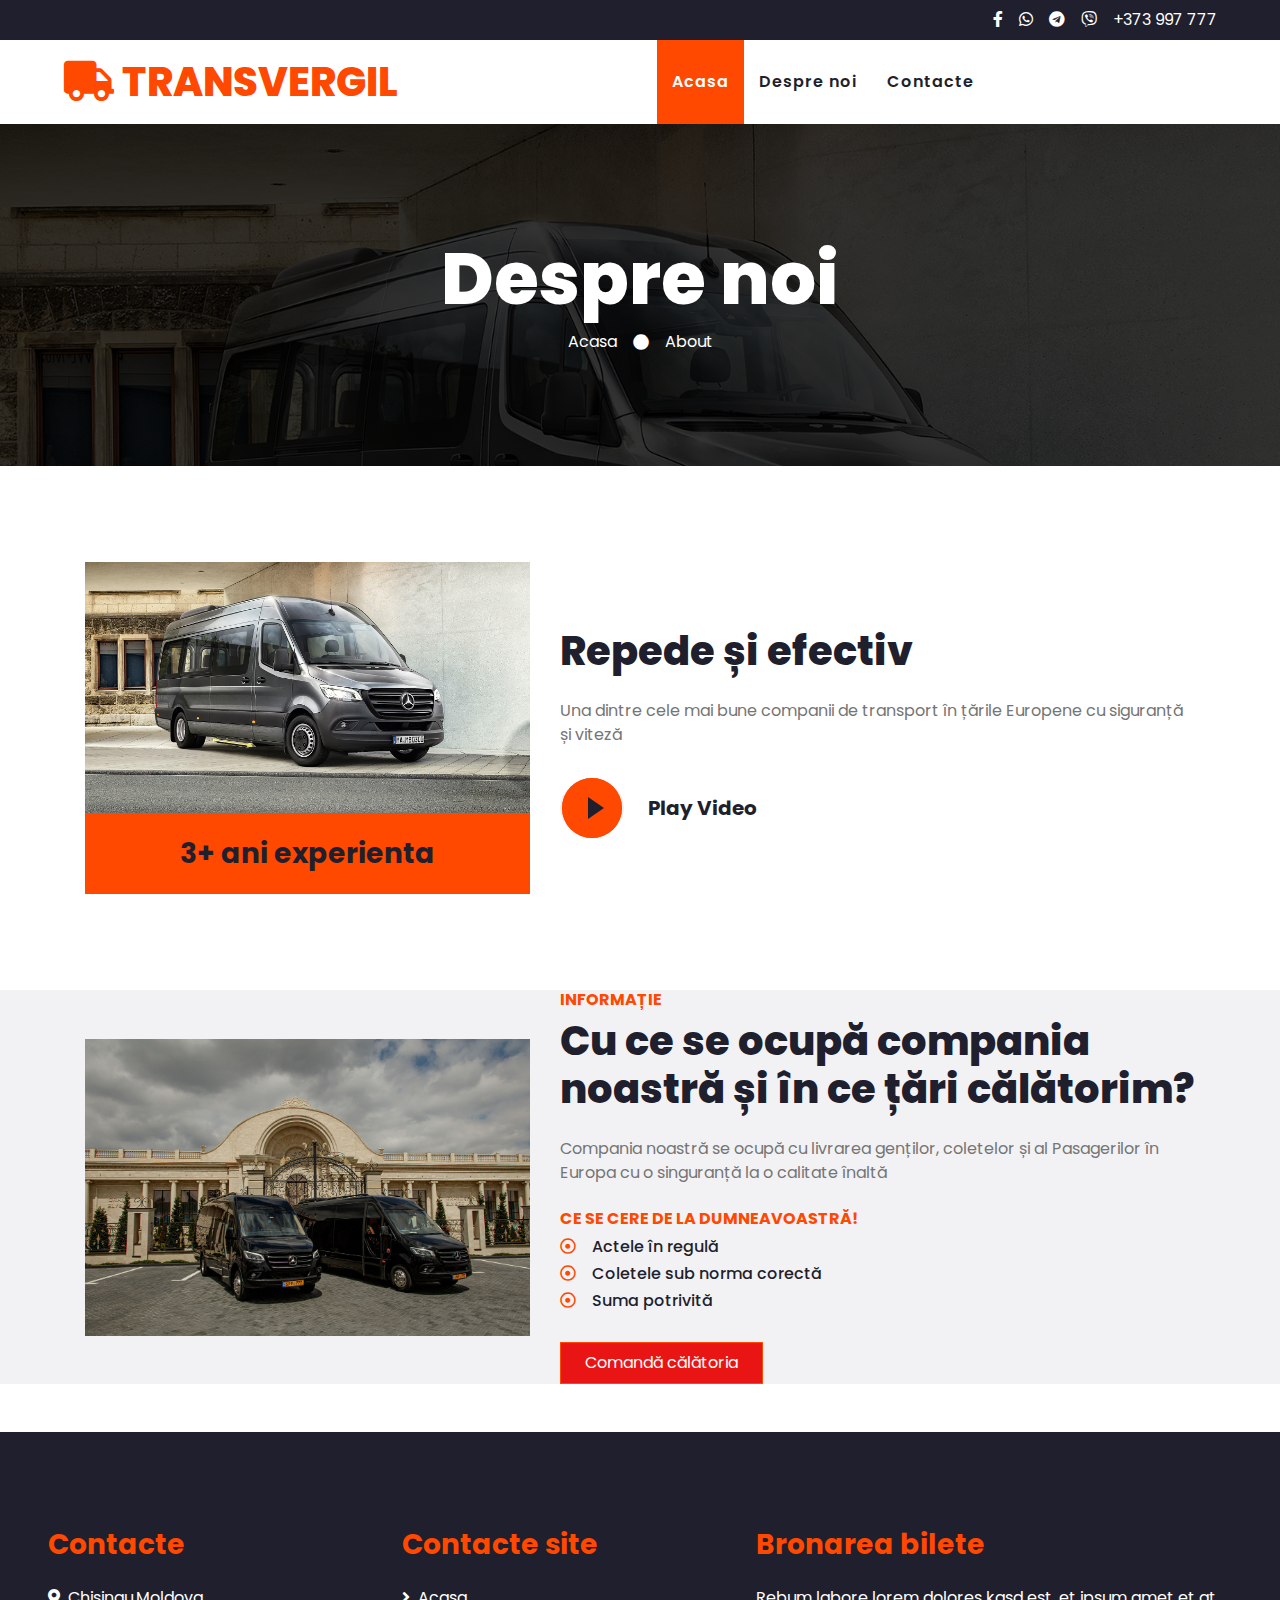
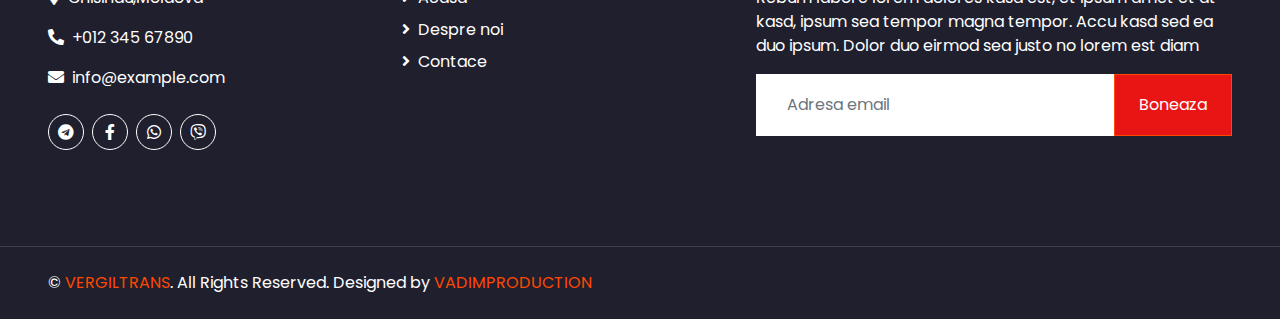
<file: about.html>
<!DOCTYPE html>
<html lang="en">

<head>
    <meta charset="utf-8">
    <title>VIRGILTRANS-Companie de transport pasageri Moldova-Europa</title>
    <meta content="width=device-width, initial-scale=1.0" name="viewport">
    <meta content="Free HTML Templates" name="keywords">
    <meta content="Free HTML Templates" name="description">

    <!-- Favicon -->
    <link href="img/favicon.ico" rel="icon">

    <!-- Google Web Fonts -->
    <link rel="preconnect" href="https://fonts.gstatic.com">
    <link href="https://fonts.googleapis.com/css2?family=Poppins:wght@100;200;300;400;500;600;700;800;900&display=swap" rel="stylesheet">

    <!-- Font Awesome -->
    <link href="https://cdnjs.cloudflare.com/ajax/libs/font-awesome/5.10.0/css/all.min.css" rel="stylesheet">

    <!-- Libraries Stylesheet -->
    <link href="lib/owlcarousel/assets/owl.carousel.min.css" rel="stylesheet">

    <!-- Customized Bootstrap Stylesheet -->
    <link href="css/style.css" rel="stylesheet">
</head>

<body>
 <!-- Topbar Start -->
 <div class="container-fluid bg-dark">
    <div class="row py-2 px-lg-5">
        <div class="col-lg-6 text-center text-lg-left mb-2 mb-lg-0">
            <div class="d-inline-flex align-items-center text-white">
            </div>
        </div>
        <div class="col-lg-6 text-center text-lg-right">
            <div class="d-inline-flex align-items-center">
                <a class="text-white px-2" href="https://www.facebook.com/settings?tab=account&section=username">
                    <i class="fab fa-facebook-f"></i>
                </a>
                <a class="text-white px-2" href="https://www.whatsapp.com/">
                    <i class="fab fa-whatsapp"></i>
                </a>
                <a class="text-white px-2" href="https://t.me/vadim777h">
                    <i class="fab fa-telegram"></i>
                </a>
                <a class="text-white px-2" href="">
                    <i class="fab fa-viber"></i>
                </a>
                <a class="text-white pl-2" href="">
                    <text>+373 997 777</text>
                </a>
            </div>
        </div>
    </div>
</div>
<!-- Topbar End -->



   <!-- Navbar Start -->
   <div class="container-fluid p-0">
    <nav class="navbar navbar-expand-lg bg-light navbar-light py-3 py-lg-0 px-lg-5">
        <a href="index.html" class="navbar-brand ml-lg-3">
            <h1 class="m-0 display-5 text-uppercase text-primary"><i class="fa fa-truck mr-2"></i>Transvergil</h1>
        </a>
        <button type="button" class="navbar-toggler" data-toggle="collapse" data-target="#navbarCollapse">
            <span class="navbar-toggler-icon"></span>
        </button>
        <div class="collapse navbar-collapse justify-content-between px-lg-3" id="navbarCollapse">
            <div class="navbar-nav m-auto py-0">
                <a href="index.html" class="nav-item nav-link active">Acasa</a>
                <a href="about.html" class="nav-item nav-link">Despre noi</a>
                <div class="nav-item dropdown">
                </div>
                <a href="contact.html" class="nav-item nav-link">Contacte</a>
            </div>
        </div>
    </nav>
</div>
<!-- Navbar End -->


    <!-- Header Start -->
    <div class="jumbotron jumbotron-fluid mb-5">
        <div class="container text-center py-5">
            <h1 class="text-white display-3">Despre noi</h1>
            <div class="d-inline-flex align-items-center text-white">
                <p class="m-0"><a class="text-white" href="index.html">Acasa</a></p>
                <i class="fa fa-circle px-3"></i>
                <p class="m-0">About</p>
            </div>
        </div>
    </div>
    <!-- Header End -->


    <!-- About Start -->
    <div class="container-fluid py-5">
        <div class="container">
            <div class="row align-items-center">
                <div class="col-lg-5 pb-4 pb-lg-0">
                    <img class="img-fluid w-100" src="img/new-sprinter-transfer-teaser.jpg" alt="">
                    <div class="bg-primary text-dark text-center p-4">
                        <h3 class="m-0">3+ ani experienta</h3>
                    </div>
                </div>
                <div class="col-lg-7">
                    <h6 class="text-primary text-uppercase font-weight-bold"></h6>
                    <h1 class="mb-4">Repede și efectiv</h1>
                    <p class="mb-4">Una dintre cele mai bune companii de transport în țările Europene cu siguranță și viteză</p>
                    <div class="d-flex align-items-center pt-2">
                        <button type="button" class="btn-play" data-toggle="modal"
                            data-src="https://www.youtube.com/embed/DWRcNpR6Kdc" data-target="#videoModal">
                            <span></span>
                        </button>
                        <h5 class="font-weight-bold m-0 ml-4">Play Video</h5>
                    </div>
                </div>
            </div>
        </div>
        <!-- Video Modal -->
        <div class="modal fade" id="videoModal" tabindex="-1" role="dialog" aria-labelledby="exampleModalLabel" aria-hidden="true">
            <div class="modal-dialog" role="document">
                <div class="modal-content">
                    <div class="modal-body">
                        <button type="button" class="close" data-dismiss="modal" aria-label="Close">
                            <span aria-hidden="true">&times;</span>
                        </button>        
                        <!-- 16:9 aspect ratio -->
                        <div class="embed-responsive embed-responsive-16by9">
                            <iframe class="embed-responsive-item" src="" id="video"  allowscriptaccess="always" allow="autoplay"></iframe>
                        </div>
                    </div>
                </div>
            </div>
        </div>
    </div>
    <!-- About End -->


    <!-- Features Start -->
    <div class="container-fluid bg-secondary my-5">
        <div class="container">
            <div class="row align-items-center">
                <div class="col-lg-5">
                    <img class="img-fluid w-100" src="img/69eb2b81ab579e8df43ec8666f2cdad2.jpg" alt="">
                </div>
                <div class="col-lg-7 py-5 py-lg-0">
                    <h6 class="text-primary text-uppercase font-weight-bold">Informație</h6>
                    <h1 class="mb-4">Cu ce se ocupă compania noastră și în ce țări călătorim?</h1>
                    <p class="mb-4">Compania noastră se ocupă cu livrarea genților, coletelor și al Pasagerilor în Europa cu o singuranță la o calitate înaltă </p>
                    <h6 class="text-primary text-uppercase font-weight-bold">Ce se cere de la dumneavoastră!</h6>
                    <ul class="list-inline">
                        <li><h6><i class="far fa-dot-circle text-primary mr-3"></i>Actele în regulă</h6>
                        <li><h6><i class="far fa-dot-circle text-primary mr-3"></i>Coletele sub norma corectă</h6></li>
                        <li><h6><i class="far fa-dot-circle text-primary mr-3"></i>Suma potrivită</h6></li>
                    </ul>
                    <a href="contact.html" class="btn btn-primary mt-3 py-2 px-4">Comandă călătoria</a>
                </div>
            </div>
        </div>
    </div>
    <!-- Features End -->





       <!-- Footer Start -->
       <div class="container-fluid bg-dark text-white mt-5 py-5 px-sm-3 px-md-5">
        <div class="row pt-5">
            <div class="col-lg-7 col-md-6">
                <div class="row">
                    <div class="col-md-6 mb-5">
                        <h3 class="text-primary mb-4">Contacte</h3>
                        <p><i class="fa fa-map-marker-alt mr-2"></i>Chisinau,Moldova</p>
                        <p><i class="fa fa-phone-alt mr-2"></i>+012 345 67890</p>
                        <p><i class="fa fa-envelope mr-2"></i>info@example.com</p>
                        <div class="d-flex justify-content-start mt-4">
                            <a class="btn btn-outline-light btn-social mr-2" href="https://t.me/vadim777h"><i class="fab fa-telegram"></i></a>
                            <a class="btn btn-outline-light btn-social mr-2" href="https://www.facebook.com/"><i class="fab fa-facebook-f"></i></a>
                            <a class="btn btn-outline-light btn-social mr-2" href="https://www.whatsapp.com/"><i class="fab fa-whatsapp"></i></a>
                            <a class="btn btn-outline-light btn-social" href="https://www.viber.com/"><i class="fab fa-viber"></i></a>
                        </div>
                    </div>
                    <div class="col-md-6 mb-5">
                        <h3 class="text-primary mb-4">Contacte site</h3>
                        <div class="d-flex flex-column justify-content-start">
                            <a class="text-white mb-2" href="#"><i class="fa fa-angle-right mr-2"></i>Acasa</a>
                            <a class="text-white mb-2" href="#"><i class="fa fa-angle-right mr-2"></i>Despre noi</a>
                            <a class="text-white" href="#"><i class="fa fa-angle-right mr-2"></i>Contace</a>
                        </div>
                    </div>
                </div>
            </div>
            <div class="col-lg-5 col-md-6 mb-5">
                <h3 class="text-primary mb-4">Bronarea bilete</h3>
                <p>Rebum labore lorem dolores kasd est, et ipsum amet et at kasd, ipsum sea tempor magna tempor. Accu kasd sed ea duo ipsum. Dolor duo eirmod sea justo no lorem est diam</p>
                <div class="w-100">
                    <div class="input-group">
                        <input type="text" class="form-control border-light" style="padding: 30px;" placeholder="Adresa email">
                        <div class="input-group-append">
                            <button class="btn btn-primary px-4">Boneaza</button>
                        </div>
                    </div>
                </div>
            </div>
        </div>
    </div>
    <div class="container-fluid bg-dark text-white border-top py-4 px-sm-3 px-md-5" style="border-color: #3E3E4E !important;">
        <div class="row">
            <div class="col-lg-6 text-center text-md-left mb-3 mb-md-0">
                <p class="m-0 text-white">&copy; <a href="#">VERGILTRANS</a>. All Rights Reserved. 
				
				<!--/*** This template is free as long as you keep the footer author’s credit link/attribution link/backlink. If you'd like to use the template without the footer author’s credit link/attribution link/backlink, you can purchase the Credit Removal License from "https://htmlcodex.com/credit-removal". Thank you for your support. ***/-->
				Designed by <a href="https://t.me/vadim777h">VADIMPRODUCTION</a>
                </p>
            </div>
            <div class="col-lg-6 text-center text-md-right">
            </div>
        </div>
    </div>
    <!-- Footer End -->

    <!-- Back to Top -->
    <a href="#" class="btn btn-lg btn-primary back-to-top"><i class="fa fa-angle-double-up"></i></a>


    <!-- JavaScript Libraries -->
    <script src="https://code.jquery.com/jquery-3.4.1.min.js"></script>
    <script src="https://stackpath.bootstrapcdn.com/bootstrap/4.4.1/js/bootstrap.bundle.min.js"></script>
    <script src="lib/easing/easing.min.js"></script>
    <script src="lib/waypoints/waypoints.min.js"></script>
    <script src="lib/counterup/counterup.min.js"></script>
    <script src="lib/owlcarousel/owl.carousel.min.js"></script>

    <!-- Contact Javascript File -->
    <script src="mail/jqBootstrapValidation.min.js"></script>
    <script src="mail/contact.js"></script>

    <!-- Template Javascript -->
    <script src="js/main.js"></script>
</body>

</html>
</file>
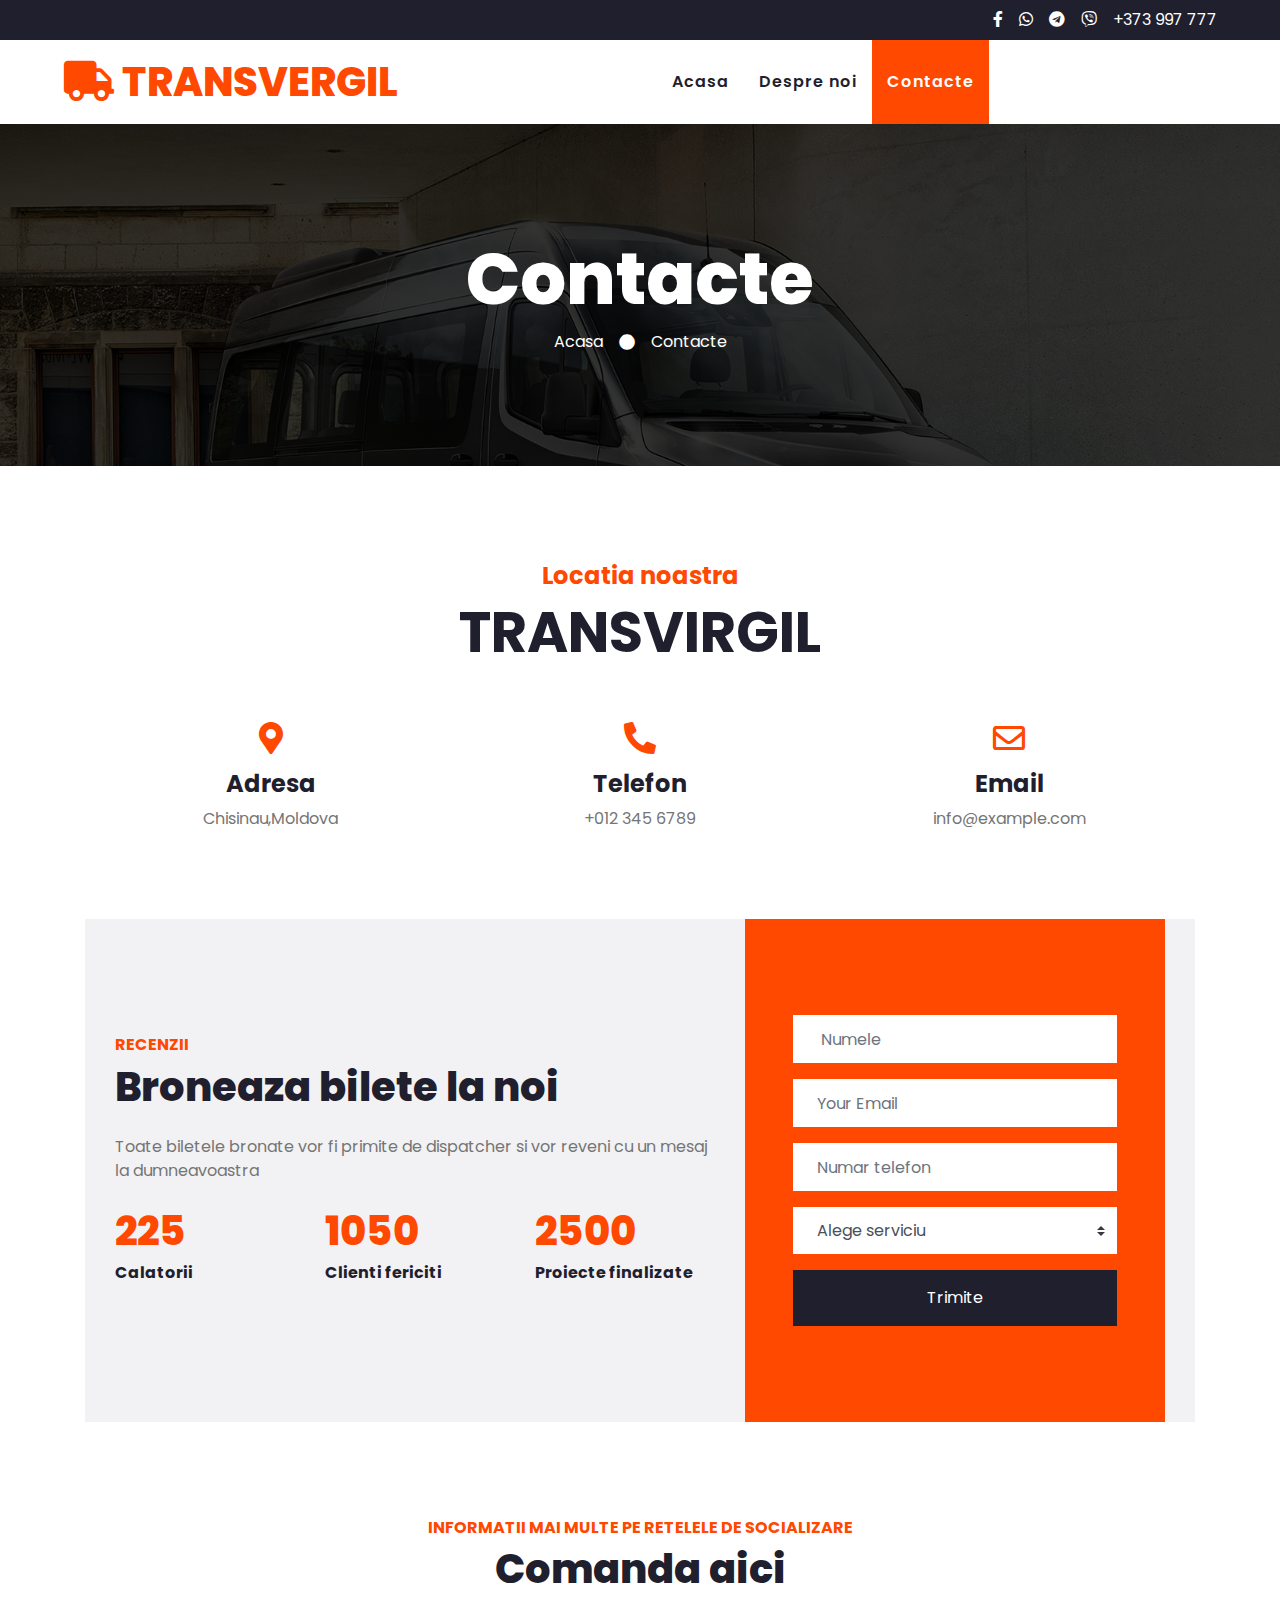
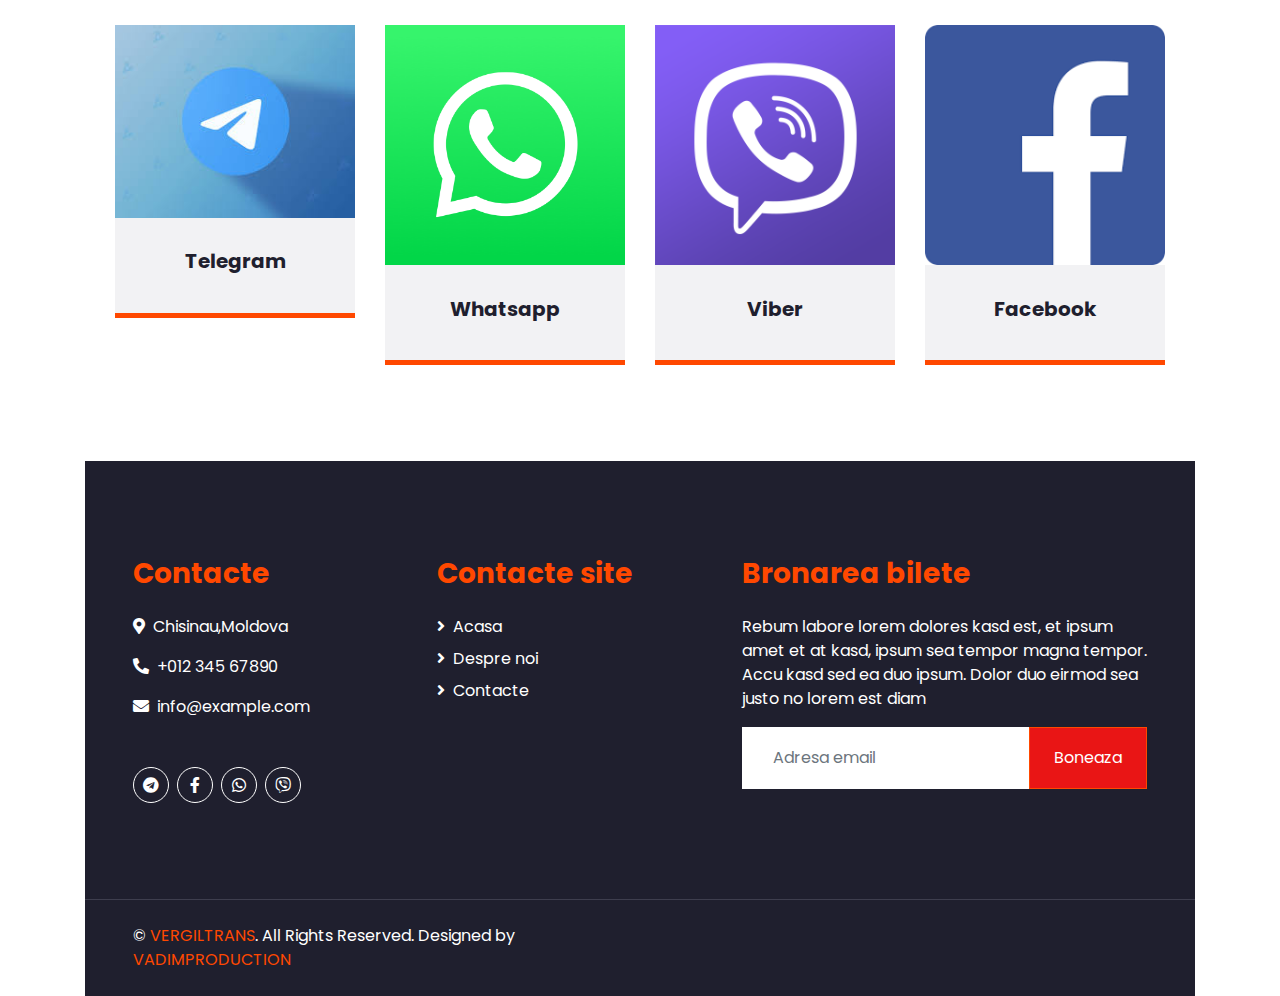
<file: contact.html>
<!DOCTYPE html>
<html lang="en">

<head>
    <meta charset="utf-8">
    <title>VERGILTRANS</title>
    <meta content="width=device-width, initial-scale=1.0" name="viewport">
    <meta content="Free HTML Templates" name="keywords">
    <meta content="Free HTML Templates" name="description">

    <!-- Favicon -->
    <link href="img/favicon.ico" rel="icon">

    <!-- Google Web Fonts -->
    <link rel="preconnect" href="https://fonts.gstatic.com">
    <link href="https://fonts.googleapis.com/css2?family=Poppins:wght@100;200;300;400;500;600;700;800;900&display=swap" rel="stylesheet">

    <!-- Font Awesome -->
    <link href="https://cdnjs.cloudflare.com/ajax/libs/font-awesome/5.10.0/css/all.min.css" rel="stylesheet">

    <!-- Libraries Stylesheet -->
    <link href="lib/owlcarousel/assets/owl.carousel.min.css" rel="stylesheet">

    <!-- Customized Bootstrap Stylesheet -->
    <link href="css/style.css" rel="stylesheet">
</head>

<body>
 <!-- Topbar Start -->
 <div class="container-fluid bg-dark">
    <div class="row py-2 px-lg-5">
        <div class="col-lg-6 text-center text-lg-left mb-2 mb-lg-0">
            <div class="d-inline-flex align-items-center text-white">
            </div>
        </div>
        <div class="col-lg-6 text-center text-lg-right">
            <div class="d-inline-flex align-items-center">
                <a class="text-white px-2" href="https://www.facebook.com/settings?tab=account&section=username">
                    <i class="fab fa-facebook-f"></i>
                </a>
                <a class="text-white px-2" href="https://www.whatsapp.com/">
                    <i class="fab fa-whatsapp"></i>
                </a>
                <a class="text-white px-2" href="https://t.me/vadim777h">
                    <i class="fab fa-telegram"></i>
                </a>
                <a class="text-white px-2" href="">
                    <i class="fab fa-viber"></i>
                </a>
                <a class="text-white pl-2" href="">
                    <text>+373 997 777</text>
                </a>
            </div>
        </div>
    </div>
</div>
<!-- Topbar End -->


    <!-- Navbar Start -->
    <div class="container-fluid p-0">
        <nav class="navbar navbar-expand-lg bg-light navbar-light py-3 py-lg-0 px-lg-5">
            <a href="index.html" class="navbar-brand ml-lg-3">
                <h1 class="m-0 display-5 text-uppercase text-primary"><i class="fa fa-truck mr-2"></i>TRANSVERGIL</h1>
            </a>
            <button type="button" class="navbar-toggler" data-toggle="collapse" data-target="#navbarCollapse">
                <span class="navbar-toggler-icon"></span>
            </button>
            <div class="collapse navbar-collapse justify-content-between px-lg-3" id="navbarCollapse">
                <div class="navbar-nav m-auto py-0">
                    <a href="index.html" class="nav-item nav-link">Acasa</a>
                    <a href="about.html" class="nav-item nav-link">Despre noi</a>
                    <a href="contact.html" class="nav-item nav-link active">Contacte</a>
                </div>
            </div>
        </nav>
    </div>
    <!-- Navbar End -->


    <!-- Header Start -->
    <div class="jumbotron jumbotron-fluid mb-5">
        <div class="container text-center py-5">
            <h1 class="text-white display-3">Contacte</h1>
            <div class="d-inline-flex align-items-center text-white">
                <p class="m-0"><a class="text-white" href="index.html">Acasa</a></p>
                <i class="fa fa-circle px-3"></i>
                <p class="m-0">Contacte</p>
            </div>
        </div>
    </div>
    <!-- Header End -->

    <div class="container pt-5">
        <div class="d-flex flex-column text-center mb-5">
            <h4 class="text-primary font-weight-bold">Locatia noastra</h4>
            <h4 class="display-4 font-weight-bold">TRANSVIRGIL</h4>
        </div>
        <div class="row px-3 pb-2">
            <div class="col-sm-4 text-center mb-3">
                <i class="fa fa-2x fa-map-marker-alt mb-3 text-primary"></i>
                <h4 class="font-weight-bold">Adresa</h4>
                <p>Chisinau,Moldova</p>
            </div>
            <div class="col-sm-4 text-center mb-3">
                <i class="fa fa-2x fa-phone-alt mb-3 text-primary"></i>
                <h4 class="font-weight-bold">Telefon</h4>
                <p>+012 345 6789</p>
            </div>
            <div class="col-sm-4 text-center mb-3">
                <i class="far fa-2x fa-envelope mb-3 text-primary"></i>
                <h4 class="font-weight-bold">Email</h4>
                <p>info@example.com</p>
            </div>
        </div>

<!--  Quote Request Start -->
<div class="container-fluid bg-secondary my-5">
    <div class="container">
        <div class="row align-items-center">
            <div class="col-lg-7 py-5 py-lg-0">
                <h6 class="text-primary text-uppercase font-weight-bold">Recenzii</h6>
                <h1 class="mb-4">Broneaza bilete la noi</h1>
                <p class="mb-4">Toate biletele bronate vor fi primite de dispatcher si vor reveni cu un mesaj la dumneavoastra</p>
                <div class="row">
                    <div class="col-sm-4">
                        <h1 class="text-primary mb-2" data-toggle="counter-up">225</h1>
                        <h6 class="font-weight-bold mb-4">Calatorii</h6>
                    </div>
                    <div class="col-sm-4">
                        <h1 class="text-primary mb-2" data-toggle="counter-up">1050</h1>
                        <h6 class="font-weight-bold mb-4">Clienti fericiti</h6>
                    </div>
                    <div class="col-sm-4">
                        <h1 class="text-primary mb-2" data-toggle="counter-up">2500</h1>
                        <h6 class="font-weight-bold mb-4">Proiecte finalizate</h6>
                    </div>
                </div>
            </div>
            <div class="col-lg-5">
                <div class="bg-primary py-5 px-4 px-sm-5">
                    <form class="py-5">
                        <div class="form-group">
                            <input type="text" class="form-control border-0 p-4" placeholder=" Numele " required="required" />
                        </div>
                        <div class="form-group">
                            <input type="email" class="form-control border-0 p-4" placeholder="Your Email" required="required" />
                            </div>
                            <div class="form-group">
                                <input type="email" class="form-control border-0 p-4" placeholder="Numar telefon" required="required" />
                        </div>
                        <div class="form-group">
                            <select class="custom-select border-0 px-4" style="height: 47px;">
                                <option selected>Alege serviciu</option>
                                <option value="1">Trimite colete</option>
                                <option value="2">Calatorie</option>
                            </select>
                        </div>
                        <div>
                            <button class="btn btn-dark btn-block border-0 py-3" type="submit">Trimite</button>
                        </div>
                    </form>
                </div>
            </div>
        </div>
    </div>
</div>
<!-- Quote Request Start --

<!-- Team Start -->
<div class="container-fluid pt-5">
    <div class="container">
        <div class="text-center pb-2">
            <h6 class="text-primary text-uppercase font-weight-bold">Informatii mai multe pe retelele de socializare</h6>
            <h1 class="mb-4">Comanda aici</h1>
        </div>
        <div class="row">
            <div class="col-lg-3 col-md-6">
                <div class="team card position-relative overflow-hidden border-0 mb-5">
                    <img class="card-img-top" src="img/telegram2.jpg" alt="">
                    <div class="card-body text-center p-0">
                        <div class="team-text d-flex flex-column justify-content-center bg-secondary">
                            <h5 class="font-weight-bold">Telegram</h5>
                            <span></span>
                        </div>
                        <div class="team-social d-flex align-items-center justify-content-center bg-primary">
                            <a class="btn btn-outline-dark btn-social mr-2" href="https://t.me/vadim777h"><i class="fab fa-telegram"></i></a>
                        </div>
                    </div>
                </div>
            </div>
            <div class="col-lg-3 col-md-6">
                <div class="team card position-relative overflow-hidden border-0 mb-5">
                    <img class="card-img-top" src="img/watsap.png" alt="">
                    <div class="card-body text-center p-0">
                        <div class="team-text d-flex flex-column justify-content-center bg-secondary">
                            <h5 class="font-weight-bold">Whatsapp</h5>
                            <span></span>
                        </div>
                        <div class="team-social d-flex align-items-center justify-content-center bg-primary">
                            <a class="btn btn-outline-dark btn-social mr-2" href="https://www.whatsapp.com/"><i class="fab fa-whatsapp"></i></a>
                        </div>
                    </div>
                </div>
            </div>
            <div class="col-lg-3 col-md-6">
                <div class="team card position-relative overflow-hidden border-0 mb-5">
                    <img class="card-img-top" src="img/viber.png" alt="">
                    <div class="card-body text-center p-0">
                        <div class="team-text d-flex flex-column justify-content-center bg-secondary">
                            <h5 class="font-weight-bold">Viber</h5>
                            <span></span>
                        </div>
                        <div class="team-social d-flex align-items-center justify-content-center bg-primary">
                            <a class="btn btn-outline-dark btn-social mr-2" href="#"><i class="fab fa-viber"></i></a>
                        </div>
                    </div>
                </div>
            </div>
            <div class="col-lg-3 col-md-6">
                <div class="team card position-relative overflow-hidden border-0 mb-5">
                    <img class="card-img-top" src="img/facebook.png" alt="">
                    <div class="card-body text-center p-0">
                        <div class="team-text d-flex flex-column justify-content-center bg-secondary">
                            <h5 class="font-weight-bold">Facebook</h5>
                            <span></span>
                        </div>
                        <div class="team-social d-flex align-items-center justify-content-center bg-primary">
                            <a class="btn btn-outline-dark btn-social mr-2" href="#"><i class="fab fa-facebook-f"></i></a>
                        </div>
                    </div>
                </div>
            </div>
        </div>
    </div>
</div>
<!-- Team End -->

   
    <!-- Footer Start -->
    <div class="container-fluid bg-dark text-white mt-5 py-5 px-sm-3 px-md-5">
        <div class="row pt-5">
            <div class="col-lg-7 col-md-6">
                <div class="row">
                    <div class="col-md-6 mb-5">
                        <h3 class="text-primary mb-4">Contacte</h3>
                        <p><i class="fa fa-map-marker-alt mr-2"></i>Chisinau,Moldova</p>
                        <p><i class="fa fa-phone-alt mr-2"></i>+012 345 67890</p>
                        <p><i class="fa fa-envelope mr-2"></i>info@example.com</p>
                        <div class="d-flex justify-content-start mt-4">
                            <div class="d-flex justify-content-start mt-4">
                                <a class="btn btn-outline-light btn-social mr-2" href="https://t.me/vadim777h"><i class="fab fa-telegram"></i></a>
                                <a class="btn btn-outline-light btn-social mr-2" href="https://www.facebook.com/"><i class="fab fa-facebook-f"></i></a>
                                <a class="btn btn-outline-light btn-social mr-2" href="https://www.whatsapp.com/"><i class="fab fa-whatsapp"></i></a>
                                <a class="btn btn-outline-light btn-social" href="https://www.viber.com/"><i class="fab fa-viber"></i></a>
                            </div>
                        </div>
                    </div>
                    <div class="col-md-6 mb-5">
                        <h3 class="text-primary mb-4">Contacte site</h3>
                        <div class="d-flex flex-column justify-content-start">
                            <a class="text-white mb-2" href="index.html"><i class="fa fa-angle-right mr-2"></i>Acasa</a>
                            <a class="text-white mb-2" href="about.html"><i class="fa fa-angle-right mr-2"></i>Despre noi</a>
                            <a class="text-white" href="contact.html"><i class="fa fa-angle-right mr-2"></i>Contacte</a>
                        </div>
                    </div>
                </div>
            </div>
            <div class="col-lg-5 col-md-6 mb-5">
                <h3 class="text-primary mb-4">Bronarea bilete</h3>
                <p>Rebum labore lorem dolores kasd est, et ipsum amet et at kasd, ipsum sea tempor magna tempor. Accu kasd sed ea duo ipsum. Dolor duo eirmod sea justo no lorem est diam</p>
                <div class="w-100">
                    <div class="input-group">
                        <input type="text" class="form-control border-light" style="padding: 30px;" placeholder="Adresa email">
                        <div class="input-group-append">
                            <button class="btn btn-primary px-4">Boneaza</button>
                        </div>
                    </div>
                </div>
            </div>
        </div>
    </div>
    <div class="container-fluid bg-dark text-white border-top py-4 px-sm-3 px-md-5" style="border-color: #3E3E4E !important;">
        <div class="row">
            <div class="col-lg-6 text-center text-md-left mb-3 mb-md-0">
                <p class="m-0 text-white">&copy; <a href="#">VERGILTRANS</a>. All Rights Reserved. 
				
				<!--/*** This template is free as long as you keep the footer author’s credit link/attribution link/backlink. If you'd like to use the template without the footer author’s credit link/attribution link/backlink, you can purchase the Credit Removal License from "https://htmlcodex.com/credit-removal". Thank you for your support. ***/-->
				Designed by <a href="https://t.me/vadim777h">VADIMPRODUCTION</a>
                </p>
            </div>
            <div class="col-lg-6 text-center text-md-right">
            </div>
        </div>
    </div>
    <!-- Footer End -->
    <!-- Back to Top -->
    <a href="#" class="btn btn-lg btn-primary back-to-top"><i class="fa fa-angle-double-up"></i></a>


    <!-- JavaScript Libraries -->
    <script src="https://code.jquery.com/jquery-3.4.1.min.js"></script>
    <script src="https://stackpath.bootstrapcdn.com/bootstrap/4.4.1/js/bootstrap.bundle.min.js"></script>
    <script src="lib/easing/easing.min.js"></script>
    <script src="lib/waypoints/waypoints.min.js"></script>
    <script src="lib/counterup/counterup.min.js"></script>
    <script src="lib/owlcarousel/owl.carousel.min.js"></script>

    <!-- Contact Javascript File -->
    <script src="mail/jqBootstrapValidation.min.js"></script>
    <script src="mail/contact.js"></script>

    <!-- Template Javascript -->
    <script src="js/main.js"></script>
</body>

</html>
</file>
<file: css/style.css>
:root {
  --blue: #007bff;
  --indigo: #6610f2;
  --purple: #6f42c1;
  --pink: #e83e8c;
  --red: #dc3545;
  --orange: #fd7e14;
  --yellow: #ffc107;
  --green: #28a745;
  --teal: #20c997;
  --cyan: #17a2b8;
  --white: #fff;
  --gray: #6c757d;
  --gray-dark: #343a40;
  --primary: #FF4800;
  --secondary: #F2F2F4;
  --success: #28a745;
  --info: #17a2b8;
  --warning: #ffc107;
  --danger: #dc3545;
  --light: #FFFFFF;
  --dark: #1F1F2E;
  --breakpoint-xs: 0;
  --breakpoint-sm: 576px;
  --breakpoint-md: 768px;
  --breakpoint-lg: 992px;
  --breakpoint-xl: 1200px;
  --font-family-sans-serif: "Poppins", sans-serif;
  --font-family-monospace: SFMono-Regular, Menlo, Monaco, Consolas, "Liberation Mono", "Courier New", monospace;
}

*,
*::before,
*::after {
  box-sizing: border-box;
}

html {
  font-family: sans-serif;
  line-height: 1.15;
  -webkit-text-size-adjust: 100%;
  -webkit-tap-highlight-color: rgba(0, 0, 0, 0);
}

article, aside, figcaption, figure, footer, header, hgroup, main, nav, section {
  display: block;
}

body {
  margin: 0;
  font-family: "Poppins", sans-serif;
  font-size: 1rem;
  font-weight: 400;
  line-height: 1.5;
  color: #757575;
  text-align: left;
  background-color: #fff;
}

[tabindex="-1"]:focus:not(:focus-visible) {
  outline: 0 !important;
}

hr {
  box-sizing: content-box;
  height: 0;
  overflow: visible;
}

h1, h2, h3, h4, h5, h6 {
  margin-top: 0;
  margin-bottom: 0.5rem;
}

p {
  margin-top: 0;
  margin-bottom: 1rem;
}

abbr[title],
abbr[data-original-title] {
  text-decoration: underline;
  text-decoration: underline dotted;
  cursor: help;
  border-bottom: 0;
  text-decoration-skip-ink: none;
}

address {
  margin-bottom: 1rem;
  font-style: normal;
  line-height: inherit;
}

ol,
ul,
dl {
  margin-top: 0;
  margin-bottom: 1rem;
}

ol ol,
ul ul,
ol ul,
ul ol {
  margin-bottom: 0;
}

dt {
  font-weight: 700;
}

dd {
  margin-bottom: .5rem;
  margin-left: 0;
}

blockquote {
  margin: 0 0 1rem;
}

b,
strong {
  font-weight: bolder;
}

small {
  font-size: 80%;
}

sub,
sup {
  position: relative;
  font-size: 75%;
  line-height: 0;
  vertical-align: baseline;
}

sub {
  bottom: -.25em;
}

sup {
  top: -.5em;
}

a {
  color: #FF4800;
  text-decoration: none;
  background-color: transparent;
}

a:hover {
  color: #b33200;
  text-decoration: underline;
}

a:not([href]):not([class]) {
  color: inherit;
  text-decoration: none;
}

a:not([href]):not([class]):hover {
  color: inherit;
  text-decoration: none;
}

pre,
code,
kbd,
samp {
  font-family: SFMono-Regular, Menlo, Monaco, Consolas, "Liberation Mono", "Courier New", monospace;
  font-size: 1em;
}

pre {
  margin-top: 0;
  margin-bottom: 1rem;
  overflow: auto;
  -ms-overflow-style: scrollbar;
}

figure {
  margin: 0 0 1rem;
}

img {
  vertical-align: middle;
  border-style: none;
}

svg {
  overflow: hidden;
  vertical-align: middle;
}

table {
  border-collapse: collapse;
}

caption {
  padding-top: 0.75rem;
  padding-bottom: 0.75rem;
  color: #6c757d;
  text-align: left;
  caption-side: bottom;
}

th {
  text-align: inherit;
  text-align: -webkit-match-parent;
}

label {
  display: inline-block;
  margin-bottom: 0.5rem;
}

button {
  border-radius: 0;
}

button:focus {
  outline: 1px dotted;
  outline: 5px auto -webkit-focus-ring-color;
}

input,
button,
select,
optgroup,
textarea {
  margin: 0;
  font-family: inherit;
  font-size: inherit;
  line-height: inherit;
}

button,
input {
  overflow: visible;
}

button,
select {
  text-transform: none;
}

[role="button"] {
  cursor: pointer;
}

select {
  word-wrap: normal;
}

button,
[type="button"],
[type="reset"],
[type="submit"] {
 -webkit-appearance: button;
}

button:not(:disabled),
[type="button"]:not(:disabled),
[type="reset"]:not(:disabled),
[type="submit"]:not(:disabled) {
  cursor: pointer;
}

button::-moz-focus-inner,
[type="button"]::-moz-focus-inner,
[type="reset"]::-moz-focus-inner,
[type="submit"]::-moz-focus-inner {
  padding: 0;
  border-style: none;
}

input[type="radio"],
input[type="checkbox"] {
  box-sizing: border-box;
  padding: 0;
}

textarea {
  overflow: auto;
  resize: vertical;
}

fieldset {
  min-width: 0;
  padding: 0;
  margin: 0;
  border: 0;
}

legend {
  display: block;
  width: 100%;
  max-width: 100%;
  padding: 0;
  margin-bottom: .5rem;
  font-size: 1.5rem;
  line-height: inherit;
  color: inherit;
  white-space: normal;
}

@media (max-width: 1200px) {
  legend {
    font-size: calc(1.275rem + 0.3vw) ;
  }
}

progress {
  vertical-align: baseline;
}

[type="number"]::-webkit-inner-spin-button,
[type="number"]::-webkit-outer-spin-button {
  height: auto;
}

[type="search"] {
  outline-offset: -2px;
  -webkit-appearance: none;
}

[type="search"]::-webkit-search-decoration {
  -webkit-appearance: none;
}

::-webkit-file-upload-button {
  font: inherit;
  -webkit-appearance: button;
}

output {
  display: inline-block;
}

summary {
  display: list-item;
  cursor: pointer;
}

template {
  display: none;
}

[hidden] {
  display: none !important;
}

h1, h2, h3, h4, h5, h6,
.h1, .h2, .h3, .h4, .h5, .h6 {
  margin-bottom: 0.5rem;
  font-weight: 500;
  line-height: 1.2;
  color: #1F1F2E;
}

h1, .h1 {
  font-size: 2.5rem;
}

@media (max-width: 1200px) {
  h1, .h1 {
    font-size: calc(1.375rem + 1.5vw) ;
  }
}

h2, .h2 {
  font-size: 2rem;
}

@media (max-width: 1200px) {
  h2, .h2 {
    font-size: calc(1.325rem + 0.9vw) ;
  }
}

h3, .h3 {
  font-size: 1.75rem;
}

@media (max-width: 1200px) {
  h3, .h3 {
    font-size: calc(1.3rem + 0.6vw) ;
  }
}

h4, .h4 {
  font-size: 1.5rem;
}

@media (max-width: 1200px) {
  h4, .h4 {
    font-size: calc(1.275rem + 0.3vw) ;
  }
}

h5, .h5 {
  font-size: 1.25rem;
}

h6, .h6 {
  font-size: 1rem;
}

.lead {
  font-size: 1.25rem;
  font-weight: 300;
}

.display-1 {
  font-size: 6rem;
  font-weight: 300;
  line-height: 1.2;
}

@media (max-width: 1200px) {
  .display-1 {
    font-size: calc(1.725rem + 5.7vw) ;
  }
}

.display-2 {
  font-size: 5.5rem;
  font-weight: 300;
  line-height: 1.2;
}

@media (max-width: 1200px) {
  .display-2 {
    font-size: calc(1.675rem + 5.1vw) ;
  }
}

.display-3 {
  font-size: 4.5rem;
  font-weight: 300;
  line-height: 1.2;
}

@media (max-width: 1200px) {
  .display-3 {
    font-size: calc(1.575rem + 3.9vw) ;
  }
}

.display-4 {
  font-size: 3.5rem;
  font-weight: 300;
  line-height: 1.2;
}

@media (max-width: 1200px) {
  .display-4 {
    font-size: calc(1.475rem + 2.7vw) ;
  }
}

hr {
  margin-top: 1rem;
  margin-bottom: 1rem;
  border: 0;
  border-top: 1px solid rgba(0, 0, 0, 0.1);
}

small,
.small {
  font-size: 80%;
  font-weight: 400;
}

mark,
.mark {
  padding: 0.2em;
  background-color: #fcf8e3;
}

.list-unstyled {
  padding-left: 0;
  list-style: none;
}

.list-inline {
  padding-left: 0;
  list-style: none;
}

.list-inline-item {
  display: inline-block;
}

.list-inline-item:not(:last-child) {
  margin-right: 0.5rem;
}

.initialism {
  font-size: 90%;
  text-transform: uppercase;
}

.blockquote {
  margin-bottom: 1rem;
  font-size: 1.25rem;
}

.blockquote-footer {
  display: block;
  font-size: 80%;
  color: #6c757d;
}

.blockquote-footer::before {
  content: "\2014\00A0";
}

.img-fluid {
  max-width: 100%;
  height: auto;
}

.img-thumbnail {
  padding: 0.25rem;
  background-color: #fff;
  border: 1px solid #dee2e6;
  max-width: 100%;
  height: auto;
}

.figure {
  display: inline-block;
}

.figure-img {
  margin-bottom: 0.5rem;
  line-height: 1;
}

.figure-caption {
  font-size: 90%;
  color: #6c757d;
}

code {
  font-size: 87.5%;
  color: #e83e8c;
  word-wrap: break-word;
}

a > code {
  color: inherit;
}

kbd {
  padding: 0.2rem 0.4rem;
  font-size: 87.5%;
  color: #fff;
  background-color: #212529;
}

kbd kbd {
  padding: 0;
  font-size: 100%;
  font-weight: 700;
}

pre {
  display: block;
  font-size: 87.5%;
  color: #212529;
}

pre code {
  font-size: inherit;
  color: inherit;
  word-break: normal;
}

.pre-scrollable {
  max-height: 340px;
  overflow-y: scroll;
}

.container,
.container-fluid,
.container-sm,
.container-md,
.container-lg,
.container-xl {
  width: 100%;
  padding-right: 15px;
  padding-left: 15px;
  margin-right: auto;
  margin-left: auto;
}

@media (min-width: 576px) {
  .container, .container-sm {
    max-width: 540px;
  }
}

@media (min-width: 768px) {
  .container, .container-sm, .container-md {
    max-width: 720px;
  }
}

@media (min-width: 992px) {
  .container, .container-sm, .container-md, .container-lg {
    max-width: 960px;
  }
}

@media (min-width: 1200px) {
  .container, .container-sm, .container-md, .container-lg, .container-xl {
    max-width: 1140px;
  }
}

.row {
  display: flex;
  flex-wrap: wrap;
  margin-right: -15px;
  margin-left: -15px;
}

.no-gutters {
  margin-right: 0;
  margin-left: 0;
}

.no-gutters > .col,
.no-gutters > [class*="col-"] {
  padding-right: 0;
  padding-left: 0;
}

.col-1, .col-2, .col-3, .col-4, .col-5, .col-6, .col-7, .col-8, .col-9, .col-10, .col-11, .col-12, .col,
.col-auto, .col-sm-1, .col-sm-2, .col-sm-3, .col-sm-4, .col-sm-5, .col-sm-6, .col-sm-7, .col-sm-8, .col-sm-9, .col-sm-10, .col-sm-11, .col-sm-12, .col-sm,
.col-sm-auto, .col-md-1, .col-md-2, .col-md-3, .col-md-4, .col-md-5, .col-md-6, .col-md-7, .col-md-8, .col-md-9, .col-md-10, .col-md-11, .col-md-12, .col-md,
.col-md-auto, .col-lg-1, .col-lg-2, .col-lg-3, .col-lg-4, .col-lg-5, .col-lg-6, .col-lg-7, .col-lg-8, .col-lg-9, .col-lg-10, .col-lg-11, .col-lg-12, .col-lg,
.col-lg-auto, .col-xl-1, .col-xl-2, .col-xl-3, .col-xl-4, .col-xl-5, .col-xl-6, .col-xl-7, .col-xl-8, .col-xl-9, .col-xl-10, .col-xl-11, .col-xl-12, .col-xl,
.col-xl-auto {
  position: relative;
  width: 100%;
  padding-right: 15px;
  padding-left: 15px;
}

.col {
  flex-basis: 0;
  flex-grow: 1;
  max-width: 100%;
}

.row-cols-1 > * {
  flex: 0 0 100%;
  max-width: 100%;
}

.row-cols-2 > * {
  flex: 0 0 50%;
  max-width: 50%;
}

.row-cols-3 > * {
  flex: 0 0 33.33333%;
  max-width: 33.33333%;
}

.row-cols-4 > * {
  flex: 0 0 25%;
  max-width: 25%;
}

.row-cols-5 > * {
  flex: 0 0 20%;
  max-width: 20%;
}

.row-cols-6 > * {
  flex: 0 0 16.66667%;
  max-width: 16.66667%;
}

.col-auto {
  flex: 0 0 auto;
  width: auto;
  max-width: 100%;
}

.col-1 {
  flex: 0 0 8.33333%;
  max-width: 8.33333%;
}

.col-2 {
  flex: 0 0 16.66667%;
  max-width: 16.66667%;
}

.col-3 {
  flex: 0 0 25%;
  max-width: 25%;
}

.col-4 {
  flex: 0 0 33.33333%;
  max-width: 33.33333%;
}

.col-5 {
  flex: 0 0 41.66667%;
  max-width: 41.66667%;
}

.col-6 {
  flex: 0 0 50%;
  max-width: 50%;
}

.col-7 {
  flex: 0 0 58.33333%;
  max-width: 58.33333%;
}

.col-8 {
  flex: 0 0 66.66667%;
  max-width: 66.66667%;
}

.col-9 {
  flex: 0 0 75%;
  max-width: 75%;
}

.col-10 {
  flex: 0 0 83.33333%;
  max-width: 83.33333%;
}

.col-11 {
  flex: 0 0 91.66667%;
  max-width: 91.66667%;
}

.col-12 {
  flex: 0 0 100%;
  max-width: 100%;
}

.order-first {
  order: -1;
}

.order-last {
  order: 13;
}

.order-0 {
  order: 0;
}

.order-1 {
  order: 1;
}

.order-2 {
  order: 2;
}

.order-3 {
  order: 3;
}

.order-4 {
  order: 4;
}

.order-5 {
  order: 5;
}

.order-6 {
  order: 6;
}

.order-7 {
  order: 7;
}

.order-8 {
  order: 8;
}

.order-9 {
  order: 9;
}

.order-10 {
  order: 10;
}

.order-11 {
  order: 11;
}

.order-12 {
  order: 12;
}

.offset-1 {
  margin-left: 8.33333%;
}

.offset-2 {
  margin-left: 16.66667%;
}

.offset-3 {
  margin-left: 25%;
}

.offset-4 {
  margin-left: 33.33333%;
}

.offset-5 {
  margin-left: 41.66667%;
}

.offset-6 {
  margin-left: 50%;
}

.offset-7 {
  margin-left: 58.33333%;
}

.offset-8 {
  margin-left: 66.66667%;
}

.offset-9 {
  margin-left: 75%;
}

.offset-10 {
  margin-left: 83.33333%;
}

.offset-11 {
  margin-left: 91.66667%;
}

@media (min-width: 576px) {
  .col-sm {
    flex-basis: 0;
    flex-grow: 1;
    max-width: 100%;
  }
  .row-cols-sm-1 > * {
    flex: 0 0 100%;
    max-width: 100%;
  }
  .row-cols-sm-2 > * {
    flex: 0 0 50%;
    max-width: 50%;
  }
  .row-cols-sm-3 > * {
    flex: 0 0 33.33333%;
    max-width: 33.33333%;
  }
  .row-cols-sm-4 > * {
    flex: 0 0 25%;
    max-width: 25%;
  }
  .row-cols-sm-5 > * {
    flex: 0 0 20%;
    max-width: 20%;
  }
  .row-cols-sm-6 > * {
    flex: 0 0 16.66667%;
    max-width: 16.66667%;
  }
  .col-sm-auto {
    flex: 0 0 auto;
    width: auto;
    max-width: 100%;
  }
  .col-sm-1 {
    flex: 0 0 8.33333%;
    max-width: 8.33333%;
  }
  .col-sm-2 {
    flex: 0 0 16.66667%;
    max-width: 16.66667%;
  }
  .col-sm-3 {
    flex: 0 0 25%;
    max-width: 25%;
  }
  .col-sm-4 {
    flex: 0 0 33.33333%;
    max-width: 33.33333%;
  }
  .col-sm-5 {
    flex: 0 0 41.66667%;
    max-width: 41.66667%;
  }
  .col-sm-6 {
    flex: 0 0 50%;
    max-width: 50%;
  }
  .col-sm-7 {
    flex: 0 0 58.33333%;
    max-width: 58.33333%;
  }
  .col-sm-8 {
    flex: 0 0 66.66667%;
    max-width: 66.66667%;
  }
  .col-sm-9 {
    flex: 0 0 75%;
    max-width: 75%;
  }
  .col-sm-10 {
    flex: 0 0 83.33333%;
    max-width: 83.33333%;
  }
  .col-sm-11 {
    flex: 0 0 91.66667%;
    max-width: 91.66667%;
  }
  .col-sm-12 {
    flex: 0 0 100%;
    max-width: 100%;
  }
  .order-sm-first {
    order: -1;
  }
  .order-sm-last {
    order: 13;
  }
  .order-sm-0 {
    order: 0;
  }
  .order-sm-1 {
    order: 1;
  }
  .order-sm-2 {
    order: 2;
  }
  .order-sm-3 {
    order: 3;
  }
  .order-sm-4 {
    order: 4;
  }
  .order-sm-5 {
    order: 5;
  }
  .order-sm-6 {
    order: 6;
  }
  .order-sm-7 {
    order: 7;
  }
  .order-sm-8 {
    order: 8;
  }
  .order-sm-9 {
    order: 9;
  }
  .order-sm-10 {
    order: 10;
  }
  .order-sm-11 {
    order: 11;
  }
  .order-sm-12 {
    order: 12;
  }
  .offset-sm-0 {
    margin-left: 0;
  }
  .offset-sm-1 {
    margin-left: 8.33333%;
  }
  .offset-sm-2 {
    margin-left: 16.66667%;
  }
  .offset-sm-3 {
    margin-left: 25%;
  }
  .offset-sm-4 {
    margin-left: 33.33333%;
  }
  .offset-sm-5 {
    margin-left: 41.66667%;
  }
  .offset-sm-6 {
    margin-left: 50%;
  }
  .offset-sm-7 {
    margin-left: 58.33333%;
  }
  .offset-sm-8 {
    margin-left: 66.66667%;
  }
  .offset-sm-9 {
    margin-left: 75%;
  }
  .offset-sm-10 {
    margin-left: 83.33333%;
  }
  .offset-sm-11 {
    margin-left: 91.66667%;
  }
}

@media (min-width: 768px) {
  .col-md {
    flex-basis: 0;
    flex-grow: 1;
    max-width: 100%;
  }
  .row-cols-md-1 > * {
    flex: 0 0 100%;
    max-width: 100%;
  }
  .row-cols-md-2 > * {
    flex: 0 0 50%;
    max-width: 50%;
  }
  .row-cols-md-3 > * {
    flex: 0 0 33.33333%;
    max-width: 33.33333%;
  }
  .row-cols-md-4 > * {
    flex: 0 0 25%;
    max-width: 25%;
  }
  .row-cols-md-5 > * {
    flex: 0 0 20%;
    max-width: 20%;
  }
  .row-cols-md-6 > * {
    flex: 0 0 16.66667%;
    max-width: 16.66667%;
  }
  .col-md-auto {
    flex: 0 0 auto;
    width: auto;
    max-width: 100%;
  }
  .col-md-1 {
    flex: 0 0 8.33333%;
    max-width: 8.33333%;
  }
  .col-md-2 {
    flex: 0 0 16.66667%;
    max-width: 16.66667%;
  }
  .col-md-3 {
    flex: 0 0 25%;
    max-width: 25%;
  }
  .col-md-4 {
    flex: 0 0 33.33333%;
    max-width: 33.33333%;
  }
  .col-md-5 {
    flex: 0 0 41.66667%;
    max-width: 41.66667%;
  }
  .col-md-6 {
    flex: 0 0 50%;
    max-width: 50%;
  }
  .col-md-7 {
    flex: 0 0 58.33333%;
    max-width: 58.33333%;
  }
  .col-md-8 {
    flex: 0 0 66.66667%;
    max-width: 66.66667%;
  }
  .col-md-9 {
    flex: 0 0 75%;
    max-width: 75%;
  }
  .col-md-10 {
    flex: 0 0 83.33333%;
    max-width: 83.33333%;
  }
  .col-md-11 {
    flex: 0 0 91.66667%;
    max-width: 91.66667%;
  }
  .col-md-12 {
    flex: 0 0 100%;
    max-width: 100%;
  }
  .order-md-first {
    order: -1;
  }
  .order-md-last {
    order: 13;
  }
  .order-md-0 {
    order: 0;
  }
  .order-md-1 {
    order: 1;
  }
  .order-md-2 {
    order: 2;
  }
  .order-md-3 {
    order: 3;
  }
  .order-md-4 {
    order: 4;
  }
  .order-md-5 {
    order: 5;
  }
  .order-md-6 {
    order: 6;
  }
  .order-md-7 {
    order: 7;
  }
  .order-md-8 {
    order: 8;
  }
  .order-md-9 {
    order: 9;
  }
  .order-md-10 {
    order: 10;
  }
  .order-md-11 {
    order: 11;
  }
  .order-md-12 {
    order: 12;
  }
  .offset-md-0 {
    margin-left: 0;
  }
  .offset-md-1 {
    margin-left: 8.33333%;
  }
  .offset-md-2 {
    margin-left: 16.66667%;
  }
  .offset-md-3 {
    margin-left: 25%;
  }
  .offset-md-4 {
    margin-left: 33.33333%;
  }
  .offset-md-5 {
    margin-left: 41.66667%;
  }
  .offset-md-6 {
    margin-left: 50%;
  }
  .offset-md-7 {
    margin-left: 58.33333%;
  }
  .offset-md-8 {
    margin-left: 66.66667%;
  }
  .offset-md-9 {
    margin-left: 75%;
  }
  .offset-md-10 {
    margin-left: 83.33333%;
  }
  .offset-md-11 {
    margin-left: 91.66667%;
  }
}

@media (min-width: 992px) {
  .col-lg {
    flex-basis: 0;
    flex-grow: 1;
    max-width: 100%;
  }
  .row-cols-lg-1 > * {
    flex: 0 0 100%;
    max-width: 100%;
  }
  .row-cols-lg-2 > * {
    flex: 0 0 50%;
    max-width: 50%;
  }
  .row-cols-lg-3 > * {
    flex: 0 0 33.33333%;
    max-width: 33.33333%;
  }
  .row-cols-lg-4 > * {
    flex: 0 0 25%;
    max-width: 25%;
  }
  .row-cols-lg-5 > * {
    flex: 0 0 20%;
    max-width: 20%;
  }
  .row-cols-lg-6 > * {
    flex: 0 0 16.66667%;
    max-width: 16.66667%;
  }
  .col-lg-auto {
    flex: 0 0 auto;
    width: auto;
    max-width: 100%;
  }
  .col-lg-1 {
    flex: 0 0 8.33333%;
    max-width: 8.33333%;
  }
  .col-lg-2 {
    flex: 0 0 16.66667%;
    max-width: 16.66667%;
  }
  .col-lg-3 {
    flex: 0 0 25%;
    max-width: 25%;
  }
  .col-lg-4 {
    flex: 0 0 33.33333%;
    max-width: 33.33333%;
  }
  .col-lg-5 {
    flex: 0 0 41.66667%;
    max-width: 41.66667%;
  }
  .col-lg-6 {
    flex: 0 0 50%;
    max-width: 50%;
  }
  .col-lg-7 {
    flex: 0 0 58.33333%;
    max-width: 58.33333%;
  }
  .col-lg-8 {
    flex: 0 0 66.66667%;
    max-width: 66.66667%;
  }
  .col-lg-9 {
    flex: 0 0 75%;
    max-width: 75%;
  }
  .col-lg-10 {
    flex: 0 0 83.33333%;
    max-width: 83.33333%;
  }
  .col-lg-11 {
    flex: 0 0 91.66667%;
    max-width: 91.66667%;
  }
  .col-lg-12 {
    flex: 0 0 100%;
    max-width: 100%;
  }
  .order-lg-first {
    order: -1;
  }
  .order-lg-last {
    order: 13;
  }
  .order-lg-0 {
    order: 0;
  }
  .order-lg-1 {
    order: 1;
  }
  .order-lg-2 {
    order: 2;
  }
  .order-lg-3 {
    order: 3;
  }
  .order-lg-4 {
    order: 4;
  }
  .order-lg-5 {
    order: 5;
  }
  .order-lg-6 {
    order: 6;
  }
  .order-lg-7 {
    order: 7;
  }
  .order-lg-8 {
    order: 8;
  }
  .order-lg-9 {
    order: 9;
  }
  .order-lg-10 {
    order: 10;
  }
  .order-lg-11 {
    order: 11;
  }
  .order-lg-12 {
    order: 12;
  }
  .offset-lg-0 {
    margin-left: 0;
  }
  .offset-lg-1 {
    margin-left: 8.33333%;
  }
  .offset-lg-2 {
    margin-left: 16.66667%;
  }
  .offset-lg-3 {
    margin-left: 25%;
  }
  .offset-lg-4 {
    margin-left: 33.33333%;
  }
  .offset-lg-5 {
    margin-left: 41.66667%;
  }
  .offset-lg-6 {
    margin-left: 50%;
  }
  .offset-lg-7 {
    margin-left: 58.33333%;
  }
  .offset-lg-8 {
    margin-left: 66.66667%;
  }
  .offset-lg-9 {
    margin-left: 75%;
  }
  .offset-lg-10 {
    margin-left: 83.33333%;
  }
  .offset-lg-11 {
    margin-left: 91.66667%;
  }
}

@media (min-width: 1200px) {
  .col-xl {
    flex-basis: 0;
    flex-grow: 1;
    max-width: 100%;
  }
  .row-cols-xl-1 > * {
    flex: 0 0 100%;
    max-width: 100%;
  }
  .row-cols-xl-2 > * {
    flex: 0 0 50%;
    max-width: 50%;
  }
  .row-cols-xl-3 > * {
    flex: 0 0 33.33333%;
    max-width: 33.33333%;
  }
  .row-cols-xl-4 > * {
    flex: 0 0 25%;
    max-width: 25%;
  }
  .row-cols-xl-5 > * {
    flex: 0 0 20%;
    max-width: 20%;
  }
  .row-cols-xl-6 > * {
    flex: 0 0 16.66667%;
    max-width: 16.66667%;
  }
  .col-xl-auto {
    flex: 0 0 auto;
    width: auto;
    max-width: 100%;
  }
  .col-xl-1 {
    flex: 0 0 8.33333%;
    max-width: 8.33333%;
  }
  .col-xl-2 {
    flex: 0 0 16.66667%;
    max-width: 16.66667%;
  }
  .col-xl-3 {
    flex: 0 0 25%;
    max-width: 25%;
  }
  .col-xl-4 {
    flex: 0 0 33.33333%;
    max-width: 33.33333%;
  }
  .col-xl-5 {
    flex: 0 0 41.66667%;
    max-width: 41.66667%;
  }
  .col-xl-6 {
    flex: 0 0 50%;
    max-width: 50%;
  }
  .col-xl-7 {
    flex: 0 0 58.33333%;
    max-width: 58.33333%;
  }
  .col-xl-8 {
    flex: 0 0 66.66667%;
    max-width: 66.66667%;
  }
  .col-xl-9 {
    flex: 0 0 75%;
    max-width: 75%;
  }
  .col-xl-10 {
    flex: 0 0 83.33333%;
    max-width: 83.33333%;
  }
  .col-xl-11 {
    flex: 0 0 91.66667%;
    max-width: 91.66667%;
  }
  .col-xl-12 {
    flex: 0 0 100%;
    max-width: 100%;
  }
  .order-xl-first {
    order: -1;
  }
  .order-xl-last {
    order: 13;
  }
  .order-xl-0 {
    order: 0;
  }
  .order-xl-1 {
    order: 1;
  }
  .order-xl-2 {
    order: 2;
  }
  .order-xl-3 {
    order: 3;
  }
  .order-xl-4 {
    order: 4;
  }
  .order-xl-5 {
    order: 5;
  }
  .order-xl-6 {
    order: 6;
  }
  .order-xl-7 {
    order: 7;
  }
  .order-xl-8 {
    order: 8;
  }
  .order-xl-9 {
    order: 9;
  }
  .order-xl-10 {
    order: 10;
  }
  .order-xl-11 {
    order: 11;
  }
  .order-xl-12 {
    order: 12;
  }
  .offset-xl-0 {
    margin-left: 0;
  }
  .offset-xl-1 {
    margin-left: 8.33333%;
  }
  .offset-xl-2 {
    margin-left: 16.66667%;
  }
  .offset-xl-3 {
    margin-left: 25%;
  }
  .offset-xl-4 {
    margin-left: 33.33333%;
  }
  .offset-xl-5 {
    margin-left: 41.66667%;
  }
  .offset-xl-6 {
    margin-left: 50%;
  }
  .offset-xl-7 {
    margin-left: 58.33333%;
  }
  .offset-xl-8 {
    margin-left: 66.66667%;
  }
  .offset-xl-9 {
    margin-left: 75%;
  }
  .offset-xl-10 {
    margin-left: 83.33333%;
  }
  .offset-xl-11 {
    margin-left: 91.66667%;
  }
}

.table {
  width: 100%;
  margin-bottom: 1rem;
  color: #757575;
}

.table th,
.table td {
  padding: 0.75rem;
  vertical-align: top;
  border-top: 1px solid #dee2e6;
}

.table thead th {
  vertical-align: bottom;
  border-bottom: 2px solid #dee2e6;
}

.table tbody + tbody {
  border-top: 2px solid #dee2e6;
}

.table-sm th,
.table-sm td {
  padding: 0.3rem;
}

.table-bordered {
  border: 1px solid #dee2e6;
}

.table-bordered th,
.table-bordered td {
  border: 1px solid #dee2e6;
}

.table-bordered thead th,
.table-bordered thead td {
  border-bottom-width: 2px;
}

.table-borderless th,
.table-borderless td,
.table-borderless thead th,
.table-borderless tbody + tbody {
  border: 0;
}

.table-striped tbody tr:nth-of-type(odd) {
  background-color: rgba(0, 0, 0, 0.05);
}

.table-hover tbody tr:hover {
  color: #757575;
  background-color: rgba(0, 0, 0, 0.075);
}

.table-primary,
.table-primary > th,
.table-primary > td {
  background-color: #ffccb8;
}

.table-primary th,
.table-primary td,
.table-primary thead th,
.table-primary tbody + tbody {
  border-color: lightsalmon;
}

.table-hover .table-primary:hover {
  background-color: #ffba9f;
}

.table-hover .table-primary:hover > td,
.table-hover .table-primary:hover > th {
  background-color: #ffba9f;
}

.table-secondary,
.table-secondary > th,
.table-secondary > td {
  background-color: #fbfbfc;
}

.table-secondary th,
.table-secondary td,
.table-secondary thead th,
.table-secondary tbody + tbody {
  border-color: #f8f8f9;
}

.table-hover .table-secondary:hover {
  background-color: #ececf1;
}

.table-hover .table-secondary:hover > td,
.table-hover .table-secondary:hover > th {
  background-color: #ececf1;
}

.table-success,
.table-success > th,
.table-success > td {
  background-color: #c3e6cb;
}

.table-success th,
.table-success td,
.table-success thead th,
.table-success tbody + tbody {
  border-color: #8fd19e;
}

.table-hover .table-success:hover {
  background-color: #b1dfbb;
}

.table-hover .table-success:hover > td,
.table-hover .table-success:hover > th {
  background-color: #b1dfbb;
}

.table-info,
.table-info > th,
.table-info > td {
  background-color: #bee5eb;
}

.table-info th,
.table-info td,
.table-info thead th,
.table-info tbody + tbody {
  border-color: #86cfda;
}

.table-hover .table-info:hover {
  background-color: #abdde5;
}

.table-hover .table-info:hover > td,
.table-hover .table-info:hover > th {
  background-color: #abdde5;
}

.table-warning,
.table-warning > th,
.table-warning > td {
  background-color: #ffeeba;
}

.table-warning th,
.table-warning td,
.table-warning thead th,
.table-warning tbody + tbody {
  border-color: #ffdf7e;
}

.table-hover .table-warning:hover {
  background-color: #ffe8a1;
}

.table-hover .table-warning:hover > td,
.table-hover .table-warning:hover > th {
  background-color: #ffe8a1;
}

.table-danger,
.table-danger > th,
.table-danger > td {
  background-color: #f5c6cb;
}

.table-danger th,
.table-danger td,
.table-danger thead th,
.table-danger tbody + tbody {
  border-color: #ed969e;
}

.table-hover .table-danger:hover {
  background-color: #f1b0b7;
}

.table-hover .table-danger:hover > td,
.table-hover .table-danger:hover > th {
  background-color: #f1b0b7;
}

.table-light,
.table-light > th,
.table-light > td {
  background-color: white;
}

.table-light th,
.table-light td,
.table-light thead th,
.table-light tbody + tbody {
  border-color: white;
}

.table-hover .table-light:hover {
  background-color: #f2f2f2;
}

.table-hover .table-light:hover > td,
.table-hover .table-light:hover > th {
  background-color: #f2f2f2;
}

.table-dark,
.table-dark > th,
.table-dark > td {
  background-color: #c0c0c4;
}

.table-dark th,
.table-dark td,
.table-dark thead th,
.table-dark tbody + tbody {
  border-color: #8b8b92;
}

.table-hover .table-dark:hover {
  background-color: #b3b3b8;
}

.table-hover .table-dark:hover > td,
.table-hover .table-dark:hover > th {
  background-color: #b3b3b8;
}

.table-active,
.table-active > th,
.table-active > td {
  background-color: rgba(0, 0, 0, 0.075);
}

.table-hover .table-active:hover {
  background-color: rgba(0, 0, 0, 0.075);
}

.table-hover .table-active:hover > td,
.table-hover .table-active:hover > th {
  background-color: rgba(0, 0, 0, 0.075);
}

.table .thead-dark th {
  color: #fff;
  background-color: #343a40;
  border-color: #454d55;
}

.table .thead-light th {
  color: #495057;
  background-color: #e9ecef;
  border-color: #dee2e6;
}

.table-dark {
  color: #fff;
  background-color: #343a40;
}

.table-dark th,
.table-dark td,
.table-dark thead th {
  border-color: #454d55;
}

.table-dark.table-bordered {
  border: 0;
}

.table-dark.table-striped tbody tr:nth-of-type(odd) {
  background-color: rgba(255, 255, 255, 0.05);
}

.table-dark.table-hover tbody tr:hover {
  color: #fff;
  background-color: rgba(255, 255, 255, 0.075);
}

@media (max-width: 575.98px) {
  .table-responsive-sm {
    display: block;
    width: 100%;
    overflow-x: auto;
    -webkit-overflow-scrolling: touch;
  }
  .table-responsive-sm > .table-bordered {
    border: 0;
  }
}

@media (max-width: 767.98px) {
  .table-responsive-md {
    display: block;
    width: 100%;
    overflow-x: auto;
    -webkit-overflow-scrolling: touch;
  }
  .table-responsive-md > .table-bordered {
    border: 0;
  }
}

@media (max-width: 991.98px) {
  .table-responsive-lg {
    display: block;
    width: 100%;
    overflow-x: auto;
    -webkit-overflow-scrolling: touch;
  }
  .table-responsive-lg > .table-bordered {
    border: 0;
  }
}

@media (max-width: 1199.98px) {
  .table-responsive-xl {
    display: block;
    width: 100%;
    overflow-x: auto;
    -webkit-overflow-scrolling: touch;
  }
  .table-responsive-xl > .table-bordered {
    border: 0;
  }
}

.table-responsive {
  display: block;
  width: 100%;
  overflow-x: auto;
  -webkit-overflow-scrolling: touch;
}

.table-responsive > .table-bordered {
  border: 0;
}

.form-control {
  display: block;
  width: 100%;
  height: calc(1.5em + 0.75rem + 2px);
  padding: 0.375rem 0.75rem;
  font-size: 1rem;
  font-weight: 400;
  line-height: 1.5;
  color: #495057;
  background-color: #fff;
  background-clip: padding-box;
  border: 1px solid #ced4da;
  border-radius: 0;
  transition: border-color 0.15s ease-in-out, box-shadow 0.15s ease-in-out;
}

@media (prefers-reduced-motion: reduce) {
  .form-control {
    transition: none;
  }
}

.form-control::-ms-expand {
  background-color: transparent;
  border: 0;
}

.form-control:-moz-focusring {
  color: transparent;
  text-shadow: 0 0 0 #495057;
}

.form-control:focus {
  color: #495057;
  background-color: #fff;
  border-color: #ffa480;
  outline: 0;
  box-shadow: 0 0 0 0.2rem rgba(255, 72, 0, 0.25);
}

.form-control::placeholder {
  color: #6c757d;
  opacity: 1;
}

.form-control:disabled, .form-control[readonly] {
  background-color: #e9ecef;
  opacity: 1;
}

input[type="date"].form-control,
input[type="time"].form-control,
input[type="datetime-local"].form-control,
input[type="month"].form-control {
  appearance: none;
}

select.form-control:focus::-ms-value {
  color: #495057;
  background-color: #fff;
}

.form-control-file,
.form-control-range {
  display: block;
  width: 100%;
}

.col-form-label {
  padding-top: calc(0.375rem + 1px);
  padding-bottom: calc(0.375rem + 1px);
  margin-bottom: 0;
  font-size: inherit;
  line-height: 1.5;
}

.col-form-label-lg {
  padding-top: calc(0.5rem + 1px);
  padding-bottom: calc(0.5rem + 1px);
  font-size: 1.25rem;
  line-height: 1.5;
}

.col-form-label-sm {
  padding-top: calc(0.25rem + 1px);
  padding-bottom: calc(0.25rem + 1px);
  font-size: 0.875rem;
  line-height: 1.5;
}

.form-control-plaintext {
  display: block;
  width: 100%;
  padding: 0.375rem 0;
  margin-bottom: 0;
  font-size: 1rem;
  line-height: 1.5;
  color: #757575;
  background-color: transparent;
  border: solid transparent;
  border-width: 1px 0;
}

.form-control-plaintext.form-control-sm, .form-control-plaintext.form-control-lg {
  padding-right: 0;
  padding-left: 0;
}

.form-control-sm {
  height: calc(1.5em + 0.5rem + 2px);
  padding: 0.25rem 0.5rem;
  font-size: 0.875rem;
  line-height: 1.5;
}

.form-control-lg {
  height: calc(1.5em + 1rem + 2px);
  padding: 0.5rem 1rem;
  font-size: 1.25rem;
  line-height: 1.5;
}

select.form-control[size], select.form-control[multiple] {
  height: auto;
}

textarea.form-control {
  height: auto;
}

.form-group {
  margin-bottom: 1rem;
}

.form-text {
  display: block;
  margin-top: 0.25rem;
}

.form-row {
  display: flex;
  flex-wrap: wrap;
  margin-right: -5px;
  margin-left: -5px;
}

.form-row > .col,
.form-row > [class*="col-"] {
  padding-right: 5px;
  padding-left: 5px;
}

.form-check {
  position: relative;
  display: block;
  padding-left: 1.25rem;
}

.form-check-input {
  position: absolute;
  margin-top: 0.3rem;
  margin-left: -1.25rem;
}

.form-check-input[disabled] ~ .form-check-label,
.form-check-input:disabled ~ .form-check-label {
  color: #6c757d;
}

.form-check-label {
  margin-bottom: 0;
}

.form-check-inline {
  display: inline-flex;
  align-items: center;
  padding-left: 0;
  margin-right: 0.75rem;
}

.form-check-inline .form-check-input {
  position: static;
  margin-top: 0;
  margin-right: 0.3125rem;
  margin-left: 0;
}

.valid-feedback {
  display: none;
  width: 100%;
  margin-top: 0.25rem;
  font-size: 80%;
  color: #28a745;
}

.valid-tooltip {
  position: absolute;
  top: 100%;
  left: 0;
  z-index: 5;
  display: none;
  max-width: 100%;
  padding: 0.25rem 0.5rem;
  margin-top: .1rem;
  font-size: 0.875rem;
  line-height: 1.5;
  color: #fff;
  background-color: rgba(40, 167, 69, 0.9);
}

.was-validated :valid ~ .valid-feedback,
.was-validated :valid ~ .valid-tooltip,
.is-valid ~ .valid-feedback,
.is-valid ~ .valid-tooltip {
  display: block;
}

.was-validated .form-control:valid, .form-control.is-valid {
  border-color: #28a745;
  padding-right: calc(1.5em + 0.75rem);
  background-image: url("data:image/svg+xml,%3csvg xmlns='http://www.w3.org/2000/svg' width='8' height='8' viewBox='0 0 8 8'%3e%3cpath fill='%2328a745' d='M2.3 6.73L.6 4.53c-.4-1.04.46-1.4 1.1-.8l1.1 1.4 3.4-3.8c.6-.63 1.6-.27 1.2.7l-4 4.6c-.43.5-.8.4-1.1.1z'/%3e%3c/svg%3e");
  background-repeat: no-repeat;
  background-position: right calc(0.375em + 0.1875rem) center;
  background-size: calc(0.75em + 0.375rem) calc(0.75em + 0.375rem);
}

.was-validated .form-control:valid:focus, .form-control.is-valid:focus {
  border-color: #28a745;
  box-shadow: 0 0 0 0.2rem rgba(40, 167, 69, 0.25);
}

.was-validated textarea.form-control:valid, textarea.form-control.is-valid {
  padding-right: calc(1.5em + 0.75rem);
  background-position: top calc(0.375em + 0.1875rem) right calc(0.375em + 0.1875rem);
}

.was-validated .custom-select:valid, .custom-select.is-valid {
  border-color: #28a745;
  padding-right: calc(0.75em + 2.3125rem);
  background: url("data:image/svg+xml,%3csvg xmlns='http://www.w3.org/2000/svg' width='4' height='5' viewBox='0 0 4 5'%3e%3cpath fill='%23343a40' d='M2 0L0 2h4zm0 5L0 3h4z'/%3e%3c/svg%3e") no-repeat right 0.75rem center/8px 10px, url("data:image/svg+xml,%3csvg xmlns='http://www.w3.org/2000/svg' width='8' height='8' viewBox='0 0 8 8'%3e%3cpath fill='%2328a745' d='M2.3 6.73L.6 4.53c-.4-1.04.46-1.4 1.1-.8l1.1 1.4 3.4-3.8c.6-.63 1.6-.27 1.2.7l-4 4.6c-.43.5-.8.4-1.1.1z'/%3e%3c/svg%3e") #fff no-repeat center right 1.75rem/calc(0.75em + 0.375rem) calc(0.75em + 0.375rem);
}

.was-validated .custom-select:valid:focus, .custom-select.is-valid:focus {
  border-color: #28a745;
  box-shadow: 0 0 0 0.2rem rgba(40, 167, 69, 0.25);
}

.was-validated .form-check-input:valid ~ .form-check-label, .form-check-input.is-valid ~ .form-check-label {
  color: #28a745;
}

.was-validated .form-check-input:valid ~ .valid-feedback,
.was-validated .form-check-input:valid ~ .valid-tooltip, .form-check-input.is-valid ~ .valid-feedback,
.form-check-input.is-valid ~ .valid-tooltip {
  display: block;
}

.was-validated .custom-control-input:valid ~ .custom-control-label, .custom-control-input.is-valid ~ .custom-control-label {
  color: #28a745;
}

.was-validated .custom-control-input:valid ~ .custom-control-label::before, .custom-control-input.is-valid ~ .custom-control-label::before {
  border-color: #28a745;
}

.was-validated .custom-control-input:valid:checked ~ .custom-control-label::before, .custom-control-input.is-valid:checked ~ .custom-control-label::before {
  border-color: #34ce57;
  background-color: #34ce57;
}

.was-validated .custom-control-input:valid:focus ~ .custom-control-label::before, .custom-control-input.is-valid:focus ~ .custom-control-label::before {
  box-shadow: 0 0 0 0.2rem rgba(40, 167, 69, 0.25);
}

.was-validated .custom-control-input:valid:focus:not(:checked) ~ .custom-control-label::before, .custom-control-input.is-valid:focus:not(:checked) ~ .custom-control-label::before {
  border-color: #28a745;
}

.was-validated .custom-file-input:valid ~ .custom-file-label, .custom-file-input.is-valid ~ .custom-file-label {
  border-color: #28a745;
}

.was-validated .custom-file-input:valid:focus ~ .custom-file-label, .custom-file-input.is-valid:focus ~ .custom-file-label {
  border-color: #28a745;
  box-shadow: 0 0 0 0.2rem rgba(40, 167, 69, 0.25);
}

.invalid-feedback {
  display: none;
  width: 100%;
  margin-top: 0.25rem;
  font-size: 80%;
  color: #dc3545;
}

.invalid-tooltip {
  position: absolute;
  top: 100%;
  left: 0;
  z-index: 5;
  display: none;
  max-width: 100%;
  padding: 0.25rem 0.5rem;
  margin-top: .1rem;
  font-size: 0.875rem;
  line-height: 1.5;
  color: #fff;
  background-color: rgba(220, 53, 69, 0.9);
}

.was-validated :invalid ~ .invalid-feedback,
.was-validated :invalid ~ .invalid-tooltip,
.is-invalid ~ .invalid-feedback,
.is-invalid ~ .invalid-tooltip {
  display: block;
}

.was-validated .form-control:invalid, .form-control.is-invalid {
  border-color: #dc3545;
  padding-right: calc(1.5em + 0.75rem);
  background-image: url("data:image/svg+xml,%3csvg xmlns='http://www.w3.org/2000/svg' width='12' height='12' fill='none' stroke='%23dc3545' viewBox='0 0 12 12'%3e%3ccircle cx='6' cy='6' r='4.5'/%3e%3cpath stroke-linejoin='round' d='M5.8 3.6h.4L6 6.5z'/%3e%3ccircle cx='6' cy='8.2' r='.6' fill='%23dc3545' stroke='none'/%3e%3c/svg%3e");
  background-repeat: no-repeat;
  background-position: right calc(0.375em + 0.1875rem) center;
  background-size: calc(0.75em + 0.375rem) calc(0.75em + 0.375rem);
}

.was-validated .form-control:invalid:focus, .form-control.is-invalid:focus {
  border-color: #dc3545;
  box-shadow: 0 0 0 0.2rem rgba(220, 53, 69, 0.25);
}

.was-validated textarea.form-control:invalid, textarea.form-control.is-invalid {
  padding-right: calc(1.5em + 0.75rem);
  background-position: top calc(0.375em + 0.1875rem) right calc(0.375em + 0.1875rem);
}

.was-validated .custom-select:invalid, .custom-select.is-invalid {
  border-color: #dc3545;
  padding-right: calc(0.75em + 2.3125rem);
  background: url("data:image/svg+xml,%3csvg xmlns='http://www.w3.org/2000/svg' width='4' height='5' viewBox='0 0 4 5'%3e%3cpath fill='%23343a40' d='M2 0L0 2h4zm0 5L0 3h4z'/%3e%3c/svg%3e") no-repeat right 0.75rem center/8px 10px, url("data:image/svg+xml,%3csvg xmlns='http://www.w3.org/2000/svg' width='12' height='12' fill='none' stroke='%23dc3545' viewBox='0 0 12 12'%3e%3ccircle cx='6' cy='6' r='4.5'/%3e%3cpath stroke-linejoin='round' d='M5.8 3.6h.4L6 6.5z'/%3e%3ccircle cx='6' cy='8.2' r='.6' fill='%23dc3545' stroke='none'/%3e%3c/svg%3e") #fff no-repeat center right 1.75rem/calc(0.75em + 0.375rem) calc(0.75em + 0.375rem);
}

.was-validated .custom-select:invalid:focus, .custom-select.is-invalid:focus {
  border-color: #dc3545;
  box-shadow: 0 0 0 0.2rem rgba(220, 53, 69, 0.25);
}

.was-validated .form-check-input:invalid ~ .form-check-label, .form-check-input.is-invalid ~ .form-check-label {
  color: #dc3545;
}

.was-validated .form-check-input:invalid ~ .invalid-feedback,
.was-validated .form-check-input:invalid ~ .invalid-tooltip, .form-check-input.is-invalid ~ .invalid-feedback,
.form-check-input.is-invalid ~ .invalid-tooltip {
  display: block;
}

.was-validated .custom-control-input:invalid ~ .custom-control-label, .custom-control-input.is-invalid ~ .custom-control-label {
  color: #dc3545;
}

.was-validated .custom-control-input:invalid ~ .custom-control-label::before, .custom-control-input.is-invalid ~ .custom-control-label::before {
  border-color: #dc3545;
}

.was-validated .custom-control-input:invalid:checked ~ .custom-control-label::before, .custom-control-input.is-invalid:checked ~ .custom-control-label::before {
  border-color: #e4606d;
  background-color: #e4606d;
}

.was-validated .custom-control-input:invalid:focus ~ .custom-control-label::before, .custom-control-input.is-invalid:focus ~ .custom-control-label::before {
  box-shadow: 0 0 0 0.2rem rgba(220, 53, 69, 0.25);
}

.was-validated .custom-control-input:invalid:focus:not(:checked) ~ .custom-control-label::before, .custom-control-input.is-invalid:focus:not(:checked) ~ .custom-control-label::before {
  border-color: #dc3545;
}

.was-validated .custom-file-input:invalid ~ .custom-file-label, .custom-file-input.is-invalid ~ .custom-file-label {
  border-color: #dc3545;
}

.was-validated .custom-file-input:invalid:focus ~ .custom-file-label, .custom-file-input.is-invalid:focus ~ .custom-file-label {
  border-color: #dc3545;
  box-shadow: 0 0 0 0.2rem rgba(220, 53, 69, 0.25);
}

.form-inline {
  display: flex;
  flex-flow: row wrap;
  align-items: center;
}

.form-inline .form-check {
  width: 100%;
}

@media (min-width: 576px) {
  .form-inline label {
    display: flex;
    align-items: center;
    justify-content: center;
    margin-bottom: 0;
  }
  .form-inline .form-group {
    display: flex;
    flex: 0 0 auto;
    flex-flow: row wrap;
    align-items: center;
    margin-bottom: 0;
  }
  .form-inline .form-control {
    display: inline-block;
    width: auto;
    vertical-align: middle;
  }
  .form-inline .form-control-plaintext {
    display: inline-block;
  }
  .form-inline .input-group,
  .form-inline .custom-select {
    width: auto;
  }
  .form-inline .form-check {
    display: flex;
    align-items: center;
    justify-content: center;
    width: auto;
    padding-left: 0;
  }
  .form-inline .form-check-input {
    position: relative;
    flex-shrink: 0;
    margin-top: 0;
    margin-right: 0.25rem;
    margin-left: 0;
  }
  .form-inline .custom-control {
    align-items: center;
    justify-content: center;
  }
  .form-inline .custom-control-label {
    margin-bottom: 0;
  }
}

.btn {
  display: inline-block;
  font-weight: 400;
  color: #757575;
  text-align: center;
  vertical-align: middle;
  user-select: none;
  background-color: transparent;
  border: 1px solid transparent;
  padding: 0.375rem 0.75rem;
  font-size: 1rem;
  line-height: 1.5;
  border-radius: 0;
  transition: color 0.15s ease-in-out, background-color 0.15s ease-in-out, border-color 0.15s ease-in-out, box-shadow 0.15s ease-in-out;
}

@media (prefers-reduced-motion: reduce) {
  .btn {
    transition: none;
  }
}

.btn:hover {
  color: #757575;
  text-decoration: none;
}

.btn:focus, .btn.focus {
  outline: 0;
  box-shadow: 0 0 0 0.2rem rgba(255, 72, 0, 0.25);
}

.btn.disabled, .btn:disabled {
  opacity: 0.65;
}

.btn:not(:disabled):not(.disabled) {
  cursor: pointer;
}

a.btn.disabled,
fieldset:disabled a.btn {
  pointer-events: none;
}

.btn-primary {
  color: #fff;
  background-color: #e91515;
  border-color: #FF4800;
}

.btn-primary:hover {
  color: #fff;
  background-color: #d93d00;
  border-color: #cc3a00;
}

.btn-primary:focus, .btn-primary.focus {
  color: #fff;
  background-color: #d93d00;
  border-color: #cc3a00;
  box-shadow: 0 0 0 0.2rem rgba(255, 99, 38, 0.5);
}

.btn-primary.disabled, .btn-primary:disabled {
  color: #fff;
  background-color: #FF4800;
  border-color: #FF4800;
}

.btn-primary:not(:disabled):not(.disabled):active, .btn-primary:not(:disabled):not(.disabled).active,
.show > .btn-primary.dropdown-toggle {
  color: #fff;
  background-color: #cc3a00;
  border-color: #bf3600;
}

.btn-primary:not(:disabled):not(.disabled):active:focus, .btn-primary:not(:disabled):not(.disabled).active:focus,
.show > .btn-primary.dropdown-toggle:focus {
  box-shadow: 0 0 0 0.2rem rgba(255, 99, 38, 0.5);
}

.btn-secondary {
  color: #212529;
  background-color: #F2F2F4;
  border-color: #F2F2F4;
}

.btn-secondary:hover {
  color: #212529;
  background-color: #dddde2;
  border-color: #d6d6dd;
}

.btn-secondary:focus, .btn-secondary.focus {
  color: #212529;
  background-color: #dddde2;
  border-color: #d6d6dd;
  box-shadow: 0 0 0 0.2rem rgba(211, 211, 214, 0.5);
}

.btn-secondary.disabled, .btn-secondary:disabled {
  color: #212529;
  background-color: #F2F2F4;
  border-color: #F2F2F4;
}

.btn-secondary:not(:disabled):not(.disabled):active, .btn-secondary:not(:disabled):not(.disabled).active,
.show > .btn-secondary.dropdown-toggle {
  color: #212529;
  background-color: #d6d6dd;
  border-color: #cfcfd7;
}

.btn-secondary:not(:disabled):not(.disabled):active:focus, .btn-secondary:not(:disabled):not(.disabled).active:focus,
.show > .btn-secondary.dropdown-toggle:focus {
  box-shadow: 0 0 0 0.2rem rgba(211, 211, 214, 0.5);
}

.btn-success {
  color: #fff;
  background-color: #28a745;
  border-color: #28a745;
}

.btn-success:hover {
  color: #fff;
  background-color: #218838;
  border-color: #1e7e34;
}

.btn-success:focus, .btn-success.focus {
  color: #fff;
  background-color: #218838;
  border-color: #1e7e34;
  box-shadow: 0 0 0 0.2rem rgba(72, 180, 97, 0.5);
}

.btn-success.disabled, .btn-success:disabled {
  color: #fff;
  background-color: #28a745;
  border-color: #28a745;
}

.btn-success:not(:disabled):not(.disabled):active, .btn-success:not(:disabled):not(.disabled).active,
.show > .btn-success.dropdown-toggle {
  color: #fff;
  background-color: #1e7e34;
  border-color: #1c7430;
}

.btn-success:not(:disabled):not(.disabled):active:focus, .btn-success:not(:disabled):not(.disabled).active:focus,
.show > .btn-success.dropdown-toggle:focus {
  box-shadow: 0 0 0 0.2rem rgba(72, 180, 97, 0.5);
}

.btn-info {
  color: #fff;
  background-color: #17a2b8;
  border-color: #17a2b8;
}

.btn-info:hover {
  color: #fff;
  background-color: #138496;
  border-color: #117a8b;
}

.btn-info:focus, .btn-info.focus {
  color: #fff;
  background-color: #138496;
  border-color: #117a8b;
  box-shadow: 0 0 0 0.2rem rgba(58, 176, 195, 0.5);
}

.btn-info.disabled, .btn-info:disabled {
  color: #fff;
  background-color: #17a2b8;
  border-color: #17a2b8;
}

.btn-info:not(:disabled):not(.disabled):active, .btn-info:not(:disabled):not(.disabled).active,
.show > .btn-info.dropdown-toggle {
  color: #fff;
  background-color: #117a8b;
  border-color: #10707f;
}

.btn-info:not(:disabled):not(.disabled):active:focus, .btn-info:not(:disabled):not(.disabled).active:focus,
.show > .btn-info.dropdown-toggle:focus {
  box-shadow: 0 0 0 0.2rem rgba(58, 176, 195, 0.5);
}

.btn-warning {
  color: #212529;
  background-color: #ffc107;
  border-color: #ffc107;
}

.btn-warning:hover {
  color: #212529;
  background-color: #e0a800;
  border-color: #d39e00;
}

.btn-warning:focus, .btn-warning.focus {
  color: #212529;
  background-color: #e0a800;
  border-color: #d39e00;
  box-shadow: 0 0 0 0.2rem rgba(222, 170, 12, 0.5);
}

.btn-warning.disabled, .btn-warning:disabled {
  color: #212529;
  background-color: #ffc107;
  border-color: #ffc107;
}

.btn-warning:not(:disabled):not(.disabled):active, .btn-warning:not(:disabled):not(.disabled).active,
.show > .btn-warning.dropdown-toggle {
  color: #212529;
  background-color: #d39e00;
  border-color: #c69500;
}

.btn-warning:not(:disabled):not(.disabled):active:focus, .btn-warning:not(:disabled):not(.disabled).active:focus,
.show > .btn-warning.dropdown-toggle:focus {
  box-shadow: 0 0 0 0.2rem rgba(222, 170, 12, 0.5);
}

.btn-danger {
  color: #fff;
  background-color: #dc3545;
  border-color: #dc3545;
}

.btn-danger:hover {
  color: #fff;
  background-color: #c82333;
  border-color: #bd2130;
}

.btn-danger:focus, .btn-danger.focus {
  color: #fff;
  background-color: #c82333;
  border-color: #bd2130;
  box-shadow: 0 0 0 0.2rem rgba(225, 83, 97, 0.5);
}

.btn-danger.disabled, .btn-danger:disabled {
  color: #fff;
  background-color: #dc3545;
  border-color: #dc3545;
}

.btn-danger:not(:disabled):not(.disabled):active, .btn-danger:not(:disabled):not(.disabled).active,
.show > .btn-danger.dropdown-toggle {
  color: #fff;
  background-color: #bd2130;
  border-color: #b21f2d;
}

.btn-danger:not(:disabled):not(.disabled):active:focus, .btn-danger:not(:disabled):not(.disabled).active:focus,
.show > .btn-danger.dropdown-toggle:focus {
  box-shadow: 0 0 0 0.2rem rgba(225, 83, 97, 0.5);
}

.btn-light {
  color: #212529;
  background-color: #FFFFFF;
  border-color: #FFFFFF;
}

.btn-light:hover {
  color: #212529;
  background-color: #ececec;
  border-color: #e6e6e6;
}

.btn-light:focus, .btn-light.focus {
  color: #212529;
  background-color: #ececec;
  border-color: #e6e6e6;
  box-shadow: 0 0 0 0.2rem rgba(222, 222, 223, 0.5);
}

.btn-light.disabled, .btn-light:disabled {
  color: #212529;
  background-color: #FFFFFF;
  border-color: #FFFFFF;
}

.btn-light:not(:disabled):not(.disabled):active, .btn-light:not(:disabled):not(.disabled).active,
.show > .btn-light.dropdown-toggle {
  color: #212529;
  background-color: #e6e6e6;
  border-color: #dfdfdf;
}

.btn-light:not(:disabled):not(.disabled):active:focus, .btn-light:not(:disabled):not(.disabled).active:focus,
.show > .btn-light.dropdown-toggle:focus {
  box-shadow: 0 0 0 0.2rem rgba(222, 222, 223, 0.5);
}

.btn-dark {
  color: #fff;
  background-color: #1F1F2E;
  border-color: #1F1F2E;
}

.btn-dark:hover {
  color: #fff;
  background-color: #101017;
  border-color: #0a0a10;
}

.btn-dark:focus, .btn-dark.focus {
  color: #fff;
  background-color: #101017;
  border-color: #0a0a10;
  box-shadow: 0 0 0 0.2rem rgba(65, 65, 77, 0.5);
}

.btn-dark.disabled, .btn-dark:disabled {
  color: #fff;
  background-color: #1F1F2E;
  border-color: #1F1F2E;
}

.btn-dark:not(:disabled):not(.disabled):active, .btn-dark:not(:disabled):not(.disabled).active,
.show > .btn-dark.dropdown-toggle {
  color: #fff;
  background-color: #0a0a10;
  border-color: #050508;
}

.btn-dark:not(:disabled):not(.disabled):active:focus, .btn-dark:not(:disabled):not(.disabled).active:focus,
.show > .btn-dark.dropdown-toggle:focus {
  box-shadow: 0 0 0 0.2rem rgba(65, 65, 77, 0.5);
}

.btn-outline-primary {
  color: #FF4800;
  border-color: #FF4800;
}

.btn-outline-primary:hover {
  color: #fff;
  background-color: #FF4800;
  border-color: #FF4800;
}

.btn-outline-primary:focus, .btn-outline-primary.focus {
  box-shadow: 0 0 0 0.2rem rgba(255, 72, 0, 0.5);
}

.btn-outline-primary.disabled, .btn-outline-primary:disabled {
  color: #FF4800;
  background-color: transparent;
}

.btn-outline-primary:not(:disabled):not(.disabled):active, .btn-outline-primary:not(:disabled):not(.disabled).active,
.show > .btn-outline-primary.dropdown-toggle {
  color: #fff;
  background-color: #FF4800;
  border-color: #FF4800;
}

.btn-outline-primary:not(:disabled):not(.disabled):active:focus, .btn-outline-primary:not(:disabled):not(.disabled).active:focus,
.show > .btn-outline-primary.dropdown-toggle:focus {
  box-shadow: 0 0 0 0.2rem rgba(255, 72, 0, 0.5);
}

.btn-outline-secondary {
  color: #F2F2F4;
  border-color: #F2F2F4;
}

.btn-outline-secondary:hover {
  color: #212529;
  background-color: #F2F2F4;
  border-color: #F2F2F4;
}

.btn-outline-secondary:focus, .btn-outline-secondary.focus {
  box-shadow: 0 0 0 0.2rem rgba(242, 242, 244, 0.5);
}

.btn-outline-secondary.disabled, .btn-outline-secondary:disabled {
  color: #F2F2F4;
  background-color: transparent;
}

.btn-outline-secondary:not(:disabled):not(.disabled):active, .btn-outline-secondary:not(:disabled):not(.disabled).active,
.show > .btn-outline-secondary.dropdown-toggle {
  color: #212529;
  background-color: #F2F2F4;
  border-color: #F2F2F4;
}

.btn-outline-secondary:not(:disabled):not(.disabled):active:focus, .btn-outline-secondary:not(:disabled):not(.disabled).active:focus,
.show > .btn-outline-secondary.dropdown-toggle:focus {
  box-shadow: 0 0 0 0.2rem rgba(242, 242, 244, 0.5);
}

.btn-outline-success {
  color: #28a745;
  border-color: #28a745;
}

.btn-outline-success:hover {
  color: #fff;
  background-color: #28a745;
  border-color: #28a745;
}

.btn-outline-success:focus, .btn-outline-success.focus {
  box-shadow: 0 0 0 0.2rem rgba(40, 167, 69, 0.5);
}

.btn-outline-success.disabled, .btn-outline-success:disabled {
  color: #28a745;
  background-color: transparent;
}

.btn-outline-success:not(:disabled):not(.disabled):active, .btn-outline-success:not(:disabled):not(.disabled).active,
.show > .btn-outline-success.dropdown-toggle {
  color: #fff;
  background-color: #28a745;
  border-color: #28a745;
}

.btn-outline-success:not(:disabled):not(.disabled):active:focus, .btn-outline-success:not(:disabled):not(.disabled).active:focus,
.show > .btn-outline-success.dropdown-toggle:focus {
  box-shadow: 0 0 0 0.2rem rgba(40, 167, 69, 0.5);
}

.btn-outline-info {
  color: #17a2b8;
  border-color: #17a2b8;
}

.btn-outline-info:hover {
  color: #fff;
  background-color: #17a2b8;
  border-color: #17a2b8;
}

.btn-outline-info:focus, .btn-outline-info.focus {
  box-shadow: 0 0 0 0.2rem rgba(23, 162, 184, 0.5);
}

.btn-outline-info.disabled, .btn-outline-info:disabled {
  color: #17a2b8;
  background-color: transparent;
}

.btn-outline-info:not(:disabled):not(.disabled):active, .btn-outline-info:not(:disabled):not(.disabled).active,
.show > .btn-outline-info.dropdown-toggle {
  color: #fff;
  background-color: #17a2b8;
  border-color: #17a2b8;
}

.btn-outline-info:not(:disabled):not(.disabled):active:focus, .btn-outline-info:not(:disabled):not(.disabled).active:focus,
.show > .btn-outline-info.dropdown-toggle:focus {
  box-shadow: 0 0 0 0.2rem rgba(23, 162, 184, 0.5);
}

.btn-outline-warning {
  color: #ffc107;
  border-color: #ffc107;
}

.btn-outline-warning:hover {
  color: #212529;
  background-color: #ffc107;
  border-color: #ffc107;
}

.btn-outline-warning:focus, .btn-outline-warning.focus {
  box-shadow: 0 0 0 0.2rem rgba(255, 193, 7, 0.5);
}

.btn-outline-warning.disabled, .btn-outline-warning:disabled {
  color: #ffc107;
  background-color: transparent;
}

.btn-outline-warning:not(:disabled):not(.disabled):active, .btn-outline-warning:not(:disabled):not(.disabled).active,
.show > .btn-outline-warning.dropdown-toggle {
  color: #212529;
  background-color: #ffc107;
  border-color: #ffc107;
}

.btn-outline-warning:not(:disabled):not(.disabled):active:focus, .btn-outline-warning:not(:disabled):not(.disabled).active:focus,
.show > .btn-outline-warning.dropdown-toggle:focus {
  box-shadow: 0 0 0 0.2rem rgba(255, 193, 7, 0.5);
}

.btn-outline-danger {
  color: #dc3545;
  border-color: #dc3545;
}

.btn-outline-danger:hover {
  color: #fff;
  background-color: #dc3545;
  border-color: #dc3545;
}

.btn-outline-danger:focus, .btn-outline-danger.focus {
  box-shadow: 0 0 0 0.2rem rgba(220, 53, 69, 0.5);
}

.btn-outline-danger.disabled, .btn-outline-danger:disabled {
  color: #dc3545;
  background-color: transparent;
}

.btn-outline-danger:not(:disabled):not(.disabled):active, .btn-outline-danger:not(:disabled):not(.disabled).active,
.show > .btn-outline-danger.dropdown-toggle {
  color: #fff;
  background-color: #dc3545;
  border-color: #dc3545;
}

.btn-outline-danger:not(:disabled):not(.disabled):active:focus, .btn-outline-danger:not(:disabled):not(.disabled).active:focus,
.show > .btn-outline-danger.dropdown-toggle:focus {
  box-shadow: 0 0 0 0.2rem rgba(220, 53, 69, 0.5);
}

.btn-outline-light {
  color: #FFFFFF;
  border-color: #FFFFFF;
}

.btn-outline-light:hover {
  color: #212529;
  background-color: #FFFFFF;
  border-color: #FFFFFF;
}

.btn-outline-light:focus, .btn-outline-light.focus {
  box-shadow: 0 0 0 0.2rem rgba(255, 255, 255, 0.5);
}

.btn-outline-light.disabled, .btn-outline-light:disabled {
  color: #FFFFFF;
  background-color: transparent;
}

.btn-outline-light:not(:disabled):not(.disabled):active, .btn-outline-light:not(:disabled):not(.disabled).active,
.show > .btn-outline-light.dropdown-toggle {
  color: #212529;
  background-color: #FFFFFF;
  border-color: #FFFFFF;
}

.btn-outline-light:not(:disabled):not(.disabled):active:focus, .btn-outline-light:not(:disabled):not(.disabled).active:focus,
.show > .btn-outline-light.dropdown-toggle:focus {
  box-shadow: 0 0 0 0.2rem rgba(255, 255, 255, 0.5);
}

.btn-outline-dark {
  color: #1F1F2E;
  border-color: #1F1F2E;
}

.btn-outline-dark:hover {
  color: #fff;
  background-color: #1F1F2E;
  border-color: #1F1F2E;
}

.btn-outline-dark:focus, .btn-outline-dark.focus {
  box-shadow: 0 0 0 0.2rem rgba(31, 31, 46, 0.5);
}

.btn-outline-dark.disabled, .btn-outline-dark:disabled {
  color: #1F1F2E;
  background-color: transparent;
}

.btn-outline-dark:not(:disabled):not(.disabled):active, .btn-outline-dark:not(:disabled):not(.disabled).active,
.show > .btn-outline-dark.dropdown-toggle {
  color: #fff;
  background-color: #1F1F2E;
  border-color: #1F1F2E;
}

.btn-outline-dark:not(:disabled):not(.disabled):active:focus, .btn-outline-dark:not(:disabled):not(.disabled).active:focus,
.show > .btn-outline-dark.dropdown-toggle:focus {
  box-shadow: 0 0 0 0.2rem rgba(31, 31, 46, 0.5);
}

.btn-link {
  font-weight: 400;
  color: #FF4800;
  text-decoration: none;
}

.btn-link:hover {
  color: #b33200;
  text-decoration: underline;
}

.btn-link:focus, .btn-link.focus {
  text-decoration: underline;
}

.btn-link:disabled, .btn-link.disabled {
  color: #6c757d;
  pointer-events: none;
}

.btn-lg, .btn-group-lg > .btn {
  padding: 0.5rem 1rem;
  font-size: 1.25rem;
  line-height: 1.5;
  border-radius: 0;
}

.btn-sm, .btn-group-sm > .btn {
  padding: 0.25rem 0.5rem;
  font-size: 0.875rem;
  line-height: 1.5;
  border-radius: 0;
}

.btn-block {
  display: block;
  width: 100%;
}

.btn-block + .btn-block {
  margin-top: 0.5rem;
}

input[type="submit"].btn-block,
input[type="reset"].btn-block,
input[type="button"].btn-block {
  width: 100%;
}

.fade {
  transition: opacity 0.15s linear;
}

@media (prefers-reduced-motion: reduce) {
  .fade {
    transition: none;
  }
}

.fade:not(.show) {
  opacity: 0;
}

.collapse:not(.show) {
  display: none;
}

.collapsing {
  position: relative;
  height: 0;
  overflow: hidden;
  transition: height 0.35s ease;
}

@media (prefers-reduced-motion: reduce) {
  .collapsing {
    transition: none;
  }
}

.dropup,
.dropright,
.dropdown,
.dropleft {
  position: relative;
}

.dropdown-toggle {
  white-space: nowrap;
}

.dropdown-toggle::after {
  display: inline-block;
  margin-left: 0.255em;
  vertical-align: 0.255em;
  content: "";
  border-top: 0.3em solid;
  border-right: 0.3em solid transparent;
  border-bottom: 0;
  border-left: 0.3em solid transparent;
}

.dropdown-toggle:empty::after {
  margin-left: 0;
}

.dropdown-menu {
  position: absolute;
  top: 100%;
  left: 0;
  z-index: 1000;
  display: none;
  float: left;
  min-width: 10rem;
  padding: 0.5rem 0;
  margin: 0.125rem 0 0;
  font-size: 1rem;
  color: #757575;
  text-align: left;
  list-style: none;
  background-color: #fff;
  background-clip: padding-box;
  border: 1px solid rgba(0, 0, 0, 0.15);
}

.dropdown-menu-left {
  right: auto;
  left: 0;
}

.dropdown-menu-right {
  right: 0;
  left: auto;
}

@media (min-width: 576px) {
  .dropdown-menu-sm-left {
    right: auto;
    left: 0;
  }
  .dropdown-menu-sm-right {
    right: 0;
    left: auto;
  }
}

@media (min-width: 768px) {
  .dropdown-menu-md-left {
    right: auto;
    left: 0;
  }
  .dropdown-menu-md-right {
    right: 0;
    left: auto;
  }
}

@media (min-width: 992px) {
  .dropdown-menu-lg-left {
    right: auto;
    left: 0;
  }
  .dropdown-menu-lg-right {
    right: 0;
    left: auto;
  }
}

@media (min-width: 1200px) {
  .dropdown-menu-xl-left {
    right: auto;
    left: 0;
  }
  .dropdown-menu-xl-right {
    right: 0;
    left: auto;
  }
}

.dropup .dropdown-menu {
  top: auto;
  bottom: 100%;
  margin-top: 0;
  margin-bottom: 0.125rem;
}

.dropup .dropdown-toggle::after {
  display: inline-block;
  margin-left: 0.255em;
  vertical-align: 0.255em;
  content: "";
  border-top: 0;
  border-right: 0.3em solid transparent;
  border-bottom: 0.3em solid;
  border-left: 0.3em solid transparent;
}

.dropup .dropdown-toggle:empty::after {
  margin-left: 0;
}

.dropright .dropdown-menu {
  top: 0;
  right: auto;
  left: 100%;
  margin-top: 0;
  margin-left: 0.125rem;
}

.dropright .dropdown-toggle::after {
  display: inline-block;
  margin-left: 0.255em;
  vertical-align: 0.255em;
  content: "";
  border-top: 0.3em solid transparent;
  border-right: 0;
  border-bottom: 0.3em solid transparent;
  border-left: 0.3em solid;
}

.dropright .dropdown-toggle:empty::after {
  margin-left: 0;
}

.dropright .dropdown-toggle::after {
  vertical-align: 0;
}

.dropleft .dropdown-menu {
  top: 0;
  right: 100%;
  left: auto;
  margin-top: 0;
  margin-right: 0.125rem;
}

.dropleft .dropdown-toggle::after {
  display: inline-block;
  margin-left: 0.255em;
  vertical-align: 0.255em;
  content: "";
}

.dropleft .dropdown-toggle::after {
  display: none;
}

.dropleft .dropdown-toggle::before {
  display: inline-block;
  margin-right: 0.255em;
  vertical-align: 0.255em;
  content: "";
  border-top: 0.3em solid transparent;
  border-right: 0.3em solid;
  border-bottom: 0.3em solid transparent;
}

.dropleft .dropdown-toggle:empty::after {
  margin-left: 0;
}

.dropleft .dropdown-toggle::before {
  vertical-align: 0;
}

.dropdown-menu[x-placement^="top"], .dropdown-menu[x-placement^="right"], .dropdown-menu[x-placement^="bottom"], .dropdown-menu[x-placement^="left"] {
  right: auto;
  bottom: auto;
}

.dropdown-divider {
  height: 0;
  margin: 0.5rem 0;
  overflow: hidden;
  border-top: 1px solid #e9ecef;
}

.dropdown-item {
  display: block;
  width: 100%;
  padding: 0.25rem 1.5rem;
  clear: both;
  font-weight: 400;
  color: #212529;
  text-align: inherit;
  white-space: nowrap;
  background-color: transparent;
  border: 0;
}

.dropdown-item:hover, .dropdown-item:focus {
  color: #16181b;
  text-decoration: none;
  background-color: #f8f9fa;
}

.dropdown-item.active, .dropdown-item:active {
  color: #fff;
  text-decoration: none;
  background-color: #FF4800;
}

.dropdown-item.disabled, .dropdown-item:disabled {
  color: #6c757d;
  pointer-events: none;
  background-color: transparent;
}

.dropdown-menu.show {
  display: block;
}

.dropdown-header {
  display: block;
  padding: 0.5rem 1.5rem;
  margin-bottom: 0;
  font-size: 0.875rem;
  color: #6c757d;
  white-space: nowrap;
}

.dropdown-item-text {
  display: block;
  padding: 0.25rem 1.5rem;
  color: #212529;
}

.btn-group,
.btn-group-vertical {
  position: relative;
  display: inline-flex;
  vertical-align: middle;
}

.btn-group > .btn,
.btn-group-vertical > .btn {
  position: relative;
  flex: 1 1 auto;
}

.btn-group > .btn:hover,
.btn-group-vertical > .btn:hover {
  z-index: 1;
}

.btn-group > .btn:focus, .btn-group > .btn:active, .btn-group > .btn.active,
.btn-group-vertical > .btn:focus,
.btn-group-vertical > .btn:active,
.btn-group-vertical > .btn.active {
  z-index: 1;
}

.btn-toolbar {
  display: flex;
  flex-wrap: wrap;
  justify-content: flex-start;
}

.btn-toolbar .input-group {
  width: auto;
}

.btn-group > .btn:not(:first-child),
.btn-group > .btn-group:not(:first-child) {
  margin-left: -1px;
}

.dropdown-toggle-split {
  padding-right: 0.5625rem;
  padding-left: 0.5625rem;
}

.dropdown-toggle-split::after,
.dropup .dropdown-toggle-split::after,
.dropright .dropdown-toggle-split::after {
  margin-left: 0;
}

.dropleft .dropdown-toggle-split::before {
  margin-right: 0;
}

.btn-sm + .dropdown-toggle-split, .btn-group-sm > .btn + .dropdown-toggle-split {
  padding-right: 0.375rem;
  padding-left: 0.375rem;
}

.btn-lg + .dropdown-toggle-split, .btn-group-lg > .btn + .dropdown-toggle-split {
  padding-right: 0.75rem;
  padding-left: 0.75rem;
}

.btn-group-vertical {
  flex-direction: column;
  align-items: flex-start;
  justify-content: center;
}

.btn-group-vertical > .btn,
.btn-group-vertical > .btn-group {
  width: 100%;
}

.btn-group-vertical > .btn:not(:first-child),
.btn-group-vertical > .btn-group:not(:first-child) {
  margin-top: -1px;
}

.btn-group-toggle > .btn,
.btn-group-toggle > .btn-group > .btn {
  margin-bottom: 0;
}

.btn-group-toggle > .btn input[type="radio"],
.btn-group-toggle > .btn input[type="checkbox"],
.btn-group-toggle > .btn-group > .btn input[type="radio"],
.btn-group-toggle > .btn-group > .btn input[type="checkbox"] {
  position: absolute;
  clip: rect(0, 0, 0, 0);
  pointer-events: none;
}

.input-group {
  position: relative;
  display: flex;
  flex-wrap: wrap;
  align-items: stretch;
  width: 100%;
}

.input-group > .form-control,
.input-group > .form-control-plaintext,
.input-group > .custom-select,
.input-group > .custom-file {
  position: relative;
  flex: 1 1 auto;
  width: 1%;
  min-width: 0;
  margin-bottom: 0;
}

.input-group > .form-control + .form-control,
.input-group > .form-control + .custom-select,
.input-group > .form-control + .custom-file,
.input-group > .form-control-plaintext + .form-control,
.input-group > .form-control-plaintext + .custom-select,
.input-group > .form-control-plaintext + .custom-file,
.input-group > .custom-select + .form-control,
.input-group > .custom-select + .custom-select,
.input-group > .custom-select + .custom-file,
.input-group > .custom-file + .form-control,
.input-group > .custom-file + .custom-select,
.input-group > .custom-file + .custom-file {
  margin-left: -1px;
}

.input-group > .form-control:focus,
.input-group > .custom-select:focus,
.input-group > .custom-file .custom-file-input:focus ~ .custom-file-label {
  z-index: 3;
}

.input-group > .custom-file .custom-file-input:focus {
  z-index: 4;
}

.input-group > .custom-file {
  display: flex;
  align-items: center;
}

.input-group-prepend,
.input-group-append {
  display: flex;
}

.input-group-prepend .btn,
.input-group-append .btn {
  position: relative;
  z-index: 2;
}

.input-group-prepend .btn:focus,
.input-group-append .btn:focus {
  z-index: 3;
}

.input-group-prepend .btn + .btn,
.input-group-prepend .btn + .input-group-text,
.input-group-prepend .input-group-text + .input-group-text,
.input-group-prepend .input-group-text + .btn,
.input-group-append .btn + .btn,
.input-group-append .btn + .input-group-text,
.input-group-append .input-group-text + .input-group-text,
.input-group-append .input-group-text + .btn {
  margin-left: -1px;
}

.input-group-prepend {
  margin-right: -1px;
}

.input-group-append {
  margin-left: -1px;
}

.input-group-text {
  display: flex;
  align-items: center;
  padding: 0.375rem 0.75rem;
  margin-bottom: 0;
  font-size: 1rem;
  font-weight: 400;
  line-height: 1.5;
  color: #495057;
  text-align: center;
  white-space: nowrap;
  background-color: #e9ecef;
  border: 1px solid #ced4da;
}

.input-group-text input[type="radio"],
.input-group-text input[type="checkbox"] {
  margin-top: 0;
}

.input-group-lg > .form-control:not(textarea),
.input-group-lg > .custom-select {
  height: calc(1.5em + 1rem + 2px);
}

.input-group-lg > .form-control,
.input-group-lg > .custom-select,
.input-group-lg > .input-group-prepend > .input-group-text,
.input-group-lg > .input-group-append > .input-group-text,
.input-group-lg > .input-group-prepend > .btn,
.input-group-lg > .input-group-append > .btn {
  padding: 0.5rem 1rem;
  font-size: 1.25rem;
  line-height: 1.5;
}

.input-group-sm > .form-control:not(textarea),
.input-group-sm > .custom-select {
  height: calc(1.5em + 0.5rem + 2px);
}

.input-group-sm > .form-control,
.input-group-sm > .custom-select,
.input-group-sm > .input-group-prepend > .input-group-text,
.input-group-sm > .input-group-append > .input-group-text,
.input-group-sm > .input-group-prepend > .btn,
.input-group-sm > .input-group-append > .btn {
  padding: 0.25rem 0.5rem;
  font-size: 0.875rem;
  line-height: 1.5;
}

.input-group-lg > .custom-select,
.input-group-sm > .custom-select {
  padding-right: 1.75rem;
}

.custom-control {
  position: relative;
  z-index: 1;
  display: block;
  min-height: 1.5rem;
  padding-left: 1.5rem;
  border-radius: exact;
}

.custom-control-inline {
  display: inline-flex;
  margin-right: 1rem;
}

.custom-control-input {
  position: absolute;
  left: 0;
  z-index: -1;
  width: 1rem;
  height: 1.25rem;
  opacity: 0;
}

.custom-control-input:checked ~ .custom-control-label::before {
  color: #fff;
  border-color: #FF4800;
  background-color: #FF4800;
}

.custom-control-input:focus ~ .custom-control-label::before {
  box-shadow: 0 0 0 0.2rem rgba(255, 72, 0, 0.25);
}

.custom-control-input:focus:not(:checked) ~ .custom-control-label::before {
  border-color: #ffa480;
}

.custom-control-input:not(:disabled):active ~ .custom-control-label::before {
  color: #fff;
  background-color: #ffc8b3;
  border-color: #ffc8b3;
}

.custom-control-input[disabled] ~ .custom-control-label, .custom-control-input:disabled ~ .custom-control-label {
  color: #6c757d;
}

.custom-control-input[disabled] ~ .custom-control-label::before, .custom-control-input:disabled ~ .custom-control-label::before {
  background-color: #e9ecef;
}

.custom-control-label {
  position: relative;
  margin-bottom: 0;
  vertical-align: top;
}

.custom-control-label::before {
  position: absolute;
  top: 0.25rem;
  left: -1.5rem;
  display: block;
  width: 1rem;
  height: 1rem;
  pointer-events: none;
  content: "";
  background-color: #fff;
  border: #adb5bd solid 1px;
}

.custom-control-label::after {
  position: absolute;
  top: 0.25rem;
  left: -1.5rem;
  display: block;
  width: 1rem;
  height: 1rem;
  content: "";
  background: no-repeat 50% / 50% 50%;
}

.custom-checkbox .custom-control-input:checked ~ .custom-control-label::after {
  background-image: url("data:image/svg+xml,%3csvg xmlns='http://www.w3.org/2000/svg' width='8' height='8' viewBox='0 0 8 8'%3e%3cpath fill='%23fff' d='M6.564.75l-3.59 3.612-1.538-1.55L0 4.26l2.974 2.99L8 2.193z'/%3e%3c/svg%3e");
}

.custom-checkbox .custom-control-input:indeterminate ~ .custom-control-label::before {
  border-color: #FF4800;
  background-color: #FF4800;
}

.custom-checkbox .custom-control-input:indeterminate ~ .custom-control-label::after {
  background-image: url("data:image/svg+xml,%3csvg xmlns='http://www.w3.org/2000/svg' width='4' height='4' viewBox='0 0 4 4'%3e%3cpath stroke='%23fff' d='M0 2h4'/%3e%3c/svg%3e");
}

.custom-checkbox .custom-control-input:disabled:checked ~ .custom-control-label::before {
  background-color: rgba(255, 72, 0, 0.5);
}

.custom-checkbox .custom-control-input:disabled:indeterminate ~ .custom-control-label::before {
  background-color: rgba(255, 72, 0, 0.5);
}

.custom-radio .custom-control-label::before {
  border-radius: 50%;
}

.custom-radio .custom-control-input:checked ~ .custom-control-label::after {
  background-image: url("data:image/svg+xml,%3csvg xmlns='http://www.w3.org/2000/svg' width='12' height='12' viewBox='-4 -4 8 8'%3e%3ccircle r='3' fill='%23fff'/%3e%3c/svg%3e");
}

.custom-radio .custom-control-input:disabled:checked ~ .custom-control-label::before {
  background-color: rgba(255, 72, 0, 0.5);
}

.custom-switch {
  padding-left: 2.25rem;
}

.custom-switch .custom-control-label::before {
  left: -2.25rem;
  width: 1.75rem;
  pointer-events: all;
  border-radius: 0.5rem;
}

.custom-switch .custom-control-label::after {
  top: calc(0.25rem + 2px);
  left: calc(-2.25rem + 2px);
  width: calc(1rem - 4px);
  height: calc(1rem - 4px);
  background-color: #adb5bd;
  border-radius: 0.5rem;
  transition: transform 0.15s ease-in-out, background-color 0.15s ease-in-out, border-color 0.15s ease-in-out, box-shadow 0.15s ease-in-out;
}

@media (prefers-reduced-motion: reduce) {
  .custom-switch .custom-control-label::after {
    transition: none;
  }
}

.custom-switch .custom-control-input:checked ~ .custom-control-label::after {
  background-color: #fff;
  transform: translateX(0.75rem);
}

.custom-switch .custom-control-input:disabled:checked ~ .custom-control-label::before {
  background-color: rgba(255, 72, 0, 0.5);
}

.custom-select {
  display: inline-block;
  width: 100%;
  height: calc(1.5em + 0.75rem + 2px);
  padding: 0.375rem 1.75rem 0.375rem 0.75rem;
  font-size: 1rem;
  font-weight: 400;
  line-height: 1.5;
  color: #495057;
  vertical-align: middle;
  background: #fff url("data:image/svg+xml,%3csvg xmlns='http://www.w3.org/2000/svg' width='4' height='5' viewBox='0 0 4 5'%3e%3cpath fill='%23343a40' d='M2 0L0 2h4zm0 5L0 3h4z'/%3e%3c/svg%3e") no-repeat right 0.75rem center/8px 10px;
  border: 1px solid #ced4da;
  border-radius: 0;
  appearance: none;
}

.custom-select:focus {
  border-color: #ffa480;
  outline: 0;
  box-shadow: 0 0 0 0.2rem rgba(255, 72, 0, 0.25);
}

.custom-select:focus::-ms-value {
  color: #495057;
  background-color: #fff;
}

.custom-select[multiple], .custom-select[size]:not([size="1"]) {
  height: auto;
  padding-right: 0.75rem;
  background-image: none;
}

.custom-select:disabled {
  color: #6c757d;
  background-color: #e9ecef;
}

.custom-select::-ms-expand {
  display: none;
}

.custom-select:-moz-focusring {
  color: transparent;
  text-shadow: 0 0 0 #495057;
}

.custom-select-sm {
  height: calc(1.5em + 0.5rem + 2px);
  padding-top: 0.25rem;
  padding-bottom: 0.25rem;
  padding-left: 0.5rem;
  font-size: 0.875rem;
}

.custom-select-lg {
  height: calc(1.5em + 1rem + 2px);
  padding-top: 0.5rem;
  padding-bottom: 0.5rem;
  padding-left: 1rem;
  font-size: 1.25rem;
}

.custom-file {
  position: relative;
  display: inline-block;
  width: 100%;
  height: calc(1.5em + 0.75rem + 2px);
  margin-bottom: 0;
}

.custom-file-input {
  position: relative;
  z-index: 2;
  width: 100%;
  height: calc(1.5em + 0.75rem + 2px);
  margin: 0;
  opacity: 0;
}

.custom-file-input:focus ~ .custom-file-label {
  border-color: #ffa480;
  box-shadow: 0 0 0 0.2rem rgba(255, 72, 0, 0.25);
}

.custom-file-input[disabled] ~ .custom-file-label,
.custom-file-input:disabled ~ .custom-file-label {
  background-color: #e9ecef;
}

.custom-file-input:lang(en) ~ .custom-file-label::after {
  content: "Browse";
}

.custom-file-input ~ .custom-file-label[data-browse]::after {
  content: attr(data-browse);
}

.custom-file-label {
  position: absolute;
  top: 0;
  right: 0;
  left: 0;
  z-index: 1;
  height: calc(1.5em + 0.75rem + 2px);
  padding: 0.375rem 0.75rem;
  font-weight: 400;
  line-height: 1.5;
  color: #495057;
  background-color: #fff;
  border: 1px solid #ced4da;
}

.custom-file-label::after {
  position: absolute;
  top: 0;
  right: 0;
  bottom: 0;
  z-index: 3;
  display: block;
  height: calc(1.5em + 0.75rem);
  padding: 0.375rem 0.75rem;
  line-height: 1.5;
  color: #495057;
  content: "Browse";
  background-color: #e9ecef;
  border-left: inherit;
}

.custom-range {
  width: 100%;
  height: 1.4rem;
  padding: 0;
  background-color: transparent;
  appearance: none;
}

.custom-range:focus {
  outline: none;
}

.custom-range:focus::-webkit-slider-thumb {
  box-shadow: 0 0 0 1px #fff, 0 0 0 0.2rem rgba(255, 72, 0, 0.25);
}

.custom-range:focus::-moz-range-thumb {
  box-shadow: 0 0 0 1px #fff, 0 0 0 0.2rem rgba(255, 72, 0, 0.25);
}

.custom-range:focus::-ms-thumb {
  box-shadow: 0 0 0 1px #fff, 0 0 0 0.2rem rgba(255, 72, 0, 0.25);
}

.custom-range::-moz-focus-outer {
  border: 0;
}

.custom-range::-webkit-slider-thumb {
  width: 1rem;
  height: 1rem;
  margin-top: -0.25rem;
  background-color: #FF4800;
  border: 0;
  transition: background-color 0.15s ease-in-out, border-color 0.15s ease-in-out, box-shadow 0.15s ease-in-out;
  appearance: none;
}

@media (prefers-reduced-motion: reduce) {
  .custom-range::-webkit-slider-thumb {
    transition: none;
  }
}

.custom-range::-webkit-slider-thumb:active {
  background-color: #ffc8b3;
}

.custom-range::-webkit-slider-runnable-track {
  width: 100%;
  height: 0.5rem;
  color: transparent;
  cursor: pointer;
  background-color: #dee2e6;
  border-color: transparent;
}

.custom-range::-moz-range-thumb {
  width: 1rem;
  height: 1rem;
  background-color: #FF4800;
  border: 0;
  transition: background-color 0.15s ease-in-out, border-color 0.15s ease-in-out, box-shadow 0.15s ease-in-out;
  appearance: none;
}

@media (prefers-reduced-motion: reduce) {
  .custom-range::-moz-range-thumb {
    transition: none;
  }
}

.custom-range::-moz-range-thumb:active {
  background-color: #ffc8b3;
}

.custom-range::-moz-range-track {
  width: 100%;
  height: 0.5rem;
  color: transparent;
  cursor: pointer;
  background-color: #dee2e6;
  border-color: transparent;
}

.custom-range::-ms-thumb {
  width: 1rem;
  height: 1rem;
  margin-top: 0;
  margin-right: 0.2rem;
  margin-left: 0.2rem;
  background-color: #FF4800;
  border: 0;
  transition: background-color 0.15s ease-in-out, border-color 0.15s ease-in-out, box-shadow 0.15s ease-in-out;
  appearance: none;
}

@media (prefers-reduced-motion: reduce) {
  .custom-range::-ms-thumb {
    transition: none;
  }
}

.custom-range::-ms-thumb:active {
  background-color: #ffc8b3;
}

.custom-range::-ms-track {
  width: 100%;
  height: 0.5rem;
  color: transparent;
  cursor: pointer;
  background-color: transparent;
  border-color: transparent;
  border-width: 0.5rem;
}

.custom-range::-ms-fill-lower {
  background-color: #dee2e6;
}

.custom-range::-ms-fill-upper {
  margin-right: 15px;
  background-color: #dee2e6;
}

.custom-range:disabled::-webkit-slider-thumb {
  background-color: #adb5bd;
}

.custom-range:disabled::-webkit-slider-runnable-track {
  cursor: default;
}

.custom-range:disabled::-moz-range-thumb {
  background-color: #adb5bd;
}

.custom-range:disabled::-moz-range-track {
  cursor: default;
}

.custom-range:disabled::-ms-thumb {
  background-color: #adb5bd;
}

.custom-control-label::before,
.custom-file-label,
.custom-select {
  transition: background-color 0.15s ease-in-out, border-color 0.15s ease-in-out, box-shadow 0.15s ease-in-out;
}

@media (prefers-reduced-motion: reduce) {
  .custom-control-label::before,
  .custom-file-label,
  .custom-select {
    transition: none;
  }
}

.nav {
  display: flex;
  flex-wrap: wrap;
  padding-left: 0;
  margin-bottom: 0;
  list-style: none;
}

.nav-link {
  display: block;
  padding: 0.5rem 1rem;
}

.nav-link:hover, .nav-link:focus {
  text-decoration: none;
}

.nav-link.disabled {
  color: #6c757d;
  pointer-events: none;
  cursor: default;
}

.nav-tabs {
  border-bottom: 1px solid #dee2e6;
}

.nav-tabs .nav-item {
  margin-bottom: -1px;
}

.nav-tabs .nav-link {
  border: 1px solid transparent;
}

.nav-tabs .nav-link:hover, .nav-tabs .nav-link:focus {
  border-color: #e9ecef #e9ecef #dee2e6;
}

.nav-tabs .nav-link.disabled {
  color: #6c757d;
  background-color: transparent;
  border-color: transparent;
}

.nav-tabs .nav-link.active,
.nav-tabs .nav-item.show .nav-link {
  color: #495057;
  background-color: #fff;
  border-color: #dee2e6 #dee2e6 #fff;
}

.nav-tabs .dropdown-menu {
  margin-top: -1px;
}

.nav-pills .nav-link.active,
.nav-pills .show > .nav-link {
  color: #fff;
  background-color: #FF4800;
}

.nav-fill > .nav-link,
.nav-fill .nav-item {
  flex: 1 1 auto;
  text-align: center;
}

.nav-justified > .nav-link,
.nav-justified .nav-item {
  flex-basis: 0;
  flex-grow: 1;
  text-align: center;
}

.tab-content > .tab-pane {
  display: none;
}

.tab-content > .active {
  display: block;
}

.navbar {
  position: relative;
  display: flex;
  flex-wrap: wrap;
  align-items: center;
  justify-content: space-between;
  padding: 0.5rem 1rem;
}

.navbar .container,
.navbar .container-fluid, .navbar .container-sm, .navbar .container-md, .navbar .container-lg, .navbar .container-xl {
  display: flex;
  flex-wrap: wrap;
  align-items: center;
  justify-content: space-between;
}

.navbar-brand {
  display: inline-block;
  padding-top: 0.3125rem;
  padding-bottom: 0.3125rem;
  margin-right: 1rem;
  font-size: 1.25rem;
  line-height: inherit;
  white-space: nowrap;
}

.navbar-brand:hover, .navbar-brand:focus {
  text-decoration: none;
}

.navbar-nav {
  display: flex;
  flex-direction: column;
  padding-left: 0;
  margin-bottom: 0;
  list-style: none;
}

.navbar-nav .nav-link {
  padding-right: 0;
  padding-left: 0;
}

.navbar-nav .dropdown-menu {
  position: static;
  float: none;
}

.navbar-text {
  display: inline-block;
  padding-top: 0.5rem;
  padding-bottom: 0.5rem;
}

.navbar-collapse {
  flex-basis: 100%;
  flex-grow: 1;
  align-items: center;
}

.navbar-toggler {
  padding: 0.25rem 0.75rem;
  font-size: 1.25rem;
  line-height: 1;
  background-color: transparent;
  border: 1px solid transparent;
}

.navbar-toggler:hover, .navbar-toggler:focus {
  text-decoration: none;
}

.navbar-toggler-icon {
  display: inline-block;
  width: 1.5em;
  height: 1.5em;
  vertical-align: middle;
  content: "";
  background: no-repeat center center;
  background-size: 100% 100%;
}

@media (max-width: 575.98px) {
  .navbar-expand-sm > .container,
  .navbar-expand-sm > .container-fluid, .navbar-expand-sm > .container-sm, .navbar-expand-sm > .container-md, .navbar-expand-sm > .container-lg, .navbar-expand-sm > .container-xl {
    padding-right: 0;
    padding-left: 0;
  }
}

@media (min-width: 576px) {
  .navbar-expand-sm {
    flex-flow: row nowrap;
    justify-content: flex-start;
  }
  .navbar-expand-sm .navbar-nav {
    flex-direction: row;
  }
  .navbar-expand-sm .navbar-nav .dropdown-menu {
    position: absolute;
  }
  .navbar-expand-sm .navbar-nav .nav-link {
    padding-right: 0.5rem;
    padding-left: 0.5rem;
  }
  .navbar-expand-sm > .container,
  .navbar-expand-sm > .container-fluid, .navbar-expand-sm > .container-sm, .navbar-expand-sm > .container-md, .navbar-expand-sm > .container-lg, .navbar-expand-sm > .container-xl {
    flex-wrap: nowrap;
  }
  .navbar-expand-sm .navbar-collapse {
    display: flex !important;
    flex-basis: auto;
  }
  .navbar-expand-sm .navbar-toggler {
    display: none;
  }
}

@media (max-width: 767.98px) {
  .navbar-expand-md > .container,
  .navbar-expand-md > .container-fluid, .navbar-expand-md > .container-sm, .navbar-expand-md > .container-md, .navbar-expand-md > .container-lg, .navbar-expand-md > .container-xl {
    padding-right: 0;
    padding-left: 0;
  }
}

@media (min-width: 768px) {
  .navbar-expand-md {
    flex-flow: row nowrap;
    justify-content: flex-start;
  }
  .navbar-expand-md .navbar-nav {
    flex-direction: row;
  }
  .navbar-expand-md .navbar-nav .dropdown-menu {
    position: absolute;
  }
  .navbar-expand-md .navbar-nav .nav-link {
    padding-right: 0.5rem;
    padding-left: 0.5rem;
  }
  .navbar-expand-md > .container,
  .navbar-expand-md > .container-fluid, .navbar-expand-md > .container-sm, .navbar-expand-md > .container-md, .navbar-expand-md > .container-lg, .navbar-expand-md > .container-xl {
    flex-wrap: nowrap;
  }
  .navbar-expand-md .navbar-collapse {
    display: flex !important;
    flex-basis: auto;
  }
  .navbar-expand-md .navbar-toggler {
    display: none;
  }
}

@media (max-width: 991.98px) {
  .navbar-expand-lg > .container,
  .navbar-expand-lg > .container-fluid, .navbar-expand-lg > .container-sm, .navbar-expand-lg > .container-md, .navbar-expand-lg > .container-lg, .navbar-expand-lg > .container-xl {
    padding-right: 0;
    padding-left: 0;
  }
}

@media (min-width: 992px) {
  .navbar-expand-lg {
    flex-flow: row nowrap;
    justify-content: flex-start;
  }
  .navbar-expand-lg .navbar-nav {
    flex-direction: row;
  }
  .navbar-expand-lg .navbar-nav .dropdown-menu {
    position: absolute;
  }
  .navbar-expand-lg .navbar-nav .nav-link {
    padding-right: 0.5rem;
    padding-left: 0.5rem;
  }
  .navbar-expand-lg > .container,
  .navbar-expand-lg > .container-fluid, .navbar-expand-lg > .container-sm, .navbar-expand-lg > .container-md, .navbar-expand-lg > .container-lg, .navbar-expand-lg > .container-xl {
    flex-wrap: nowrap;
  }
  .navbar-expand-lg .navbar-collapse {
    display: flex !important;
    flex-basis: auto;
  }
  .navbar-expand-lg .navbar-toggler {
    display: none;
  }
}

@media (max-width: 1199.98px) {
  .navbar-expand-xl > .container,
  .navbar-expand-xl > .container-fluid, .navbar-expand-xl > .container-sm, .navbar-expand-xl > .container-md, .navbar-expand-xl > .container-lg, .navbar-expand-xl > .container-xl {
    padding-right: 0;
    padding-left: 0;
  }
}

@media (min-width: 1200px) {
  .navbar-expand-xl {
    flex-flow: row nowrap;
    justify-content: flex-start;
  }
  .navbar-expand-xl .navbar-nav {
    flex-direction: row;
  }
  .navbar-expand-xl .navbar-nav .dropdown-menu {
    position: absolute;
  }
  .navbar-expand-xl .navbar-nav .nav-link {
    padding-right: 0.5rem;
    padding-left: 0.5rem;
  }
  .navbar-expand-xl > .container,
  .navbar-expand-xl > .container-fluid, .navbar-expand-xl > .container-sm, .navbar-expand-xl > .container-md, .navbar-expand-xl > .container-lg, .navbar-expand-xl > .container-xl {
    flex-wrap: nowrap;
  }
  .navbar-expand-xl .navbar-collapse {
    display: flex !important;
    flex-basis: auto;
  }
  .navbar-expand-xl .navbar-toggler {
    display: none;
  }
}

.navbar-expand {
  flex-flow: row nowrap;
  justify-content: flex-start;
}

.navbar-expand > .container,
.navbar-expand > .container-fluid, .navbar-expand > .container-sm, .navbar-expand > .container-md, .navbar-expand > .container-lg, .navbar-expand > .container-xl {
  padding-right: 0;
  padding-left: 0;
}

.navbar-expand .navbar-nav {
  flex-direction: row;
}

.navbar-expand .navbar-nav .dropdown-menu {
  position: absolute;
}

.navbar-expand .navbar-nav .nav-link {
  padding-right: 0.5rem;
  padding-left: 0.5rem;
}

.navbar-expand > .container,
.navbar-expand > .container-fluid, .navbar-expand > .container-sm, .navbar-expand > .container-md, .navbar-expand > .container-lg, .navbar-expand > .container-xl {
  flex-wrap: nowrap;
}

.navbar-expand .navbar-collapse {
  display: flex !important;
  flex-basis: auto;
}

.navbar-expand .navbar-toggler {
  display: none;
}

.navbar-light .navbar-brand {
  color: rgba(0, 0, 0, 0.9);
}

.navbar-light .navbar-brand:hover, .navbar-light .navbar-brand:focus {
  color: rgba(0, 0, 0, 0.9);
}

.navbar-light .navbar-nav .nav-link {
  color: rgba(0, 0, 0, 0.5);
}

.navbar-light .navbar-nav .nav-link:hover, .navbar-light .navbar-nav .nav-link:focus {
  color: rgba(0, 0, 0, 0.7);
}

.navbar-light .navbar-nav .nav-link.disabled {
  color: rgba(0, 0, 0, 0.3);
}

.navbar-light .navbar-nav .show > .nav-link,
.navbar-light .navbar-nav .active > .nav-link,
.navbar-light .navbar-nav .nav-link.show,
.navbar-light .navbar-nav .nav-link.active {
  color: rgba(0, 0, 0, 0.9);
}

.navbar-light .navbar-toggler {
  color: rgba(0, 0, 0, 0.5);
  border-color: rgba(0, 0, 0, 0.1);
}

.navbar-light .navbar-toggler-icon {
  background-image: url("data:image/svg+xml,%3csvg xmlns='http://www.w3.org/2000/svg' width='30' height='30' viewBox='0 0 30 30'%3e%3cpath stroke='rgba%280, 0, 0, 0.5%29' stroke-linecap='round' stroke-miterlimit='10' stroke-width='2' d='M4 7h22M4 15h22M4 23h22'/%3e%3c/svg%3e");
}

.navbar-light .navbar-text {
  color: rgba(0, 0, 0, 0.5);
}

.navbar-light .navbar-text a {
  color: rgba(0, 0, 0, 0.9);
}

.navbar-light .navbar-text a:hover, .navbar-light .navbar-text a:focus {
  color: rgba(0, 0, 0, 0.9);
}

.navbar-dark .navbar-brand {
  color: #fff;
}

.navbar-dark .navbar-brand:hover, .navbar-dark .navbar-brand:focus {
  color: #fff;
}

.navbar-dark .navbar-nav .nav-link {
  color: rgba(255, 255, 255, 0.5);
}

.navbar-dark .navbar-nav .nav-link:hover, .navbar-dark .navbar-nav .nav-link:focus {
  color: rgba(255, 255, 255, 0.75);
}

.navbar-dark .navbar-nav .nav-link.disabled {
  color: rgba(255, 255, 255, 0.25);
}

.navbar-dark .navbar-nav .show > .nav-link,
.navbar-dark .navbar-nav .active > .nav-link,
.navbar-dark .navbar-nav .nav-link.show,
.navbar-dark .navbar-nav .nav-link.active {
  color: #fff;
}

.navbar-dark .navbar-toggler {
  color: rgba(255, 255, 255, 0.5);
  border-color: rgba(255, 255, 255, 0.1);
}

.navbar-dark .navbar-toggler-icon {
  background-image: url("data:image/svg+xml,%3csvg xmlns='http://www.w3.org/2000/svg' width='30' height='30' viewBox='0 0 30 30'%3e%3cpath stroke='rgba%28255, 255, 255, 0.5%29' stroke-linecap='round' stroke-miterlimit='10' stroke-width='2' d='M4 7h22M4 15h22M4 23h22'/%3e%3c/svg%3e");
}

.navbar-dark .navbar-text {
  color: rgba(255, 255, 255, 0.5);
}

.navbar-dark .navbar-text a {
  color: #fff;
}

.navbar-dark .navbar-text a:hover, .navbar-dark .navbar-text a:focus {
  color: #fff;
}

.card {
  position: relative;
  display: flex;
  flex-direction: column;
  min-width: 0;
  word-wrap: break-word;
  background-color: #fff;
  background-clip: border-box;
  border: 1px solid rgba(0, 0, 0, 0.125);
}

.card > hr {
  margin-right: 0;
  margin-left: 0;
}

.card > .list-group {
  border-top: inherit;
  border-bottom: inherit;
}

.card > .list-group:first-child {
  border-top-width: 0;
}

.card > .list-group:last-child {
  border-bottom-width: 0;
}

.card > .card-header + .list-group,
.card > .list-group + .card-footer {
  border-top: 0;
}

.card-body {
  flex: 1 1 auto;
  min-height: 1px;
  padding: 1.25rem;
}

.card-title {
  margin-bottom: 0.75rem;
}

.card-subtitle {
  margin-top: -0.375rem;
  margin-bottom: 0;
}

.card-text:last-child {
  margin-bottom: 0;
}

.card-link:hover {
  text-decoration: none;
}

.card-link + .card-link {
  margin-left: 1.25rem;
}

.card-header {
  padding: 0.75rem 1.25rem;
  margin-bottom: 0;
  background-color: rgba(0, 0, 0, 0.03);
  border-bottom: 1px solid rgba(0, 0, 0, 0.125);
}

.card-footer {
  padding: 0.75rem 1.25rem;
  background-color: rgba(0, 0, 0, 0.03);
  border-top: 1px solid rgba(0, 0, 0, 0.125);
}

.card-header-tabs {
  margin-right: -0.625rem;
  margin-bottom: -0.75rem;
  margin-left: -0.625rem;
  border-bottom: 0;
}

.card-header-pills {
  margin-right: -0.625rem;
  margin-left: -0.625rem;
}

.card-img-overlay {
  position: absolute;
  top: 0;
  right: 0;
  bottom: 0;
  left: 0;
  padding: 1.25rem;
}

.card-img,
.card-img-top,
.card-img-bottom {
  flex-shrink: 0;
  width: 100%;
}

.card-deck .card {
  margin-bottom: 15px;
}

@media (min-width: 576px) {
  .card-deck {
    display: flex;
    flex-flow: row wrap;
    margin-right: -15px;
    margin-left: -15px;
  }
  .card-deck .card {
    flex: 1 0 0%;
    margin-right: 15px;
    margin-bottom: 0;
    margin-left: 15px;
  }
}

.card-group > .card {
  margin-bottom: 15px;
}

@media (min-width: 576px) {
  .card-group {
    display: flex;
    flex-flow: row wrap;
  }
  .card-group > .card {
    flex: 1 0 0%;
    margin-bottom: 0;
  }
  .card-group > .card + .card {
    margin-left: 0;
    border-left: 0;
  }
}

.card-columns .card {
  margin-bottom: 0.75rem;
}

@media (min-width: 576px) {
  .card-columns {
    column-count: 3;
    column-gap: 1.25rem;
    orphans: 1;
    widows: 1;
  }
  .card-columns .card {
    display: inline-block;
    width: 100%;
  }
}

.accordion {
  overflow-anchor: none;
}

.accordion > .card {
  overflow: hidden;
}

.accordion > .card:not(:last-of-type) {
  border-bottom: 0;
}

.accordion > .card > .card-header {
  margin-bottom: -1px;
}

.breadcrumb {
  display: flex;
  flex-wrap: wrap;
  padding: 0.75rem 1rem;
  margin-bottom: 1rem;
  list-style: none;
  background-color: #e9ecef;
}

.breadcrumb-item {
  display: flex;
}

.breadcrumb-item + .breadcrumb-item {
  padding-left: 0.5rem;
}

.breadcrumb-item + .breadcrumb-item::before {
  display: inline-block;
  padding-right: 0.5rem;
  color: #6c757d;
  content: "/";
}

.breadcrumb-item + .breadcrumb-item:hover::before {
  text-decoration: underline;
}

.breadcrumb-item + .breadcrumb-item:hover::before {
  text-decoration: none;
}

.breadcrumb-item.active {
  color: #6c757d;
}

.pagination {
  display: flex;
  padding-left: 0;
  list-style: none;
}

.page-link {
  position: relative;
  display: block;
  padding: 0.5rem 0.75rem;
  margin-left: -1px;
  line-height: 1.25;
  color: #FF4800;
  background-color: #fff;
  border: 1px solid #dee2e6;
}

.page-link:hover {
  z-index: 2;
  color: #b33200;
  text-decoration: none;
  background-color: #e9ecef;
  border-color: #dee2e6;
}

.page-link:focus {
  z-index: 3;
  outline: 0;
  box-shadow: 0 0 0 0.2rem rgba(255, 72, 0, 0.25);
}

.page-item:first-child .page-link {
  margin-left: 0;
}

.page-item.active .page-link {
  z-index: 3;
  color: #fff;
  background-color: #FF4800;
  border-color: #FF4800;
}

.page-item.disabled .page-link {
  color: #6c757d;
  pointer-events: none;
  cursor: auto;
  background-color: #fff;
  border-color: #dee2e6;
}

.pagination-lg .page-link {
  padding: 0.75rem 1.5rem;
  font-size: 1.25rem;
  line-height: 1.5;
}

.pagination-sm .page-link {
  padding: 0.25rem 0.5rem;
  font-size: 0.875rem;
  line-height: 1.5;
}

.badge {
  display: inline-block;
  padding: 0.25em 0.4em;
  font-size: 75%;
  font-weight: 700;
  line-height: 1;
  text-align: center;
  white-space: nowrap;
  vertical-align: baseline;
  transition: color 0.15s ease-in-out, background-color 0.15s ease-in-out, border-color 0.15s ease-in-out, box-shadow 0.15s ease-in-out;
}

@media (prefers-reduced-motion: reduce) {
  .badge {
    transition: none;
  }
}

a.badge:hover, a.badge:focus {
  text-decoration: none;
}

.badge:empty {
  display: none;
}

.btn .badge {
  position: relative;
  top: -1px;
}

.badge-pill {
  padding-right: 0.6em;
  padding-left: 0.6em;
}

.badge-primary {
  color: #fff;
  background-color: #FF4800;
}

a.badge-primary:hover, a.badge-primary:focus {
  color: #fff;
  background-color: #cc3a00;
}

a.badge-primary:focus, a.badge-primary.focus {
  outline: 0;
  box-shadow: 0 0 0 0.2rem rgba(255, 72, 0, 0.5);
}

.badge-secondary {
  color: #212529;
  background-color: #F2F2F4;
}

a.badge-secondary:hover, a.badge-secondary:focus {
  color: #212529;
  background-color: #d6d6dd;
}

a.badge-secondary:focus, a.badge-secondary.focus {
  outline: 0;
  box-shadow: 0 0 0 0.2rem rgba(242, 242, 244, 0.5);
}

.badge-success {
  color: #fff;
  background-color: #28a745;
}

a.badge-success:hover, a.badge-success:focus {
  color: #fff;
  background-color: #1e7e34;
}

a.badge-success:focus, a.badge-success.focus {
  outline: 0;
  box-shadow: 0 0 0 0.2rem rgba(40, 167, 69, 0.5);
}

.badge-info {
  color: #fff;
  background-color: #17a2b8;
}

a.badge-info:hover, a.badge-info:focus {
  color: #fff;
  background-color: #117a8b;
}

a.badge-info:focus, a.badge-info.focus {
  outline: 0;
  box-shadow: 0 0 0 0.2rem rgba(23, 162, 184, 0.5);
}

.badge-warning {
  color: #212529;
  background-color: #ffc107;
}

a.badge-warning:hover, a.badge-warning:focus {
  color: #212529;
  background-color: #d39e00;
}

a.badge-warning:focus, a.badge-warning.focus {
  outline: 0;
  box-shadow: 0 0 0 0.2rem rgba(255, 193, 7, 0.5);
}

.badge-danger {
  color: #fff;
  background-color: #dc3545;
}

a.badge-danger:hover, a.badge-danger:focus {
  color: #fff;
  background-color: #bd2130;
}

a.badge-danger:focus, a.badge-danger.focus {
  outline: 0;
  box-shadow: 0 0 0 0.2rem rgba(220, 53, 69, 0.5);
}

.badge-light {
  color: #212529;
  background-color: #FFFFFF;
}

a.badge-light:hover, a.badge-light:focus {
  color: #212529;
  background-color: #e6e6e6;
}

a.badge-light:focus, a.badge-light.focus {
  outline: 0;
  box-shadow: 0 0 0 0.2rem rgba(255, 255, 255, 0.5);
}

.badge-dark {
  color: #fff;
  background-color: #1F1F2E;
}

a.badge-dark:hover, a.badge-dark:focus {
  color: #fff;
  background-color: #0a0a10;
}

a.badge-dark:focus, a.badge-dark.focus {
  outline: 0;
  box-shadow: 0 0 0 0.2rem rgba(31, 31, 46, 0.5);
}

.jumbotron {
  padding: 2rem 1rem;
  margin-bottom: 2rem;
  background-color: #e9ecef;
}

@media (min-width: 576px) {
  .jumbotron {
    padding: 4rem 2rem;
  }
}

.jumbotron-fluid {
  padding-right: 0;
  padding-left: 0;
}

.alert {
  position: relative;
  padding: 0.75rem 1.25rem;
  margin-bottom: 1rem;
  border: 1px solid transparent;
}

.alert-heading {
  color: inherit;
}

.alert-link {
  font-weight: 700;
}

.alert-dismissible {
  padding-right: 4rem;
}

.alert-dismissible .close {
  position: absolute;
  top: 0;
  right: 0;
  z-index: 2;
  padding: 0.75rem 1.25rem;
  color: inherit;
}

.alert-primary {
  color: #852500;
  background-color: #ffdacc;
  border-color: #ffccb8;
}

.alert-primary hr {
  border-top-color: #ffba9f;
}

.alert-primary .alert-link {
  color: #521700;
}

.alert-secondary {
  color: #7e7e7f;
  background-color: #fcfcfd;
  border-color: #fbfbfc;
}

.alert-secondary hr {
  border-top-color: #ececf1;
}

.alert-secondary .alert-link {
  color: #656565;
}

.alert-success {
  color: #155724;
  background-color: #d4edda;
  border-color: #c3e6cb;
}

.alert-success hr {
  border-top-color: #b1dfbb;
}

.alert-success .alert-link {
  color: #0b2e13;
}

.alert-info {
  color: #0c5460;
  background-color: #d1ecf1;
  border-color: #bee5eb;
}

.alert-info hr {
  border-top-color: #abdde5;
}

.alert-info .alert-link {
  color: #062c33;
}

.alert-warning {
  color: #856404;
  background-color: #fff3cd;
  border-color: #ffeeba;
}

.alert-warning hr {
  border-top-color: #ffe8a1;
}

.alert-warning .alert-link {
  color: #533f03;
}

.alert-danger {
  color: #721c24;
  background-color: #f8d7da;
  border-color: #f5c6cb;
}

.alert-danger hr {
  border-top-color: #f1b0b7;
}

.alert-danger .alert-link {
  color: #491217;
}

.alert-light {
  color: #858585;
  background-color: white;
  border-color: white;
}

.alert-light hr {
  border-top-color: #f2f2f2;
}

.alert-light .alert-link {
  color: #6c6c6c;
}

.alert-dark {
  color: #101018;
  background-color: #d2d2d5;
  border-color: #c0c0c4;
}

.alert-dark hr {
  border-top-color: #b3b3b8;
}

.alert-dark .alert-link {
  color: black;
}

@keyframes progress-bar-stripes {
  from {
    background-position: 1rem 0;
  }
  to {
    background-position: 0 0;
  }
}

.progress {
  display: flex;
  height: 1rem;
  overflow: hidden;
  line-height: 0;
  font-size: 0.75rem;
  background-color: #e9ecef;
}

.progress-bar {
  display: flex;
  flex-direction: column;
  justify-content: center;
  overflow: hidden;
  color: #fff;
  text-align: center;
  white-space: nowrap;
  background-color: #FF4800;
  transition: width 0.6s ease;
}

@media (prefers-reduced-motion: reduce) {
  .progress-bar {
    transition: none;
  }
}

.progress-bar-striped {
  background-image: linear-gradient(45deg, rgba(255, 255, 255, 0.15) 25%, transparent 25%, transparent 50%, rgba(255, 255, 255, 0.15) 50%, rgba(255, 255, 255, 0.15) 75%, transparent 75%, transparent);
  background-size: 1rem 1rem;
}

.progress-bar-animated {
  animation: progress-bar-stripes 1s linear infinite;
}

@media (prefers-reduced-motion: reduce) {
  .progress-bar-animated {
    animation: none;
  }
}

.media {
  display: flex;
  align-items: flex-start;
}

.media-body {
  flex: 1;
}

.list-group {
  display: flex;
  flex-direction: column;
  padding-left: 0;
  margin-bottom: 0;
}

.list-group-item-action {
  width: 100%;
  color: #495057;
  text-align: inherit;
}

.list-group-item-action:hover, .list-group-item-action:focus {
  z-index: 1;
  color: #495057;
  text-decoration: none;
  background-color: #f8f9fa;
}

.list-group-item-action:active {
  color: #757575;
  background-color: #e9ecef;
}

.list-group-item {
  position: relative;
  display: block;
  padding: 0.75rem 1.25rem;
  background-color: #fff;
  border: 1px solid rgba(0, 0, 0, 0.125);
}

.list-group-item.disabled, .list-group-item:disabled {
  color: #6c757d;
  pointer-events: none;
  background-color: #fff;
}

.list-group-item.active {
  z-index: 2;
  color: #fff;
  background-color: #FF4800;
  border-color: #FF4800;
}

.list-group-item + .list-group-item {
  border-top-width: 0;
}

.list-group-item + .list-group-item.active {
  margin-top: -1px;
  border-top-width: 1px;
}

.list-group-horizontal {
  flex-direction: row;
}

.list-group-horizontal > .list-group-item.active {
  margin-top: 0;
}

.list-group-horizontal > .list-group-item + .list-group-item {
  border-top-width: 1px;
  border-left-width: 0;
}

.list-group-horizontal > .list-group-item + .list-group-item.active {
  margin-left: -1px;
  border-left-width: 1px;
}

@media (min-width: 576px) {
  .list-group-horizontal-sm {
    flex-direction: row;
  }
  .list-group-horizontal-sm > .list-group-item.active {
    margin-top: 0;
  }
  .list-group-horizontal-sm > .list-group-item + .list-group-item {
    border-top-width: 1px;
    border-left-width: 0;
  }
  .list-group-horizontal-sm > .list-group-item + .list-group-item.active {
    margin-left: -1px;
    border-left-width: 1px;
  }
}

@media (min-width: 768px) {
  .list-group-horizontal-md {
    flex-direction: row;
  }
  .list-group-horizontal-md > .list-group-item.active {
    margin-top: 0;
  }
  .list-group-horizontal-md > .list-group-item + .list-group-item {
    border-top-width: 1px;
    border-left-width: 0;
  }
  .list-group-horizontal-md > .list-group-item + .list-group-item.active {
    margin-left: -1px;
    border-left-width: 1px;
  }
}

@media (min-width: 992px) {
  .list-group-horizontal-lg {
    flex-direction: row;
  }
  .list-group-horizontal-lg > .list-group-item.active {
    margin-top: 0;
  }
  .list-group-horizontal-lg > .list-group-item + .list-group-item {
    border-top-width: 1px;
    border-left-width: 0;
  }
  .list-group-horizontal-lg > .list-group-item + .list-group-item.active {
    margin-left: -1px;
    border-left-width: 1px;
  }
}

@media (min-width: 1200px) {
  .list-group-horizontal-xl {
    flex-direction: row;
  }
  .list-group-horizontal-xl > .list-group-item.active {
    margin-top: 0;
  }
  .list-group-horizontal-xl > .list-group-item + .list-group-item {
    border-top-width: 1px;
    border-left-width: 0;
  }
  .list-group-horizontal-xl > .list-group-item + .list-group-item.active {
    margin-left: -1px;
    border-left-width: 1px;
  }
}

.list-group-flush > .list-group-item {
  border-width: 0 0 1px;
}

.list-group-flush > .list-group-item:last-child {
  border-bottom-width: 0;
}

.list-group-item-primary {
  color: #852500;
  background-color: #ffccb8;
}

.list-group-item-primary.list-group-item-action:hover, .list-group-item-primary.list-group-item-action:focus {
  color: #852500;
  background-color: #ffba9f;
}

.list-group-item-primary.list-group-item-action.active {
  color: #fff;
  background-color: #852500;
  border-color: #852500;
}

.list-group-item-secondary {
  color: #7e7e7f;
  background-color: #fbfbfc;
}

.list-group-item-secondary.list-group-item-action:hover, .list-group-item-secondary.list-group-item-action:focus {
  color: #7e7e7f;
  background-color: #ececf1;
}

.list-group-item-secondary.list-group-item-action.active {
  color: #fff;
  background-color: #7e7e7f;
  border-color: #7e7e7f;
}

.list-group-item-success {
  color: #155724;
  background-color: #c3e6cb;
}

.list-group-item-success.list-group-item-action:hover, .list-group-item-success.list-group-item-action:focus {
  color: #155724;
  background-color: #b1dfbb;
}

.list-group-item-success.list-group-item-action.active {
  color: #fff;
  background-color: #155724;
  border-color: #155724;
}

.list-group-item-info {
  color: #0c5460;
  background-color: #bee5eb;
}

.list-group-item-info.list-group-item-action:hover, .list-group-item-info.list-group-item-action:focus {
  color: #0c5460;
  background-color: #abdde5;
}

.list-group-item-info.list-group-item-action.active {
  color: #fff;
  background-color: #0c5460;
  border-color: #0c5460;
}

.list-group-item-warning {
  color: #856404;
  background-color: #ffeeba;
}

.list-group-item-warning.list-group-item-action:hover, .list-group-item-warning.list-group-item-action:focus {
  color: #856404;
  background-color: #ffe8a1;
}

.list-group-item-warning.list-group-item-action.active {
  color: #fff;
  background-color: #856404;
  border-color: #856404;
}

.list-group-item-danger {
  color: #721c24;
  background-color: #f5c6cb;
}

.list-group-item-danger.list-group-item-action:hover, .list-group-item-danger.list-group-item-action:focus {
  color: #721c24;
  background-color: #f1b0b7;
}

.list-group-item-danger.list-group-item-action.active {
  color: #fff;
  background-color: #721c24;
  border-color: #721c24;
}

.list-group-item-light {
  color: #858585;
  background-color: white;
}

.list-group-item-light.list-group-item-action:hover, .list-group-item-light.list-group-item-action:focus {
  color: #858585;
  background-color: #f2f2f2;
}

.list-group-item-light.list-group-item-action.active {
  color: #fff;
  background-color: #858585;
  border-color: #858585;
}

.list-group-item-dark {
  color: #101018;
  background-color: #c0c0c4;
}

.list-group-item-dark.list-group-item-action:hover, .list-group-item-dark.list-group-item-action:focus {
  color: #101018;
  background-color: #b3b3b8;
}

.list-group-item-dark.list-group-item-action.active {
  color: #fff;
  background-color: #101018;
  border-color: #101018;
}

.close {
  float: right;
  font-size: 1.5rem;
  font-weight: 700;
  line-height: 1;
  color: #000;
  text-shadow: 0 1px 0 #fff;
  opacity: .5;
}

@media (max-width: 1200px) {
  .close {
    font-size: calc(1.275rem + 0.3vw) ;
  }
}

.close:hover {
  color: #000;
  text-decoration: none;
}

.close:not(:disabled):not(.disabled):hover, .close:not(:disabled):not(.disabled):focus {
  opacity: .75;
}

button.close {
  padding: 0;
  background-color: transparent;
  border: 0;
}

a.close.disabled {
  pointer-events: none;
}

.toast {
  flex-basis: 350px;
  max-width: 350px;
  font-size: 0.875rem;
  background-color: rgba(255, 255, 255, 0.85);
  background-clip: padding-box;
  border: 1px solid rgba(0, 0, 0, 0.1);
  box-shadow: 0 0.25rem 0.75rem rgba(0, 0, 0, 0.1);
  opacity: 0;
}

.toast:not(:last-child) {
  margin-bottom: 0.75rem;
}

.toast.showing {
  opacity: 1;
}

.toast.show {
  display: block;
  opacity: 1;
}

.toast.hide {
  display: none;
}

.toast-header {
  display: flex;
  align-items: center;
  padding: 0.25rem 0.75rem;
  color: #6c757d;
  background-color: rgba(255, 255, 255, 0.85);
  background-clip: padding-box;
  border-bottom: 1px solid rgba(0, 0, 0, 0.05);
}

.toast-body {
  padding: 0.75rem;
}

.modal-open {
  overflow: hidden;
}

.modal-open .modal {
  overflow-x: hidden;
  overflow-y: auto;
}

.modal {
  position: fixed;
  top: 0;
  left: 0;
  z-index: 1050;
  display: none;
  width: 100%;
  height: 100%;
  overflow: hidden;
  outline: 0;
}

.modal-dialog {
  position: relative;
  width: auto;
  margin: 0.5rem;
  pointer-events: none;
}

.modal.fade .modal-dialog {
  transition: transform 0.3s ease-out;
  transform: translate(0, -50px);
}

@media (prefers-reduced-motion: reduce) {
  .modal.fade .modal-dialog {
    transition: none;
  }
}

.modal.show .modal-dialog {
  transform: none;
}

.modal.modal-static .modal-dialog {
  transform: scale(1.02);
}

.modal-dialog-scrollable {
  display: flex;
  max-height: calc(100% - 1rem);
}

.modal-dialog-scrollable .modal-content {
  max-height: calc(100vh - 1rem);
  overflow: hidden;
}

.modal-dialog-scrollable .modal-header,
.modal-dialog-scrollable .modal-footer {
  flex-shrink: 0;
}

.modal-dialog-scrollable .modal-body {
  overflow-y: auto;
}

.modal-dialog-centered {
  display: flex;
  align-items: center;
  min-height: calc(100% - 1rem);
}

.modal-dialog-centered::before {
  display: block;
  height: calc(100vh - 1rem);
  height: min-content;
  content: "";
}

.modal-dialog-centered.modal-dialog-scrollable {
  flex-direction: column;
  justify-content: center;
  height: 100%;
}

.modal-dialog-centered.modal-dialog-scrollable .modal-content {
  max-height: none;
}

.modal-dialog-centered.modal-dialog-scrollable::before {
  content: none;
}

.modal-content {
  position: relative;
  display: flex;
  flex-direction: column;
  width: 100%;
  pointer-events: auto;
  background-color: #fff;
  background-clip: padding-box;
  border: 1px solid rgba(0, 0, 0, 0.2);
  outline: 0;
}

.modal-backdrop {
  position: fixed;
  top: 0;
  left: 0;
  z-index: 1040;
  width: 100vw;
  height: 100vh;
  background-color: #000;
}

.modal-backdrop.fade {
  opacity: 0;
}

.modal-backdrop.show {
  opacity: 0.5;
}

.modal-header {
  display: flex;
  align-items: flex-start;
  justify-content: space-between;
  padding: 1rem 1rem;
  border-bottom: 1px solid #dee2e6;
}

.modal-header .close {
  padding: 1rem 1rem;
  margin: -1rem -1rem -1rem auto;
}

.modal-title {
  margin-bottom: 0;
  line-height: 1.5;
}

.modal-body {
  position: relative;
  flex: 1 1 auto;
  padding: 1rem;
}

.modal-footer {
  display: flex;
  flex-wrap: wrap;
  align-items: center;
  justify-content: flex-end;
  padding: 0.75rem;
  border-top: 1px solid #dee2e6;
}

.modal-footer > * {
  margin: 0.25rem;
}

.modal-scrollbar-measure {
  position: absolute;
  top: -9999px;
  width: 50px;
  height: 50px;
  overflow: scroll;
}

@media (min-width: 576px) {
  .modal-dialog {
    max-width: 500px;
    margin: 1.75rem auto;
  }
  .modal-dialog-scrollable {
    max-height: calc(100% - 3.5rem);
  }
  .modal-dialog-scrollable .modal-content {
    max-height: calc(100vh - 3.5rem);
  }
  .modal-dialog-centered {
    min-height: calc(100% - 3.5rem);
  }
  .modal-dialog-centered::before {
    height: calc(100vh - 3.5rem);
    height: min-content;
  }
  .modal-sm {
    max-width: 300px;
  }
}

@media (min-width: 992px) {
  .modal-lg,
  .modal-xl {
    max-width: 800px;
  }
}

@media (min-width: 1200px) {
  .modal-xl {
    max-width: 1140px;
  }
}

.tooltip {
  position: absolute;
  z-index: 1070;
  display: block;
  margin: 0;
  font-family: "Poppins", sans-serif;
  font-style: normal;
  font-weight: 400;
  line-height: 1.5;
  text-align: left;
  text-align: start;
  text-decoration: none;
  text-shadow: none;
  text-transform: none;
  letter-spacing: normal;
  word-break: normal;
  word-spacing: normal;
  white-space: normal;
  line-break: auto;
  font-size: 0.875rem;
  word-wrap: break-word;
  opacity: 0;
}

.tooltip.show {
  opacity: 0.9;
}

.tooltip .arrow {
  position: absolute;
  display: block;
  width: 0.8rem;
  height: 0.4rem;
}

.tooltip .arrow::before {
  position: absolute;
  content: "";
  border-color: transparent;
  border-style: solid;
}

.bs-tooltip-top, .bs-tooltip-auto[x-placement^="top"] {
  padding: 0.4rem 0;
}

.bs-tooltip-top .arrow, .bs-tooltip-auto[x-placement^="top"] .arrow {
  bottom: 0;
}

.bs-tooltip-top .arrow::before, .bs-tooltip-auto[x-placement^="top"] .arrow::before {
  top: 0;
  border-width: 0.4rem 0.4rem 0;
  border-top-color: #000;
}

.bs-tooltip-right, .bs-tooltip-auto[x-placement^="right"] {
  padding: 0 0.4rem;
}

.bs-tooltip-right .arrow, .bs-tooltip-auto[x-placement^="right"] .arrow {
  left: 0;
  width: 0.4rem;
  height: 0.8rem;
}

.bs-tooltip-right .arrow::before, .bs-tooltip-auto[x-placement^="right"] .arrow::before {
  right: 0;
  border-width: 0.4rem 0.4rem 0.4rem 0;
  border-right-color: #000;
}

.bs-tooltip-bottom, .bs-tooltip-auto[x-placement^="bottom"] {
  padding: 0.4rem 0;
}

.bs-tooltip-bottom .arrow, .bs-tooltip-auto[x-placement^="bottom"] .arrow {
  top: 0;
}

.bs-tooltip-bottom .arrow::before, .bs-tooltip-auto[x-placement^="bottom"] .arrow::before {
  bottom: 0;
  border-width: 0 0.4rem 0.4rem;
  border-bottom-color: #000;
}

.bs-tooltip-left, .bs-tooltip-auto[x-placement^="left"] {
  padding: 0 0.4rem;
}

.bs-tooltip-left .arrow, .bs-tooltip-auto[x-placement^="left"] .arrow {
  right: 0;
  width: 0.4rem;
  height: 0.8rem;
}

.bs-tooltip-left .arrow::before, .bs-tooltip-auto[x-placement^="left"] .arrow::before {
  left: 0;
  border-width: 0.4rem 0 0.4rem 0.4rem;
  border-left-color: #000;
}

.tooltip-inner {
  max-width: 200px;
  padding: 0.25rem 0.5rem;
  color: #fff;
  text-align: center;
  background-color: #000;
}

.popover {
  position: absolute;
  top: 0;
  left: 0;
  z-index: 1060;
  display: block;
  max-width: 276px;
  font-family: "Poppins", sans-serif;
  font-style: normal;
  font-weight: 400;
  line-height: 1.5;
  text-align: left;
  text-align: start;
  text-decoration: none;
  text-shadow: none;
  text-transform: none;
  letter-spacing: normal;
  word-break: normal;
  word-spacing: normal;
  white-space: normal;
  line-break: auto;
  font-size: 0.875rem;
  word-wrap: break-word;
  background-color: #fff;
  background-clip: padding-box;
  border: 1px solid rgba(0, 0, 0, 0.2);
}

.popover .arrow {
  position: absolute;
  display: block;
  width: 1rem;
  height: 0.5rem;
  margin: 0 0.3rem;
}

.popover .arrow::before, .popover .arrow::after {
  position: absolute;
  display: block;
  content: "";
  border-color: transparent;
  border-style: solid;
}

.bs-popover-top, .bs-popover-auto[x-placement^="top"] {
  margin-bottom: 0.5rem;
}

.bs-popover-top > .arrow, .bs-popover-auto[x-placement^="top"] > .arrow {
  bottom: calc(-0.5rem - 1px);
}

.bs-popover-top > .arrow::before, .bs-popover-auto[x-placement^="top"] > .arrow::before {
  bottom: 0;
  border-width: 0.5rem 0.5rem 0;
  border-top-color: rgba(0, 0, 0, 0.25);
}

.bs-popover-top > .arrow::after, .bs-popover-auto[x-placement^="top"] > .arrow::after {
  bottom: 1px;
  border-width: 0.5rem 0.5rem 0;
  border-top-color: #fff;
}

.bs-popover-right, .bs-popover-auto[x-placement^="right"] {
  margin-left: 0.5rem;
}

.bs-popover-right > .arrow, .bs-popover-auto[x-placement^="right"] > .arrow {
  left: calc(-0.5rem - 1px);
  width: 0.5rem;
  height: 1rem;
  margin: 0.3rem 0;
}

.bs-popover-right > .arrow::before, .bs-popover-auto[x-placement^="right"] > .arrow::before {
  left: 0;
  border-width: 0.5rem 0.5rem 0.5rem 0;
  border-right-color: rgba(0, 0, 0, 0.25);
}

.bs-popover-right > .arrow::after, .bs-popover-auto[x-placement^="right"] > .arrow::after {
  left: 1px;
  border-width: 0.5rem 0.5rem 0.5rem 0;
  border-right-color: #fff;
}

.bs-popover-bottom, .bs-popover-auto[x-placement^="bottom"] {
  margin-top: 0.5rem;
}

.bs-popover-bottom > .arrow, .bs-popover-auto[x-placement^="bottom"] > .arrow {
  top: calc(-0.5rem - 1px);
}

.bs-popover-bottom > .arrow::before, .bs-popover-auto[x-placement^="bottom"] > .arrow::before {
  top: 0;
  border-width: 0 0.5rem 0.5rem 0.5rem;
  border-bottom-color: rgba(0, 0, 0, 0.25);
}

.bs-popover-bottom > .arrow::after, .bs-popover-auto[x-placement^="bottom"] > .arrow::after {
  top: 1px;
  border-width: 0 0.5rem 0.5rem 0.5rem;
  border-bottom-color: #fff;
}

.bs-popover-bottom .popover-header::before, .bs-popover-auto[x-placement^="bottom"] .popover-header::before {
  position: absolute;
  top: 0;
  left: 50%;
  display: block;
  width: 1rem;
  margin-left: -0.5rem;
  content: "";
  border-bottom: 1px solid #f7f7f7;
}

.bs-popover-left, .bs-popover-auto[x-placement^="left"] {
  margin-right: 0.5rem;
}

.bs-popover-left > .arrow, .bs-popover-auto[x-placement^="left"] > .arrow {
  right: calc(-0.5rem - 1px);
  width: 0.5rem;
  height: 1rem;
  margin: 0.3rem 0;
}

.bs-popover-left > .arrow::before, .bs-popover-auto[x-placement^="left"] > .arrow::before {
  right: 0;
  border-width: 0.5rem 0 0.5rem 0.5rem;
  border-left-color: rgba(0, 0, 0, 0.25);
}

.bs-popover-left > .arrow::after, .bs-popover-auto[x-placement^="left"] > .arrow::after {
  right: 1px;
  border-width: 0.5rem 0 0.5rem 0.5rem;
  border-left-color: #fff;
}

.popover-header {
  padding: 0.5rem 0.75rem;
  margin-bottom: 0;
  font-size: 1rem;
  color: #1F1F2E;
  background-color: #f7f7f7;
  border-bottom: 1px solid #ebebeb;
}

.popover-header:empty {
  display: none;
}

.popover-body {
  padding: 0.5rem 0.75rem;
  color: #757575;
}

.carousel {
  position: relative;
}

.carousel.pointer-event {
  touch-action: pan-y;
}

.carousel-inner {
  position: relative;
  width: 100%;
  overflow: hidden;
}

.carousel-inner::after {
  display: block;
  clear: both;
  content: "";
}

.carousel-item {
  position: relative;
  display: none;
  float: left;
  width: 100%;
  margin-right: -100%;
  backface-visibility: hidden;
  transition: transform 0.6s ease-in-out;
}

@media (prefers-reduced-motion: reduce) {
  .carousel-item {
    transition: none;
  }
}

.carousel-item.active,
.carousel-item-next,
.carousel-item-prev {
  display: block;
}

.carousel-item-next:not(.carousel-item-left),
.active.carousel-item-right {
  transform: translateX(100%);
}

.carousel-item-prev:not(.carousel-item-right),
.active.carousel-item-left {
  transform: translateX(-100%);
}

.carousel-fade .carousel-item {
  opacity: 0;
  transition-property: opacity;
  transform: none;
}

.carousel-fade .carousel-item.active,
.carousel-fade .carousel-item-next.carousel-item-left,
.carousel-fade .carousel-item-prev.carousel-item-right {
  z-index: 1;
  opacity: 1;
}

.carousel-fade .active.carousel-item-left,
.carousel-fade .active.carousel-item-right {
  z-index: 0;
  opacity: 0;
  transition: opacity 0s 0.6s;
}

@media (prefers-reduced-motion: reduce) {
  .carousel-fade .active.carousel-item-left,
  .carousel-fade .active.carousel-item-right {
    transition: none;
  }
}

.carousel-control-prev,
.carousel-control-next {
  position: absolute;
  top: 0;
  bottom: 0;
  z-index: 1;
  display: flex;
  align-items: center;
  justify-content: center;
  width: 15%;
  color: #fff;
  text-align: center;
  opacity: 0.5;
  transition: opacity 0.15s ease;
}

@media (prefers-reduced-motion: reduce) {
  .carousel-control-prev,
  .carousel-control-next {
    transition: none;
  }
}

.carousel-control-prev:hover, .carousel-control-prev:focus,
.carousel-control-next:hover,
.carousel-control-next:focus {
  color: #fff;
  text-decoration: none;
  outline: 0;
  opacity: 0.9;
}

.carousel-control-prev {
  left: 0;
}

.carousel-control-next {
  right: 0;
}

.carousel-control-prev-icon,
.carousel-control-next-icon {
  display: inline-block;
  width: 20px;
  height: 20px;
  background: no-repeat 50% / 100% 100%;
}

.carousel-control-prev-icon {
  background-image: url("data:image/svg+xml,%3csvg xmlns='http://www.w3.org/2000/svg' fill='%23fff' width='8' height='8' viewBox='0 0 8 8'%3e%3cpath d='M5.25 0l-4 4 4 4 1.5-1.5L4.25 4l2.5-2.5L5.25 0z'/%3e%3c/svg%3e");
}

.carousel-control-next-icon {
  background-image: url("data:image/svg+xml,%3csvg xmlns='http://www.w3.org/2000/svg' fill='%23fff' width='8' height='8' viewBox='0 0 8 8'%3e%3cpath d='M2.75 0l-1.5 1.5L3.75 4l-2.5 2.5L2.75 8l4-4-4-4z'/%3e%3c/svg%3e");
}

.carousel-indicators {
  position: absolute;
  right: 0;
  bottom: 0;
  left: 0;
  z-index: 15;
  display: flex;
  justify-content: center;
  padding-left: 0;
  margin-right: 15%;
  margin-left: 15%;
  list-style: none;
}

.carousel-indicators li {
  box-sizing: content-box;
  flex: 0 1 auto;
  width: 30px;
  height: 3px;
  margin-right: 3px;
  margin-left: 3px;
  text-indent: -999px;
  cursor: pointer;
  background-color: #fff;
  background-clip: padding-box;
  border-top: 10px solid transparent;
  border-bottom: 10px solid transparent;
  opacity: .5;
  transition: opacity 0.6s ease;
}

@media (prefers-reduced-motion: reduce) {
  .carousel-indicators li {
    transition: none;
  }
}

.carousel-indicators .active {
  opacity: 1;
}

.carousel-caption {
  position: absolute;
  right: 15%;
  bottom: 20px;
  left: 15%;
  z-index: 10;
  padding-top: 20px;
  padding-bottom: 20px;
  color: #fff;
  text-align: center;
}

@keyframes spinner-border {
  to {
    transform: rotate(360deg);
  }
}

.spinner-border {
  display: inline-block;
  width: 2rem;
  height: 2rem;
  vertical-align: text-bottom;
  border: 0.25em solid currentColor;
  border-right-color: transparent;
  border-radius: 50%;
  animation: spinner-border .75s linear infinite;
}

.spinner-border-sm {
  width: 1rem;
  height: 1rem;
  border-width: 0.2em;
}

@keyframes spinner-grow {
  0% {
    transform: scale(0);
  }
  50% {
    opacity: 1;
    transform: none;
  }
}

.spinner-grow {
  display: inline-block;
  width: 2rem;
  height: 2rem;
  vertical-align: text-bottom;
  background-color: currentColor;
  border-radius: 50%;
  opacity: 0;
  animation: spinner-grow .75s linear infinite;
}

.spinner-grow-sm {
  width: 1rem;
  height: 1rem;
}

.align-baseline {
  vertical-align: baseline !important;
}

.align-top {
  vertical-align: top !important;
}

.align-middle {
  vertical-align: middle !important;
}

.align-bottom {
  vertical-align: bottom !important;
}

.align-text-bottom {
  vertical-align: text-bottom !important;
}

.align-text-top {
  vertical-align: text-top !important;
}

.bg-primary {
  background-color: #FF4800 !important;
}

a.bg-primary:hover, a.bg-primary:focus,
button.bg-primary:hover,
button.bg-primary:focus {
  background-color: #cc3a00 !important;
}

.bg-secondary {
  background-color: #F2F2F4 !important;
}

a.bg-secondary:hover, a.bg-secondary:focus,
button.bg-secondary:hover,
button.bg-secondary:focus {
  background-color: #d6d6dd !important;
}

.bg-success {
  background-color: #28a745 !important;
}

a.bg-success:hover, a.bg-success:focus,
button.bg-success:hover,
button.bg-success:focus {
  background-color: #1e7e34 !important;
}

.bg-info {
  background-color: #17a2b8 !important;
}

a.bg-info:hover, a.bg-info:focus,
button.bg-info:hover,
button.bg-info:focus {
  background-color: #117a8b !important;
}

.bg-warning {
  background-color: #ffc107 !important;
}

a.bg-warning:hover, a.bg-warning:focus,
button.bg-warning:hover,
button.bg-warning:focus {
  background-color: #d39e00 !important;
}

.bg-danger {
  background-color: #dc3545 !important;
}

a.bg-danger:hover, a.bg-danger:focus,
button.bg-danger:hover,
button.bg-danger:focus {
  background-color: #bd2130 !important;
}

.bg-light {
  background-color: #FFFFFF !important;
}

a.bg-light:hover, a.bg-light:focus,
button.bg-light:hover,
button.bg-light:focus {
  background-color: #e6e6e6 !important;
}

.bg-dark {
  background-color: #1F1F2E !important;
}

a.bg-dark:hover, a.bg-dark:focus,
button.bg-dark:hover,
button.bg-dark:focus {
  background-color: #0a0a10 !important;
}

.bg-white {
  background-color: #fff !important;
}

.bg-transparent {
  background-color: transparent !important;
}

.border {
  border: 1px solid #dee2e6 !important;
}

.border-top {
  border-top: 1px solid #dee2e6 !important;
}

.border-right {
  border-right: 1px solid #dee2e6 !important;
}

.border-bottom {
  border-bottom: 1px solid #dee2e6 !important;
}

.border-left {
  border-left: 1px solid #dee2e6 !important;
}

.border-0 {
  border: 0 !important;
}

.border-top-0 {
  border-top: 0 !important;
}

.border-right-0 {
  border-right: 0 !important;
}

.border-bottom-0 {
  border-bottom: 0 !important;
}

.border-left-0 {
  border-left: 0 !important;
}

.border-primary {
  border-color: #FF4800 !important;
}

.border-secondary {
  border-color: #F2F2F4 !important;
}

.border-success {
  border-color: #28a745 !important;
}

.border-info {
  border-color: #17a2b8 !important;
}

.border-warning {
  border-color: #ffc107 !important;
}

.border-danger {
  border-color: #dc3545 !important;
}

.border-light {
  border-color: #FFFFFF !important;
}

.border-dark {
  border-color: #1F1F2E !important;
}

.border-white {
  border-color: #fff !important;
}

.rounded-sm {
  border-radius: 0.2rem !important;
}

.rounded {
  border-radius: 0.25rem !important;
}

.rounded-top {
  border-top-left-radius: 0.25rem !important;
  border-top-right-radius: 0.25rem !important;
}

.rounded-right {
  border-top-right-radius: 0.25rem !important;
  border-bottom-right-radius: 0.25rem !important;
}

.rounded-bottom {
  border-bottom-right-radius: 0.25rem !important;
  border-bottom-left-radius: 0.25rem !important;
}

.rounded-left {
  border-top-left-radius: 0.25rem !important;
  border-bottom-left-radius: 0.25rem !important;
}

.rounded-lg {
  border-radius: 0.3rem !important;
}

.rounded-circle {
  border-radius: 50% !important;
}

.rounded-pill {
  border-radius: 50rem !important;
}

.rounded-0 {
  border-radius: 0 !important;
}

.clearfix::after {
  display: block;
  clear: both;
  content: "";
}

.d-none {
  display: none !important;
}

.d-inline {
  display: inline !important;
}

.d-inline-block {
  display: inline-block !important;
}

.d-block {
  display: block !important;
}

.d-table {
  display: table !important;
}

.d-table-row {
  display: table-row !important;
}

.d-table-cell {
  display: table-cell !important;
}

.d-flex {
  display: flex !important;
}

.d-inline-flex {
  display: inline-flex !important;
}

@media (min-width: 576px) {
  .d-sm-none {
    display: none !important;
  }
  .d-sm-inline {
    display: inline !important;
  }
  .d-sm-inline-block {
    display: inline-block !important;
  }
  .d-sm-block {
    display: block !important;
  }
  .d-sm-table {
    display: table !important;
  }
  .d-sm-table-row {
    display: table-row !important;
  }
  .d-sm-table-cell {
    display: table-cell !important;
  }
  .d-sm-flex {
    display: flex !important;
  }
  .d-sm-inline-flex {
    display: inline-flex !important;
  }
}

@media (min-width: 768px) {
  .d-md-none {
    display: none !important;
  }
  .d-md-inline {
    display: inline !important;
  }
  .d-md-inline-block {
    display: inline-block !important;
  }
  .d-md-block {
    display: block !important;
  }
  .d-md-table {
    display: table !important;
  }
  .d-md-table-row {
    display: table-row !important;
  }
  .d-md-table-cell {
    display: table-cell !important;
  }
  .d-md-flex {
    display: flex !important;
  }
  .d-md-inline-flex {
    display: inline-flex !important;
  }
}

@media (min-width: 992px) {
  .d-lg-none {
    display: none !important;
  }
  .d-lg-inline {
    display: inline !important;
  }
  .d-lg-inline-block {
    display: inline-block !important;
  }
  .d-lg-block {
    display: block !important;
  }
  .d-lg-table {
    display: table !important;
  }
  .d-lg-table-row {
    display: table-row !important;
  }
  .d-lg-table-cell {
    display: table-cell !important;
  }
  .d-lg-flex {
    display: flex !important;
  }
  .d-lg-inline-flex {
    display: inline-flex !important;
  }
}

@media (min-width: 1200px) {
  .d-xl-none {
    display: none !important;
  }
  .d-xl-inline {
    display: inline !important;
  }
  .d-xl-inline-block {
    display: inline-block !important;
  }
  .d-xl-block {
    display: block !important;
  }
  .d-xl-table {
    display: table !important;
  }
  .d-xl-table-row {
    display: table-row !important;
  }
  .d-xl-table-cell {
    display: table-cell !important;
  }
  .d-xl-flex {
    display: flex !important;
  }
  .d-xl-inline-flex {
    display: inline-flex !important;
  }
}

@media print {
  .d-print-none {
    display: none !important;
  }
  .d-print-inline {
    display: inline !important;
  }
  .d-print-inline-block {
    display: inline-block !important;
  }
  .d-print-block {
    display: block !important;
  }
  .d-print-table {
    display: table !important;
  }
  .d-print-table-row {
    display: table-row !important;
  }
  .d-print-table-cell {
    display: table-cell !important;
  }
  .d-print-flex {
    display: flex !important;
  }
  .d-print-inline-flex {
    display: inline-flex !important;
  }
}

.embed-responsive {
  position: relative;
  display: block;
  width: 100%;
  padding: 0;
  overflow: hidden;
}

.embed-responsive::before {
  display: block;
  content: "";
}

.embed-responsive .embed-responsive-item,
.embed-responsive iframe,
.embed-responsive embed,
.embed-responsive object,
.embed-responsive video {
  position: absolute;
  top: 0;
  bottom: 0;
  left: 0;
  width: 100%;
  height: 100%;
  border: 0;
}

.embed-responsive-21by9::before {
  padding-top: 42.85714%;
}

.embed-responsive-16by9::before {
  padding-top: 56.25%;
}

.embed-responsive-4by3::before {
  padding-top: 75%;
}

.embed-responsive-1by1::before {
  padding-top: 100%;
}

.flex-row {
  flex-direction: row !important;
}

.flex-column {
  flex-direction: column !important;
}

.flex-row-reverse {
  flex-direction: row-reverse !important;
}

.flex-column-reverse {
  flex-direction: column-reverse !important;
}

.flex-wrap {
  flex-wrap: wrap !important;
}

.flex-nowrap {
  flex-wrap: nowrap !important;
}

.flex-wrap-reverse {
  flex-wrap: wrap-reverse !important;
}

.flex-fill {
  flex: 1 1 auto !important;
}

.flex-grow-0 {
  flex-grow: 0 !important;
}

.flex-grow-1 {
  flex-grow: 1 !important;
}

.flex-shrink-0 {
  flex-shrink: 0 !important;
}

.flex-shrink-1 {
  flex-shrink: 1 !important;
}

.justify-content-start {
  justify-content: flex-start !important;
}

.justify-content-end {
  justify-content: flex-end !important;
}

.justify-content-center {
  justify-content: center !important;
}

.justify-content-between {
  justify-content: space-between !important;
}

.justify-content-around {
  justify-content: space-around !important;
}

.align-items-start {
  align-items: flex-start !important;
}

.align-items-end {
  align-items: flex-end !important;
}

.align-items-center {
  align-items: center !important;
}

.align-items-baseline {
  align-items: baseline !important;
}

.align-items-stretch {
  align-items: stretch !important;
}

.align-content-start {
  align-content: flex-start !important;
}

.align-content-end {
  align-content: flex-end !important;
}

.align-content-center {
  align-content: center !important;
}

.align-content-between {
  align-content: space-between !important;
}

.align-content-around {
  align-content: space-around !important;
}

.align-content-stretch {
  align-content: stretch !important;
}

.align-self-auto {
  align-self: auto !important;
}

.align-self-start {
  align-self: flex-start !important;
}

.align-self-end {
  align-self: flex-end !important;
}

.align-self-center {
  align-self: center !important;
}

.align-self-baseline {
  align-self: baseline !important;
}

.align-self-stretch {
  align-self: stretch !important;
}

@media (min-width: 576px) {
  .flex-sm-row {
    flex-direction: row !important;
  }
  .flex-sm-column {
    flex-direction: column !important;
  }
  .flex-sm-row-reverse {
    flex-direction: row-reverse !important;
  }
  .flex-sm-column-reverse {
    flex-direction: column-reverse !important;
  }
  .flex-sm-wrap {
    flex-wrap: wrap !important;
  }
  .flex-sm-nowrap {
    flex-wrap: nowrap !important;
  }
  .flex-sm-wrap-reverse {
    flex-wrap: wrap-reverse !important;
  }
  .flex-sm-fill {
    flex: 1 1 auto !important;
  }
  .flex-sm-grow-0 {
    flex-grow: 0 !important;
  }
  .flex-sm-grow-1 {
    flex-grow: 1 !important;
  }
  .flex-sm-shrink-0 {
    flex-shrink: 0 !important;
  }
  .flex-sm-shrink-1 {
    flex-shrink: 1 !important;
  }
  .justify-content-sm-start {
    justify-content: flex-start !important;
  }
  .justify-content-sm-end {
    justify-content: flex-end !important;
  }
  .justify-content-sm-center {
    justify-content: center !important;
  }
  .justify-content-sm-between {
    justify-content: space-between !important;
  }
  .justify-content-sm-around {
    justify-content: space-around !important;
  }
  .align-items-sm-start {
    align-items: flex-start !important;
  }
  .align-items-sm-end {
    align-items: flex-end !important;
  }
  .align-items-sm-center {
    align-items: center !important;
  }
  .align-items-sm-baseline {
    align-items: baseline !important;
  }
  .align-items-sm-stretch {
    align-items: stretch !important;
  }
  .align-content-sm-start {
    align-content: flex-start !important;
  }
  .align-content-sm-end {
    align-content: flex-end !important;
  }
  .align-content-sm-center {
    align-content: center !important;
  }
  .align-content-sm-between {
    align-content: space-between !important;
  }
  .align-content-sm-around {
    align-content: space-around !important;
  }
  .align-content-sm-stretch {
    align-content: stretch !important;
  }
  .align-self-sm-auto {
    align-self: auto !important;
  }
  .align-self-sm-start {
    align-self: flex-start !important;
  }
  .align-self-sm-end {
    align-self: flex-end !important;
  }
  .align-self-sm-center {
    align-self: center !important;
  }
  .align-self-sm-baseline {
    align-self: baseline !important;
  }
  .align-self-sm-stretch {
    align-self: stretch !important;
  }
}

@media (min-width: 768px) {
  .flex-md-row {
    flex-direction: row !important;
  }
  .flex-md-column {
    flex-direction: column !important;
  }
  .flex-md-row-reverse {
    flex-direction: row-reverse !important;
  }
  .flex-md-column-reverse {
    flex-direction: column-reverse !important;
  }
  .flex-md-wrap {
    flex-wrap: wrap !important;
  }
  .flex-md-nowrap {
    flex-wrap: nowrap !important;
  }
  .flex-md-wrap-reverse {
    flex-wrap: wrap-reverse !important;
  }
  .flex-md-fill {
    flex: 1 1 auto !important;
  }
  .flex-md-grow-0 {
    flex-grow: 0 !important;
  }
  .flex-md-grow-1 {
    flex-grow: 1 !important;
  }
  .flex-md-shrink-0 {
    flex-shrink: 0 !important;
  }
  .flex-md-shrink-1 {
    flex-shrink: 1 !important;
  }
  .justify-content-md-start {
    justify-content: flex-start !important;
  }
  .justify-content-md-end {
    justify-content: flex-end !important;
  }
  .justify-content-md-center {
    justify-content: center !important;
  }
  .justify-content-md-between {
    justify-content: space-between !important;
  }
  .justify-content-md-around {
    justify-content: space-around !important;
  }
  .align-items-md-start {
    align-items: flex-start !important;
  }
  .align-items-md-end {
    align-items: flex-end !important;
  }
  .align-items-md-center {
    align-items: center !important;
  }
  .align-items-md-baseline {
    align-items: baseline !important;
  }
  .align-items-md-stretch {
    align-items: stretch !important;
  }
  .align-content-md-start {
    align-content: flex-start !important;
  }
  .align-content-md-end {
    align-content: flex-end !important;
  }
  .align-content-md-center {
    align-content: center !important;
  }
  .align-content-md-between {
    align-content: space-between !important;
  }
  .align-content-md-around {
    align-content: space-around !important;
  }
  .align-content-md-stretch {
    align-content: stretch !important;
  }
  .align-self-md-auto {
    align-self: auto !important;
  }
  .align-self-md-start {
    align-self: flex-start !important;
  }
  .align-self-md-end {
    align-self: flex-end !important;
  }
  .align-self-md-center {
    align-self: center !important;
  }
  .align-self-md-baseline {
    align-self: baseline !important;
  }
  .align-self-md-stretch {
    align-self: stretch !important;
  }
}

@media (min-width: 992px) {
  .flex-lg-row {
    flex-direction: row !important;
  }
  .flex-lg-column {
    flex-direction: column !important;
  }
  .flex-lg-row-reverse {
    flex-direction: row-reverse !important;
  }
  .flex-lg-column-reverse {
    flex-direction: column-reverse !important;
  }
  .flex-lg-wrap {
    flex-wrap: wrap !important;
  }
  .flex-lg-nowrap {
    flex-wrap: nowrap !important;
  }
  .flex-lg-wrap-reverse {
    flex-wrap: wrap-reverse !important;
  }
  .flex-lg-fill {
    flex: 1 1 auto !important;
  }
  .flex-lg-grow-0 {
    flex-grow: 0 !important;
  }
  .flex-lg-grow-1 {
    flex-grow: 1 !important;
  }
  .flex-lg-shrink-0 {
    flex-shrink: 0 !important;
  }
  .flex-lg-shrink-1 {
    flex-shrink: 1 !important;
  }
  .justify-content-lg-start {
    justify-content: flex-start !important;
  }
  .justify-content-lg-end {
    justify-content: flex-end !important;
  }
  .justify-content-lg-center {
    justify-content: center !important;
  }
  .justify-content-lg-between {
    justify-content: space-between !important;
  }
  .justify-content-lg-around {
    justify-content: space-around !important;
  }
  .align-items-lg-start {
    align-items: flex-start !important;
  }
  .align-items-lg-end {
    align-items: flex-end !important;
  }
  .align-items-lg-center {
    align-items: center !important;
  }
  .align-items-lg-baseline {
    align-items: baseline !important;
  }
  .align-items-lg-stretch {
    align-items: stretch !important;
  }
  .align-content-lg-start {
    align-content: flex-start !important;
  }
  .align-content-lg-end {
    align-content: flex-end !important;
  }
  .align-content-lg-center {
    align-content: center !important;
  }
  .align-content-lg-between {
    align-content: space-between !important;
  }
  .align-content-lg-around {
    align-content: space-around !important;
  }
  .align-content-lg-stretch {
    align-content: stretch !important;
  }
  .align-self-lg-auto {
    align-self: auto !important;
  }
  .align-self-lg-start {
    align-self: flex-start !important;
  }
  .align-self-lg-end {
    align-self: flex-end !important;
  }
  .align-self-lg-center {
    align-self: center !important;
  }
  .align-self-lg-baseline {
    align-self: baseline !important;
  }
  .align-self-lg-stretch {
    align-self: stretch !important;
  }
}

@media (min-width: 1200px) {
  .flex-xl-row {
    flex-direction: row !important;
  }
  .flex-xl-column {
    flex-direction: column !important;
  }
  .flex-xl-row-reverse {
    flex-direction: row-reverse !important;
  }
  .flex-xl-column-reverse {
    flex-direction: column-reverse !important;
  }
  .flex-xl-wrap {
    flex-wrap: wrap !important;
  }
  .flex-xl-nowrap {
    flex-wrap: nowrap !important;
  }
  .flex-xl-wrap-reverse {
    flex-wrap: wrap-reverse !important;
  }
  .flex-xl-fill {
    flex: 1 1 auto !important;
  }
  .flex-xl-grow-0 {
    flex-grow: 0 !important;
  }
  .flex-xl-grow-1 {
    flex-grow: 1 !important;
  }
  .flex-xl-shrink-0 {
    flex-shrink: 0 !important;
  }
  .flex-xl-shrink-1 {
    flex-shrink: 1 !important;
  }
  .justify-content-xl-start {
    justify-content: flex-start !important;
  }
  .justify-content-xl-end {
    justify-content: flex-end !important;
  }
  .justify-content-xl-center {
    justify-content: center !important;
  }
  .justify-content-xl-between {
    justify-content: space-between !important;
  }
  .justify-content-xl-around {
    justify-content: space-around !important;
  }
  .align-items-xl-start {
    align-items: flex-start !important;
  }
  .align-items-xl-end {
    align-items: flex-end !important;
  }
  .align-items-xl-center {
    align-items: center !important;
  }
  .align-items-xl-baseline {
    align-items: baseline !important;
  }
  .align-items-xl-stretch {
    align-items: stretch !important;
  }
  .align-content-xl-start {
    align-content: flex-start !important;
  }
  .align-content-xl-end {
    align-content: flex-end !important;
  }
  .align-content-xl-center {
    align-content: center !important;
  }
  .align-content-xl-between {
    align-content: space-between !important;
  }
  .align-content-xl-around {
    align-content: space-around !important;
  }
  .align-content-xl-stretch {
    align-content: stretch !important;
  }
  .align-self-xl-auto {
    align-self: auto !important;
  }
  .align-self-xl-start {
    align-self: flex-start !important;
  }
  .align-self-xl-end {
    align-self: flex-end !important;
  }
  .align-self-xl-center {
    align-self: center !important;
  }
  .align-self-xl-baseline {
    align-self: baseline !important;
  }
  .align-self-xl-stretch {
    align-self: stretch !important;
  }
}

.float-left {
  float: left !important;
}

.float-right {
  float: right !important;
}

.float-none {
  float: none !important;
}

@media (min-width: 576px) {
  .float-sm-left {
    float: left !important;
  }
  .float-sm-right {
    float: right !important;
  }
  .float-sm-none {
    float: none !important;
  }
}

@media (min-width: 768px) {
  .float-md-left {
    float: left !important;
  }
  .float-md-right {
    float: right !important;
  }
  .float-md-none {
    float: none !important;
  }
}

@media (min-width: 992px) {
  .float-lg-left {
    float: left !important;
  }
  .float-lg-right {
    float: right !important;
  }
  .float-lg-none {
    float: none !important;
  }
}

@media (min-width: 1200px) {
  .float-xl-left {
    float: left !important;
  }
  .float-xl-right {
    float: right !important;
  }
  .float-xl-none {
    float: none !important;
  }
}

.user-select-all {
  user-select: all !important;
}

.user-select-auto {
  user-select: auto !important;
}

.user-select-none {
  user-select: none !important;
}

.overflow-auto {
  overflow: auto !important;
}

.overflow-hidden {
  overflow: hidden !important;
}

.position-static {
  position: static !important;
}

.position-relative {
  position: relative !important;
}

.position-absolute {
  position: absolute !important;
}

.position-fixed {
  position: fixed !important;
}

.position-sticky {
  position: sticky !important;
}

.fixed-top {
  position: fixed;
  top: 0;
  right: 0;
  left: 0;
  z-index: 1030;
}

.fixed-bottom {
  position: fixed;
  right: 0;
  bottom: 0;
  left: 0;
  z-index: 1030;
}

@supports (position: sticky) {
  .sticky-top {
    position: sticky;
    top: 0;
    z-index: 1020;
  }
}

.sr-only {
  position: absolute;
  width: 1px;
  height: 1px;
  padding: 0;
  margin: -1px;
  overflow: hidden;
  clip: rect(0, 0, 0, 0);
  white-space: nowrap;
  border: 0;
}

.sr-only-focusable:active, .sr-only-focusable:focus {
  position: static;
  width: auto;
  height: auto;
  overflow: visible;
  clip: auto;
  white-space: normal;
}

.shadow-sm {
  box-shadow: 0 0.125rem 0.25rem rgba(0, 0, 0, 0.075) !important;
}

.shadow {
  box-shadow: 0 0.5rem 1rem rgba(0, 0, 0, 0.15) !important;
}

.shadow-lg {
  box-shadow: 0 1rem 3rem rgba(0, 0, 0, 0.175) !important;
}

.shadow-none {
  box-shadow: none !important;
}

.w-25 {
  width: 25% !important;
}

.w-50 {
  width: 50% !important;
}

.w-75 {
  width: 75% !important;
}

.w-100 {
  width: 100% !important;
}

.w-auto {
  width: auto !important;
}

.h-25 {
  height: 25% !important;
}

.h-50 {
  height: 50% !important;
}

.h-75 {
  height: 75% !important;
}

.h-100 {
  height: 100% !important;
}

.h-auto {
  height: auto !important;
}

.mw-100 {
  max-width: 100% !important;
}

.mh-100 {
  max-height: 100% !important;
}

.min-vw-100 {
  min-width: 100vw !important;
}

.min-vh-100 {
  min-height: 100vh !important;
}

.vw-100 {
  width: 100vw !important;
}

.vh-100 {
  height: 100vh !important;
}

.m-0 {
  margin: 0 !important;
}

.mt-0,
.my-0 {
  margin-top: 0 !important;
}

.mr-0,
.mx-0 {
  margin-right: 0 !important;
}

.mb-0,
.my-0 {
  margin-bottom: 0 !important;
}

.ml-0,
.mx-0 {
  margin-left: 0 !important;
}

.m-1 {
  margin: 0.25rem !important;
}

.mt-1,
.my-1 {
  margin-top: 0.25rem !important;
}

.mr-1,
.mx-1 {
  margin-right: 0.25rem !important;
}

.mb-1,
.my-1 {
  margin-bottom: 0.25rem !important;
}

.ml-1,
.mx-1 {
  margin-left: 0.25rem !important;
}

.m-2 {
  margin: 0.5rem !important;
}

.mt-2,
.my-2 {
  margin-top: 0.5rem !important;
}

.mr-2,
.mx-2 {
  margin-right: 0.5rem !important;
}

.mb-2,
.my-2 {
  margin-bottom: 0.5rem !important;
}

.ml-2,
.mx-2 {
  margin-left: 0.5rem !important;
}

.m-3 {
  margin: 1rem !important;
}

.mt-3,
.my-3 {
  margin-top: 1rem !important;
}

.mr-3,
.mx-3 {
  margin-right: 1rem !important;
}

.mb-3,
.my-3 {
  margin-bottom: 1rem !important;
}

.ml-3,
.mx-3 {
  margin-left: 1rem !important;
}

.m-4 {
  margin: 1.5rem !important;
}

.mt-4,
.my-4 {
  margin-top: 1.5rem !important;
}

.mr-4,
.mx-4 {
  margin-right: 1.5rem !important;
}

.mb-4,
.my-4 {
  margin-bottom: 1.5rem !important;
}

.ml-4,
.mx-4 {
  margin-left: 1.5rem !important;
}

.m-5 {
  margin: 3rem !important;
}

.mt-5,
.my-5 {
  margin-top: 3rem !important;
}

.mr-5,
.mx-5 {
  margin-right: 3rem !important;
}

.mb-5,
.my-5 {
  margin-bottom: 3rem !important;
}

.ml-5,
.mx-5 {
  margin-left: 3rem !important;
}

.p-0 {
  padding: 0 !important;
}

.pt-0,
.py-0 {
  padding-top: 0 !important;
}

.pr-0,
.px-0 {
  padding-right: 0 !important;
}

.pb-0,
.py-0 {
  padding-bottom: 0 !important;
}

.pl-0,
.px-0 {
  padding-left: 0 !important;
}

.p-1 {
  padding: 0.25rem !important;
}

.pt-1,
.py-1 {
  padding-top: 0.25rem !important;
}

.pr-1,
.px-1 {
  padding-right: 0.25rem !important;
}

.pb-1,
.py-1 {
  padding-bottom: 0.25rem !important;
}

.pl-1,
.px-1 {
  padding-left: 0.25rem !important;
}

.p-2 {
  padding: 0.5rem !important;
}

.pt-2,
.py-2 {
  padding-top: 0.5rem !important;
}

.pr-2,
.px-2 {
  padding-right: 0.5rem !important;
}

.pb-2,
.py-2 {
  padding-bottom: 0.5rem !important;
}

.pl-2,
.px-2 {
  padding-left: 0.5rem !important;
}

.p-3 {
  padding: 1rem !important;
}

.pt-3,
.py-3 {
  padding-top: 1rem !important;
}

.pr-3,
.px-3 {
  padding-right: 1rem !important;
}

.pb-3,
.py-3 {
  padding-bottom: 1rem !important;
}

.pl-3,
.px-3 {
  padding-left: 1rem !important;
}

.p-4 {
  padding: 1.5rem !important;
}

.pt-4,
.py-4 {
  padding-top: 1.5rem !important;
}

.pr-4,
.px-4 {
  padding-right: 1.5rem !important;
}

.pb-4,
.py-4 {
  padding-bottom: 1.5rem !important;
}

.pl-4,
.px-4 {
  padding-left: 1.5rem !important;
}

.p-5 {
  padding: 3rem !important;
}

.pt-5,
.py-5 {
  padding-top: 3rem !important;
}

.pr-5,
.px-5 {
  padding-right: 3rem !important;
}

.pb-5,
.py-5 {
  padding-bottom: 3rem !important;
}

.pl-5,
.px-5 {
  padding-left: 3rem !important;
}

.m-n1 {
  margin: -0.25rem !important;
}

.mt-n1,
.my-n1 {
  margin-top: -0.25rem !important;
}

.mr-n1,
.mx-n1 {
  margin-right: -0.25rem !important;
}

.mb-n1,
.my-n1 {
  margin-bottom: -0.25rem !important;
}

.ml-n1,
.mx-n1 {
  margin-left: -0.25rem !important;
}

.m-n2 {
  margin: -0.5rem !important;
}

.mt-n2,
.my-n2 {
  margin-top: -0.5rem !important;
}

.mr-n2,
.mx-n2 {
  margin-right: -0.5rem !important;
}

.mb-n2,
.my-n2 {
  margin-bottom: -0.5rem !important;
}

.ml-n2,
.mx-n2 {
  margin-left: -0.5rem !important;
}

.m-n3 {
  margin: -1rem !important;
}

.mt-n3,
.my-n3 {
  margin-top: -1rem !important;
}

.mr-n3,
.mx-n3 {
  margin-right: -1rem !important;
}

.mb-n3,
.my-n3 {
  margin-bottom: -1rem !important;
}

.ml-n3,
.mx-n3 {
  margin-left: -1rem !important;
}

.m-n4 {
  margin: -1.5rem !important;
}

.mt-n4,
.my-n4 {
  margin-top: -1.5rem !important;
}

.mr-n4,
.mx-n4 {
  margin-right: -1.5rem !important;
}

.mb-n4,
.my-n4 {
  margin-bottom: -1.5rem !important;
}

.ml-n4,
.mx-n4 {
  margin-left: -1.5rem !important;
}

.m-n5 {
  margin: -3rem !important;
}

.mt-n5,
.my-n5 {
  margin-top: -3rem !important;
}

.mr-n5,
.mx-n5 {
  margin-right: -3rem !important;
}

.mb-n5,
.my-n5 {
  margin-bottom: -3rem !important;
}

.ml-n5,
.mx-n5 {
  margin-left: -3rem !important;
}

.m-auto {
  margin: auto !important;
}

.mt-auto,
.my-auto {
  margin-top: auto !important;
}

.mr-auto,
.mx-auto {
  margin-right: auto !important;
}

.mb-auto,
.my-auto {
  margin-bottom: auto !important;
}

.ml-auto,
.mx-auto {
  margin-left: auto !important;
}

@media (min-width: 576px) {
  .m-sm-0 {
    margin: 0 !important;
  }
  .mt-sm-0,
  .my-sm-0 {
    margin-top: 0 !important;
  }
  .mr-sm-0,
  .mx-sm-0 {
    margin-right: 0 !important;
  }
  .mb-sm-0,
  .my-sm-0 {
    margin-bottom: 0 !important;
  }
  .ml-sm-0,
  .mx-sm-0 {
    margin-left: 0 !important;
  }
  .m-sm-1 {
    margin: 0.25rem !important;
  }
  .mt-sm-1,
  .my-sm-1 {
    margin-top: 0.25rem !important;
  }
  .mr-sm-1,
  .mx-sm-1 {
    margin-right: 0.25rem !important;
  }
  .mb-sm-1,
  .my-sm-1 {
    margin-bottom: 0.25rem !important;
  }
  .ml-sm-1,
  .mx-sm-1 {
    margin-left: 0.25rem !important;
  }
  .m-sm-2 {
    margin: 0.5rem !important;
  }
  .mt-sm-2,
  .my-sm-2 {
    margin-top: 0.5rem !important;
  }
  .mr-sm-2,
  .mx-sm-2 {
    margin-right: 0.5rem !important;
  }
  .mb-sm-2,
  .my-sm-2 {
    margin-bottom: 0.5rem !important;
  }
  .ml-sm-2,
  .mx-sm-2 {
    margin-left: 0.5rem !important;
  }
  .m-sm-3 {
    margin: 1rem !important;
  }
  .mt-sm-3,
  .my-sm-3 {
    margin-top: 1rem !important;
  }
  .mr-sm-3,
  .mx-sm-3 {
    margin-right: 1rem !important;
  }
  .mb-sm-3,
  .my-sm-3 {
    margin-bottom: 1rem !important;
  }
  .ml-sm-3,
  .mx-sm-3 {
    margin-left: 1rem !important;
  }
  .m-sm-4 {
    margin: 1.5rem !important;
  }
  .mt-sm-4,
  .my-sm-4 {
    margin-top: 1.5rem !important;
  }
  .mr-sm-4,
  .mx-sm-4 {
    margin-right: 1.5rem !important;
  }
  .mb-sm-4,
  .my-sm-4 {
    margin-bottom: 1.5rem !important;
  }
  .ml-sm-4,
  .mx-sm-4 {
    margin-left: 1.5rem !important;
  }
  .m-sm-5 {
    margin: 3rem !important;
  }
  .mt-sm-5,
  .my-sm-5 {
    margin-top: 3rem !important;
  }
  .mr-sm-5,
  .mx-sm-5 {
    margin-right: 3rem !important;
  }
  .mb-sm-5,
  .my-sm-5 {
    margin-bottom: 3rem !important;
  }
  .ml-sm-5,
  .mx-sm-5 {
    margin-left: 3rem !important;
  }
  .p-sm-0 {
    padding: 0 !important;
  }
  .pt-sm-0,
  .py-sm-0 {
    padding-top: 0 !important;
  }
  .pr-sm-0,
  .px-sm-0 {
    padding-right: 0 !important;
  }
  .pb-sm-0,
  .py-sm-0 {
    padding-bottom: 0 !important;
  }
  .pl-sm-0,
  .px-sm-0 {
    padding-left: 0 !important;
  }
  .p-sm-1 {
    padding: 0.25rem !important;
  }
  .pt-sm-1,
  .py-sm-1 {
    padding-top: 0.25rem !important;
  }
  .pr-sm-1,
  .px-sm-1 {
    padding-right: 0.25rem !important;
  }
  .pb-sm-1,
  .py-sm-1 {
    padding-bottom: 0.25rem !important;
  }
  .pl-sm-1,
  .px-sm-1 {
    padding-left: 0.25rem !important;
  }
  .p-sm-2 {
    padding: 0.5rem !important;
  }
  .pt-sm-2,
  .py-sm-2 {
    padding-top: 0.5rem !important;
  }
  .pr-sm-2,
  .px-sm-2 {
    padding-right: 0.5rem !important;
  }
  .pb-sm-2,
  .py-sm-2 {
    padding-bottom: 0.5rem !important;
  }
  .pl-sm-2,
  .px-sm-2 {
    padding-left: 0.5rem !important;
  }
  .p-sm-3 {
    padding: 1rem !important;
  }
  .pt-sm-3,
  .py-sm-3 {
    padding-top: 1rem !important;
  }
  .pr-sm-3,
  .px-sm-3 {
    padding-right: 1rem !important;
  }
  .pb-sm-3,
  .py-sm-3 {
    padding-bottom: 1rem !important;
  }
  .pl-sm-3,
  .px-sm-3 {
    padding-left: 1rem !important;
  }
  .p-sm-4 {
    padding: 1.5rem !important;
  }
  .pt-sm-4,
  .py-sm-4 {
    padding-top: 1.5rem !important;
  }
  .pr-sm-4,
  .px-sm-4 {
    padding-right: 1.5rem !important;
  }
  .pb-sm-4,
  .py-sm-4 {
    padding-bottom: 1.5rem !important;
  }
  .pl-sm-4,
  .px-sm-4 {
    padding-left: 1.5rem !important;
  }
  .p-sm-5 {
    padding: 3rem !important;
  }
  .pt-sm-5,
  .py-sm-5 {
    padding-top: 3rem !important;
  }
  .pr-sm-5,
  .px-sm-5 {
    padding-right: 3rem !important;
  }
  .pb-sm-5,
  .py-sm-5 {
    padding-bottom: 3rem !important;
  }
  .pl-sm-5,
  .px-sm-5 {
    padding-left: 3rem !important;
  }
  .m-sm-n1 {
    margin: -0.25rem !important;
  }
  .mt-sm-n1,
  .my-sm-n1 {
    margin-top: -0.25rem !important;
  }
  .mr-sm-n1,
  .mx-sm-n1 {
    margin-right: -0.25rem !important;
  }
  .mb-sm-n1,
  .my-sm-n1 {
    margin-bottom: -0.25rem !important;
  }
  .ml-sm-n1,
  .mx-sm-n1 {
    margin-left: -0.25rem !important;
  }
  .m-sm-n2 {
    margin: -0.5rem !important;
  }
  .mt-sm-n2,
  .my-sm-n2 {
    margin-top: -0.5rem !important;
  }
  .mr-sm-n2,
  .mx-sm-n2 {
    margin-right: -0.5rem !important;
  }
  .mb-sm-n2,
  .my-sm-n2 {
    margin-bottom: -0.5rem !important;
  }
  .ml-sm-n2,
  .mx-sm-n2 {
    margin-left: -0.5rem !important;
  }
  .m-sm-n3 {
    margin: -1rem !important;
  }
  .mt-sm-n3,
  .my-sm-n3 {
    margin-top: -1rem !important;
  }
  .mr-sm-n3,
  .mx-sm-n3 {
    margin-right: -1rem !important;
  }
  .mb-sm-n3,
  .my-sm-n3 {
    margin-bottom: -1rem !important;
  }
  .ml-sm-n3,
  .mx-sm-n3 {
    margin-left: -1rem !important;
  }
  .m-sm-n4 {
    margin: -1.5rem !important;
  }
  .mt-sm-n4,
  .my-sm-n4 {
    margin-top: -1.5rem !important;
  }
  .mr-sm-n4,
  .mx-sm-n4 {
    margin-right: -1.5rem !important;
  }
  .mb-sm-n4,
  .my-sm-n4 {
    margin-bottom: -1.5rem !important;
  }
  .ml-sm-n4,
  .mx-sm-n4 {
    margin-left: -1.5rem !important;
  }
  .m-sm-n5 {
    margin: -3rem !important;
  }
  .mt-sm-n5,
  .my-sm-n5 {
    margin-top: -3rem !important;
  }
  .mr-sm-n5,
  .mx-sm-n5 {
    margin-right: -3rem !important;
  }
  .mb-sm-n5,
  .my-sm-n5 {
    margin-bottom: -3rem !important;
  }
  .ml-sm-n5,
  .mx-sm-n5 {
    margin-left: -3rem !important;
  }
  .m-sm-auto {
    margin: auto !important;
  }
  .mt-sm-auto,
  .my-sm-auto {
    margin-top: auto !important;
  }
  .mr-sm-auto,
  .mx-sm-auto {
    margin-right: auto !important;
  }
  .mb-sm-auto,
  .my-sm-auto {
    margin-bottom: auto !important;
  }
  .ml-sm-auto,
  .mx-sm-auto {
    margin-left: auto !important;
  }
}

@media (min-width: 768px) {
  .m-md-0 {
    margin: 0 !important;
  }
  .mt-md-0,
  .my-md-0 {
    margin-top: 0 !important;
  }
  .mr-md-0,
  .mx-md-0 {
    margin-right: 0 !important;
  }
  .mb-md-0,
  .my-md-0 {
    margin-bottom: 0 !important;
  }
  .ml-md-0,
  .mx-md-0 {
    margin-left: 0 !important;
  }
  .m-md-1 {
    margin: 0.25rem !important;
  }
  .mt-md-1,
  .my-md-1 {
    margin-top: 0.25rem !important;
  }
  .mr-md-1,
  .mx-md-1 {
    margin-right: 0.25rem !important;
  }
  .mb-md-1,
  .my-md-1 {
    margin-bottom: 0.25rem !important;
  }
  .ml-md-1,
  .mx-md-1 {
    margin-left: 0.25rem !important;
  }
  .m-md-2 {
    margin: 0.5rem !important;
  }
  .mt-md-2,
  .my-md-2 {
    margin-top: 0.5rem !important;
  }
  .mr-md-2,
  .mx-md-2 {
    margin-right: 0.5rem !important;
  }
  .mb-md-2,
  .my-md-2 {
    margin-bottom: 0.5rem !important;
  }
  .ml-md-2,
  .mx-md-2 {
    margin-left: 0.5rem !important;
  }
  .m-md-3 {
    margin: 1rem !important;
  }
  .mt-md-3,
  .my-md-3 {
    margin-top: 1rem !important;
  }
  .mr-md-3,
  .mx-md-3 {
    margin-right: 1rem !important;
  }
  .mb-md-3,
  .my-md-3 {
    margin-bottom: 1rem !important;
  }
  .ml-md-3,
  .mx-md-3 {
    margin-left: 1rem !important;
  }
  .m-md-4 {
    margin: 1.5rem !important;
  }
  .mt-md-4,
  .my-md-4 {
    margin-top: 1.5rem !important;
  }
  .mr-md-4,
  .mx-md-4 {
    margin-right: 1.5rem !important;
  }
  .mb-md-4,
  .my-md-4 {
    margin-bottom: 1.5rem !important;
  }
  .ml-md-4,
  .mx-md-4 {
    margin-left: 1.5rem !important;
  }
  .m-md-5 {
    margin: 3rem !important;
  }
  .mt-md-5,
  .my-md-5 {
    margin-top: 3rem !important;
  }
  .mr-md-5,
  .mx-md-5 {
    margin-right: 3rem !important;
  }
  .mb-md-5,
  .my-md-5 {
    margin-bottom: 3rem !important;
  }
  .ml-md-5,
  .mx-md-5 {
    margin-left: 3rem !important;
  }
  .p-md-0 {
    padding: 0 !important;
  }
  .pt-md-0,
  .py-md-0 {
    padding-top: 0 !important;
  }
  .pr-md-0,
  .px-md-0 {
    padding-right: 0 !important;
  }
  .pb-md-0,
  .py-md-0 {
    padding-bottom: 0 !important;
  }
  .pl-md-0,
  .px-md-0 {
    padding-left: 0 !important;
  }
  .p-md-1 {
    padding: 0.25rem !important;
  }
  .pt-md-1,
  .py-md-1 {
    padding-top: 0.25rem !important;
  }
  .pr-md-1,
  .px-md-1 {
    padding-right: 0.25rem !important;
  }
  .pb-md-1,
  .py-md-1 {
    padding-bottom: 0.25rem !important;
  }
  .pl-md-1,
  .px-md-1 {
    padding-left: 0.25rem !important;
  }
  .p-md-2 {
    padding: 0.5rem !important;
  }
  .pt-md-2,
  .py-md-2 {
    padding-top: 0.5rem !important;
  }
  .pr-md-2,
  .px-md-2 {
    padding-right: 0.5rem !important;
  }
  .pb-md-2,
  .py-md-2 {
    padding-bottom: 0.5rem !important;
  }
  .pl-md-2,
  .px-md-2 {
    padding-left: 0.5rem !important;
  }
  .p-md-3 {
    padding: 1rem !important;
  }
  .pt-md-3,
  .py-md-3 {
    padding-top: 1rem !important;
  }
  .pr-md-3,
  .px-md-3 {
    padding-right: 1rem !important;
  }
  .pb-md-3,
  .py-md-3 {
    padding-bottom: 1rem !important;
  }
  .pl-md-3,
  .px-md-3 {
    padding-left: 1rem !important;
  }
  .p-md-4 {
    padding: 1.5rem !important;
  }
  .pt-md-4,
  .py-md-4 {
    padding-top: 1.5rem !important;
  }
  .pr-md-4,
  .px-md-4 {
    padding-right: 1.5rem !important;
  }
  .pb-md-4,
  .py-md-4 {
    padding-bottom: 1.5rem !important;
  }
  .pl-md-4,
  .px-md-4 {
    padding-left: 1.5rem !important;
  }
  .p-md-5 {
    padding: 3rem !important;
  }
  .pt-md-5,
  .py-md-5 {
    padding-top: 3rem !important;
  }
  .pr-md-5,
  .px-md-5 {
    padding-right: 3rem !important;
  }
  .pb-md-5,
  .py-md-5 {
    padding-bottom: 3rem !important;
  }
  .pl-md-5,
  .px-md-5 {
    padding-left: 3rem !important;
  }
  .m-md-n1 {
    margin: -0.25rem !important;
  }
  .mt-md-n1,
  .my-md-n1 {
    margin-top: -0.25rem !important;
  }
  .mr-md-n1,
  .mx-md-n1 {
    margin-right: -0.25rem !important;
  }
  .mb-md-n1,
  .my-md-n1 {
    margin-bottom: -0.25rem !important;
  }
  .ml-md-n1,
  .mx-md-n1 {
    margin-left: -0.25rem !important;
  }
  .m-md-n2 {
    margin: -0.5rem !important;
  }
  .mt-md-n2,
  .my-md-n2 {
    margin-top: -0.5rem !important;
  }
  .mr-md-n2,
  .mx-md-n2 {
    margin-right: -0.5rem !important;
  }
  .mb-md-n2,
  .my-md-n2 {
    margin-bottom: -0.5rem !important;
  }
  .ml-md-n2,
  .mx-md-n2 {
    margin-left: -0.5rem !important;
  }
  .m-md-n3 {
    margin: -1rem !important;
  }
  .mt-md-n3,
  .my-md-n3 {
    margin-top: -1rem !important;
  }
  .mr-md-n3,
  .mx-md-n3 {
    margin-right: -1rem !important;
  }
  .mb-md-n3,
  .my-md-n3 {
    margin-bottom: -1rem !important;
  }
  .ml-md-n3,
  .mx-md-n3 {
    margin-left: -1rem !important;
  }
  .m-md-n4 {
    margin: -1.5rem !important;
  }
  .mt-md-n4,
  .my-md-n4 {
    margin-top: -1.5rem !important;
  }
  .mr-md-n4,
  .mx-md-n4 {
    margin-right: -1.5rem !important;
  }
  .mb-md-n4,
  .my-md-n4 {
    margin-bottom: -1.5rem !important;
  }
  .ml-md-n4,
  .mx-md-n4 {
    margin-left: -1.5rem !important;
  }
  .m-md-n5 {
    margin: -3rem !important;
  }
  .mt-md-n5,
  .my-md-n5 {
    margin-top: -3rem !important;
  }
  .mr-md-n5,
  .mx-md-n5 {
    margin-right: -3rem !important;
  }
  .mb-md-n5,
  .my-md-n5 {
    margin-bottom: -3rem !important;
  }
  .ml-md-n5,
  .mx-md-n5 {
    margin-left: -3rem !important;
  }
  .m-md-auto {
    margin: auto !important;
  }
  .mt-md-auto,
  .my-md-auto {
    margin-top: auto !important;
  }
  .mr-md-auto,
  .mx-md-auto {
    margin-right: auto !important;
  }
  .mb-md-auto,
  .my-md-auto {
    margin-bottom: auto !important;
  }
  .ml-md-auto,
  .mx-md-auto {
    margin-left: auto !important;
  }
}

@media (min-width: 992px) {
  .m-lg-0 {
    margin: 0 !important;
  }
  .mt-lg-0,
  .my-lg-0 {
    margin-top: 0 !important;
  }
  .mr-lg-0,
  .mx-lg-0 {
    margin-right: 0 !important;
  }
  .mb-lg-0,
  .my-lg-0 {
    margin-bottom: 0 !important;
  }
  .ml-lg-0,
  .mx-lg-0 {
    margin-left: 0 !important;
  }
  .m-lg-1 {
    margin: 0.25rem !important;
  }
  .mt-lg-1,
  .my-lg-1 {
    margin-top: 0.25rem !important;
  }
  .mr-lg-1,
  .mx-lg-1 {
    margin-right: 0.25rem !important;
  }
  .mb-lg-1,
  .my-lg-1 {
    margin-bottom: 0.25rem !important;
  }
  .ml-lg-1,
  .mx-lg-1 {
    margin-left: 0.25rem !important;
  }
  .m-lg-2 {
    margin: 0.5rem !important;
  }
  .mt-lg-2,
  .my-lg-2 {
    margin-top: 0.5rem !important;
  }
  .mr-lg-2,
  .mx-lg-2 {
    margin-right: 0.5rem !important;
  }
  .mb-lg-2,
  .my-lg-2 {
    margin-bottom: 0.5rem !important;
  }
  .ml-lg-2,
  .mx-lg-2 {
    margin-left: 0.5rem !important;
  }
  .m-lg-3 {
    margin: 1rem !important;
  }
  .mt-lg-3,
  .my-lg-3 {
    margin-top: 1rem !important;
  }
  .mr-lg-3,
  .mx-lg-3 {
    margin-right: 1rem !important;
  }
  .mb-lg-3,
  .my-lg-3 {
    margin-bottom: 1rem !important;
  }
  .ml-lg-3,
  .mx-lg-3 {
    margin-left: 1rem !important;
  }
  .m-lg-4 {
    margin: 1.5rem !important;
  }
  .mt-lg-4,
  .my-lg-4 {
    margin-top: 1.5rem !important;
  }
  .mr-lg-4,
  .mx-lg-4 {
    margin-right: 1.5rem !important;
  }
  .mb-lg-4,
  .my-lg-4 {
    margin-bottom: 1.5rem !important;
  }
  .ml-lg-4,
  .mx-lg-4 {
    margin-left: 1.5rem !important;
  }
  .m-lg-5 {
    margin: 3rem !important;
  }
  .mt-lg-5,
  .my-lg-5 {
    margin-top: 3rem !important;
  }
  .mr-lg-5,
  .mx-lg-5 {
    margin-right: 3rem !important;
  }
  .mb-lg-5,
  .my-lg-5 {
    margin-bottom: 3rem !important;
  }
  .ml-lg-5,
  .mx-lg-5 {
    margin-left: 3rem !important;
  }
  .p-lg-0 {
    padding: 0 !important;
  }
  .pt-lg-0,
  .py-lg-0 {
    padding-top: 0 !important;
  }
  .pr-lg-0,
  .px-lg-0 {
    padding-right: 0 !important;
  }
  .pb-lg-0,
  .py-lg-0 {
    padding-bottom: 0 !important;
  }
  .pl-lg-0,
  .px-lg-0 {
    padding-left: 0 !important;
  }
  .p-lg-1 {
    padding: 0.25rem !important;
  }
  .pt-lg-1,
  .py-lg-1 {
    padding-top: 0.25rem !important;
  }
  .pr-lg-1,
  .px-lg-1 {
    padding-right: 0.25rem !important;
  }
  .pb-lg-1,
  .py-lg-1 {
    padding-bottom: 0.25rem !important;
  }
  .pl-lg-1,
  .px-lg-1 {
    padding-left: 0.25rem !important;
  }
  .p-lg-2 {
    padding: 0.5rem !important;
  }
  .pt-lg-2,
  .py-lg-2 {
    padding-top: 0.5rem !important;
  }
  .pr-lg-2,
  .px-lg-2 {
    padding-right: 0.5rem !important;
  }
  .pb-lg-2,
  .py-lg-2 {
    padding-bottom: 0.5rem !important;
  }
  .pl-lg-2,
  .px-lg-2 {
    padding-left: 0.5rem !important;
  }
  .p-lg-3 {
    padding: 1rem !important;
  }
  .pt-lg-3,
  .py-lg-3 {
    padding-top: 1rem !important;
  }
  .pr-lg-3,
  .px-lg-3 {
    padding-right: 1rem !important;
  }
  .pb-lg-3,
  .py-lg-3 {
    padding-bottom: 1rem !important;
  }
  .pl-lg-3,
  .px-lg-3 {
    padding-left: 1rem !important;
  }
  .p-lg-4 {
    padding: 1.5rem !important;
  }
  .pt-lg-4,
  .py-lg-4 {
    padding-top: 1.5rem !important;
  }
  .pr-lg-4,
  .px-lg-4 {
    padding-right: 1.5rem !important;
  }
  .pb-lg-4,
  .py-lg-4 {
    padding-bottom: 1.5rem !important;
  }
  .pl-lg-4,
  .px-lg-4 {
    padding-left: 1.5rem !important;
  }
  .p-lg-5 {
    padding: 3rem !important;
  }
  .pt-lg-5,
  .py-lg-5 {
    padding-top: 3rem !important;
  }
  .pr-lg-5,
  .px-lg-5 {
    padding-right: 3rem !important;
  }
  .pb-lg-5,
  .py-lg-5 {
    padding-bottom: 3rem !important;
  }
  .pl-lg-5,
  .px-lg-5 {
    padding-left: 3rem !important;
  }
  .m-lg-n1 {
    margin: -0.25rem !important;
  }
  .mt-lg-n1,
  .my-lg-n1 {
    margin-top: -0.25rem !important;
  }
  .mr-lg-n1,
  .mx-lg-n1 {
    margin-right: -0.25rem !important;
  }
  .mb-lg-n1,
  .my-lg-n1 {
    margin-bottom: -0.25rem !important;
  }
  .ml-lg-n1,
  .mx-lg-n1 {
    margin-left: -0.25rem !important;
  }
  .m-lg-n2 {
    margin: -0.5rem !important;
  }
  .mt-lg-n2,
  .my-lg-n2 {
    margin-top: -0.5rem !important;
  }
  .mr-lg-n2,
  .mx-lg-n2 {
    margin-right: -0.5rem !important;
  }
  .mb-lg-n2,
  .my-lg-n2 {
    margin-bottom: -0.5rem !important;
  }
  .ml-lg-n2,
  .mx-lg-n2 {
    margin-left: -0.5rem !important;
  }
  .m-lg-n3 {
    margin: -1rem !important;
  }
  .mt-lg-n3,
  .my-lg-n3 {
    margin-top: -1rem !important;
  }
  .mr-lg-n3,
  .mx-lg-n3 {
    margin-right: -1rem !important;
  }
  .mb-lg-n3,
  .my-lg-n3 {
    margin-bottom: -1rem !important;
  }
  .ml-lg-n3,
  .mx-lg-n3 {
    margin-left: -1rem !important;
  }
  .m-lg-n4 {
    margin: -1.5rem !important;
  }
  .mt-lg-n4,
  .my-lg-n4 {
    margin-top: -1.5rem !important;
  }
  .mr-lg-n4,
  .mx-lg-n4 {
    margin-right: -1.5rem !important;
  }
  .mb-lg-n4,
  .my-lg-n4 {
    margin-bottom: -1.5rem !important;
  }
  .ml-lg-n4,
  .mx-lg-n4 {
    margin-left: -1.5rem !important;
  }
  .m-lg-n5 {
    margin: -3rem !important;
  }
  .mt-lg-n5,
  .my-lg-n5 {
    margin-top: -3rem !important;
  }
  .mr-lg-n5,
  .mx-lg-n5 {
    margin-right: -3rem !important;
  }
  .mb-lg-n5,
  .my-lg-n5 {
    margin-bottom: -3rem !important;
  }
  .ml-lg-n5,
  .mx-lg-n5 {
    margin-left: -3rem !important;
  }
  .m-lg-auto {
    margin: auto !important;
  }
  .mt-lg-auto,
  .my-lg-auto {
    margin-top: auto !important;
  }
  .mr-lg-auto,
  .mx-lg-auto {
    margin-right: auto !important;
  }
  .mb-lg-auto,
  .my-lg-auto {
    margin-bottom: auto !important;
  }
  .ml-lg-auto,
  .mx-lg-auto {
    margin-left: auto !important;
  }
}

@media (min-width: 1200px) {
  .m-xl-0 {
    margin: 0 !important;
  }
  .mt-xl-0,
  .my-xl-0 {
    margin-top: 0 !important;
  }
  .mr-xl-0,
  .mx-xl-0 {
    margin-right: 0 !important;
  }
  .mb-xl-0,
  .my-xl-0 {
    margin-bottom: 0 !important;
  }
  .ml-xl-0,
  .mx-xl-0 {
    margin-left: 0 !important;
  }
  .m-xl-1 {
    margin: 0.25rem !important;
  }
  .mt-xl-1,
  .my-xl-1 {
    margin-top: 0.25rem !important;
  }
  .mr-xl-1,
  .mx-xl-1 {
    margin-right: 0.25rem !important;
  }
  .mb-xl-1,
  .my-xl-1 {
    margin-bottom: 0.25rem !important;
  }
  .ml-xl-1,
  .mx-xl-1 {
    margin-left: 0.25rem !important;
  }
  .m-xl-2 {
    margin: 0.5rem !important;
  }
  .mt-xl-2,
  .my-xl-2 {
    margin-top: 0.5rem !important;
  }
  .mr-xl-2,
  .mx-xl-2 {
    margin-right: 0.5rem !important;
  }
  .mb-xl-2,
  .my-xl-2 {
    margin-bottom: 0.5rem !important;
  }
  .ml-xl-2,
  .mx-xl-2 {
    margin-left: 0.5rem !important;
  }
  .m-xl-3 {
    margin: 1rem !important;
  }
  .mt-xl-3,
  .my-xl-3 {
    margin-top: 1rem !important;
  }
  .mr-xl-3,
  .mx-xl-3 {
    margin-right: 1rem !important;
  }
  .mb-xl-3,
  .my-xl-3 {
    margin-bottom: 1rem !important;
  }
  .ml-xl-3,
  .mx-xl-3 {
    margin-left: 1rem !important;
  }
  .m-xl-4 {
    margin: 1.5rem !important;
  }
  .mt-xl-4,
  .my-xl-4 {
    margin-top: 1.5rem !important;
  }
  .mr-xl-4,
  .mx-xl-4 {
    margin-right: 1.5rem !important;
  }
  .mb-xl-4,
  .my-xl-4 {
    margin-bottom: 1.5rem !important;
  }
  .ml-xl-4,
  .mx-xl-4 {
    margin-left: 1.5rem !important;
  }
  .m-xl-5 {
    margin: 3rem !important;
  }
  .mt-xl-5,
  .my-xl-5 {
    margin-top: 3rem !important;
  }
  .mr-xl-5,
  .mx-xl-5 {
    margin-right: 3rem !important;
  }
  .mb-xl-5,
  .my-xl-5 {
    margin-bottom: 3rem !important;
  }
  .ml-xl-5,
  .mx-xl-5 {
    margin-left: 3rem !important;
  }
  .p-xl-0 {
    padding: 0 !important;
  }
  .pt-xl-0,
  .py-xl-0 {
    padding-top: 0 !important;
  }
  .pr-xl-0,
  .px-xl-0 {
    padding-right: 0 !important;
  }
  .pb-xl-0,
  .py-xl-0 {
    padding-bottom: 0 !important;
  }
  .pl-xl-0,
  .px-xl-0 {
    padding-left: 0 !important;
  }
  .p-xl-1 {
    padding: 0.25rem !important;
  }
  .pt-xl-1,
  .py-xl-1 {
    padding-top: 0.25rem !important;
  }
  .pr-xl-1,
  .px-xl-1 {
    padding-right: 0.25rem !important;
  }
  .pb-xl-1,
  .py-xl-1 {
    padding-bottom: 0.25rem !important;
  }
  .pl-xl-1,
  .px-xl-1 {
    padding-left: 0.25rem !important;
  }
  .p-xl-2 {
    padding: 0.5rem !important;
  }
  .pt-xl-2,
  .py-xl-2 {
    padding-top: 0.5rem !important;
  }
  .pr-xl-2,
  .px-xl-2 {
    padding-right: 0.5rem !important;
  }
  .pb-xl-2,
  .py-xl-2 {
    padding-bottom: 0.5rem !important;
  }
  .pl-xl-2,
  .px-xl-2 {
    padding-left: 0.5rem !important;
  }
  .p-xl-3 {
    padding: 1rem !important;
  }
  .pt-xl-3,
  .py-xl-3 {
    padding-top: 1rem !important;
  }
  .pr-xl-3,
  .px-xl-3 {
    padding-right: 1rem !important;
  }
  .pb-xl-3,
  .py-xl-3 {
    padding-bottom: 1rem !important;
  }
  .pl-xl-3,
  .px-xl-3 {
    padding-left: 1rem !important;
  }
  .p-xl-4 {
    padding: 1.5rem !important;
  }
  .pt-xl-4,
  .py-xl-4 {
    padding-top: 1.5rem !important;
  }
  .pr-xl-4,
  .px-xl-4 {
    padding-right: 1.5rem !important;
  }
  .pb-xl-4,
  .py-xl-4 {
    padding-bottom: 1.5rem !important;
  }
  .pl-xl-4,
  .px-xl-4 {
    padding-left: 1.5rem !important;
  }
  .p-xl-5 {
    padding: 3rem !important;
  }
  .pt-xl-5,
  .py-xl-5 {
    padding-top: 3rem !important;
  }
  .pr-xl-5,
  .px-xl-5 {
    padding-right: 3rem !important;
  }
  .pb-xl-5,
  .py-xl-5 {
    padding-bottom: 3rem !important;
  }
  .pl-xl-5,
  .px-xl-5 {
    padding-left: 3rem !important;
  }
  .m-xl-n1 {
    margin: -0.25rem !important;
  }
  .mt-xl-n1,
  .my-xl-n1 {
    margin-top: -0.25rem !important;
  }
  .mr-xl-n1,
  .mx-xl-n1 {
    margin-right: -0.25rem !important;
  }
  .mb-xl-n1,
  .my-xl-n1 {
    margin-bottom: -0.25rem !important;
  }
  .ml-xl-n1,
  .mx-xl-n1 {
    margin-left: -0.25rem !important;
  }
  .m-xl-n2 {
    margin: -0.5rem !important;
  }
  .mt-xl-n2,
  .my-xl-n2 {
    margin-top: -0.5rem !important;
  }
  .mr-xl-n2,
  .mx-xl-n2 {
    margin-right: -0.5rem !important;
  }
  .mb-xl-n2,
  .my-xl-n2 {
    margin-bottom: -0.5rem !important;
  }
  .ml-xl-n2,
  .mx-xl-n2 {
    margin-left: -0.5rem !important;
  }
  .m-xl-n3 {
    margin: -1rem !important;
  }
  .mt-xl-n3,
  .my-xl-n3 {
    margin-top: -1rem !important;
  }
  .mr-xl-n3,
  .mx-xl-n3 {
    margin-right: -1rem !important;
  }
  .mb-xl-n3,
  .my-xl-n3 {
    margin-bottom: -1rem !important;
  }
  .ml-xl-n3,
  .mx-xl-n3 {
    margin-left: -1rem !important;
  }
  .m-xl-n4 {
    margin: -1.5rem !important;
  }
  .mt-xl-n4,
  .my-xl-n4 {
    margin-top: -1.5rem !important;
  }
  .mr-xl-n4,
  .mx-xl-n4 {
    margin-right: -1.5rem !important;
  }
  .mb-xl-n4,
  .my-xl-n4 {
    margin-bottom: -1.5rem !important;
  }
  .ml-xl-n4,
  .mx-xl-n4 {
    margin-left: -1.5rem !important;
  }
  .m-xl-n5 {
    margin: -3rem !important;
  }
  .mt-xl-n5,
  .my-xl-n5 {
    margin-top: -3rem !important;
  }
  .mr-xl-n5,
  .mx-xl-n5 {
    margin-right: -3rem !important;
  }
  .mb-xl-n5,
  .my-xl-n5 {
    margin-bottom: -3rem !important;
  }
  .ml-xl-n5,
  .mx-xl-n5 {
    margin-left: -3rem !important;
  }
  .m-xl-auto {
    margin: auto !important;
  }
  .mt-xl-auto,
  .my-xl-auto {
    margin-top: auto !important;
  }
  .mr-xl-auto,
  .mx-xl-auto {
    margin-right: auto !important;
  }
  .mb-xl-auto,
  .my-xl-auto {
    margin-bottom: auto !important;
  }
  .ml-xl-auto,
  .mx-xl-auto {
    margin-left: auto !important;
  }
}

.stretched-link::after {
  position: absolute;
  top: 0;
  right: 0;
  bottom: 0;
  left: 0;
  z-index: 1;
  pointer-events: auto;
  content: "";
  background-color: rgba(0, 0, 0, 0);
}

.text-monospace {
  font-family: SFMono-Regular, Menlo, Monaco, Consolas, "Liberation Mono", "Courier New", monospace !important;
}

.text-justify {
  text-align: justify !important;
}

.text-wrap {
  white-space: normal !important;
}

.text-nowrap {
  white-space: nowrap !important;
}

.text-truncate {
  overflow: hidden;
  text-overflow: ellipsis;
  white-space: nowrap;
}

.text-left {
  text-align: left !important;
}

.text-right {
  text-align: right !important;
}

.text-center {
  text-align: center !important;
}

@media (min-width: 576px) {
  .text-sm-left {
    text-align: left !important;
  }
  .text-sm-right {
    text-align: right !important;
  }
  .text-sm-center {
    text-align: center !important;
  }
}

@media (min-width: 768px) {
  .text-md-left {
    text-align: left !important;
  }
  .text-md-right {
    text-align: right !important;
  }
  .text-md-center {
    text-align: center !important;
  }
}

@media (min-width: 992px) {
  .text-lg-left {
    text-align: left !important;
  }
  .text-lg-right {
    text-align: right !important;
  }
  .text-lg-center {
    text-align: center !important;
  }
}

@media (min-width: 1200px) {
  .text-xl-left {
    text-align: left !important;
  }
  .text-xl-right {
    text-align: right !important;
  }
  .text-xl-center {
    text-align: center !important;
  }
}

.text-lowercase {
  text-transform: lowercase !important;
}

.text-uppercase {
  text-transform: uppercase !important;
}

.text-capitalize {
  text-transform: capitalize !important;
}

.font-weight-light {
  font-weight: 300 !important;
}

.font-weight-lighter {
  font-weight: lighter !important;
}

.font-weight-normal {
  font-weight: 400 !important;
}

.font-weight-bold {
  font-weight: 700 !important;
}

.font-weight-bolder {
  font-weight: bolder !important;
}

.font-italic {
  font-style: italic !important;
}

.text-white {
  color: #fff !important;
}

.text-primary {
  color: #FF4800 !important;
}

a.text-primary:hover, a.text-primary:focus {
  color: #b33200 !important;
}

.text-secondary {
  color: #F2F2F4 !important;
}

a.text-secondary:hover, a.text-secondary:focus {
  color: #c9c9d1 !important;
}

.text-success {
  color: #28a745 !important;
}

a.text-success:hover, a.text-success:focus {
  color: #19692c !important;
}

.text-info {
  color: #17a2b8 !important;
}

a.text-info:hover, a.text-info:focus {
  color: #0f6674 !important;
}

.text-warning {
  color: #ffc107 !important;
}

a.text-warning:hover, a.text-warning:focus {
  color: #ba8b00 !important;
}

.text-danger {
  color: #dc3545 !important;
}

a.text-danger:hover, a.text-danger:focus {
  color: #a71d2a !important;
}

.text-light {
  color: #FFFFFF !important;
}

a.text-light:hover, a.text-light:focus {
  color: #d9d9d9 !important;
}

.text-dark {
  color: #1F1F2E !important;
}

a.text-dark:hover, a.text-dark:focus {
  color: black !important;
}

.text-body {
  color: #757575 !important;
}

.text-muted {
  color: #6c757d !important;
}

.text-black-50 {
  color: rgba(0, 0, 0, 0.5) !important;
}

.text-white-50 {
  color: rgba(255, 255, 255, 0.5) !important;
}

.text-hide {
  font: 0/0 a;
  color: transparent;
  text-shadow: none;
  background-color: transparent;
  border: 0;
}

.text-decoration-none {
  text-decoration: none !important;
}

.text-break {
  word-break: break-word !important;
  word-wrap: break-word !important;
}

.text-reset {
  color: inherit !important;
}

.visible {
  visibility: visible !important;
}

.invisible {
  visibility: hidden !important;
}

@media print {
  *,
  *::before,
  *::after {
    text-shadow: none !important;
    box-shadow: none !important;
  }
  a:not(.btn) {
    text-decoration: underline;
  }
  abbr[title]::after {
    content: " (" attr(title) ")";
  }
  pre {
    white-space: pre-wrap !important;
  }
  pre,
  blockquote {
    border: 1px solid #adb5bd;
    page-break-inside: avoid;
  }
  thead {
    display: table-header-group;
  }
  tr,
  img {
    page-break-inside: avoid;
  }
  p,
  h2,
  h3 {
    orphans: 3;
    widows: 3;
  }
  h2,
  h3 {
    page-break-after: avoid;
  }
  @page {
    size: a3;
  }
  body {
    min-width: 992px !important;
  }
  .container {
    min-width: 992px !important;
  }
  .navbar {
    display: none;
  }
  .badge {
    border: 1px solid #000;
  }
  .table {
    border-collapse: collapse !important;
  }
  .table td,
  .table th {
    background-color: #fff !important;
  }
  .table-bordered th,
  .table-bordered td {
    border: 1px solid #dee2e6 !important;
  }
  .table-dark {
    color: inherit;
  }
  .table-dark th,
  .table-dark td,
  .table-dark thead th,
  .table-dark tbody + tbody {
    border-color: #dee2e6;
  }
  .table .thead-dark th {
    color: inherit;
    border-color: #dee2e6;
  }
}

/********** Template CSS ************/
.font-weight-black {
  font-weight: 900 !important;
}

h1,
.font-weight-bolder {
  font-weight: 800 !important;
}

h2,
h3,
.font-weight-bold {
  font-weight: 700 !important;
}

h4,
h5 .font-weight-semi-bold {
  font-weight: 600 !important;
}

h6,
.font-weight-medium {
  font-weight: 500 !important;
}

p,
.font-weight-normal {
  font-weight: 400 !important;
}

.font-weight-light {
  font-weight: 300 !important;
}

.font-weight-lighter {
  font-weight: 200 !important;
}

.font-weight-thin {
  font-weight: 100 !important;
}

.btn-social {
  width: 36px;
  height: 36px;
  padding-left: 0;
  padding-right: 0;
  text-align: center;
  border-radius: 36px;
}

.back-to-top {
  position: fixed;
  display: none;
  right: 30px;
  bottom: 30px;
  z-index: 11;
  animation: action 1s infinite alternate;
}

@keyframes action {
  0% {
    transform: translateY(0);
  }
  100% {
    transform: translateY(-15px);
  }
}

.navbar-light .navbar-nav .nav-link {
  padding: 30px 15px;
  font-weight: 600;
  letter-spacing: 1px;
  color: #1F1F2E;
  outline: none;
}

.navbar-light .navbar-nav .nav-link:hover,
.navbar-light .navbar-nav .nav-link.active {
  color: #FFFFFF;
  background: #FF4800;
}

@media (max-width: 991.98px) {
  .navbar-light .navbar-nav .nav-link {
    padding: 10px 15px;
  }
}

.jumbotron {
  background: linear-gradient(rgba(0, 0, 0, 0.8), rgba(0, 0, 0, 0.8)), url(../img/new-sprinter-transfer-teaser.jpg);
  background-position: top;
  background-repeat: no-repeat;
  background-size: cover;
}

.btn-play {
  position: relative;
  display: block;
  box-sizing: content-box;
  width: 16px;
  height: 22px;
  border-radius: 50%;
  border: none;
  outline: none !important;
  padding: 18px 20px 18px 28px;
}

.btn-play:before {
  content: "";
  position: absolute;
  z-index: 0;
  left: 50%;
  top: 50%;
  transform: translateX(-50%) translateY(-50%);
  display: block;
  width: 60px;
  height: 60px;
  background: #FF4800;
  border-radius: 50%;
  animation: pulse-border 1500ms ease-out infinite;
}

.btn-play:after {
  content: "";
  position: absolute;
  z-index: 1;
  left: 50%;
  top: 50%;
  transform: translateX(-50%) translateY(-50%);
  display: block;
  width: 60px;
  height: 60px;
  background: #FF4800;
  border-radius: 50%;
  transition: all 200ms;
}

.btn-play:hover:after {
  background: #cc3a00;
}

.btn-play span {
  display: block;
  position: relative;
  z-index: 3;
  width: 0;
  height: 0;
  border-left: 16px solid #1F1F2E;
  border-top: 11px solid transparent;
  border-bottom: 11px solid transparent;
}

@keyframes pulse-border {
  0% {
    transform: translateX(-50%) translateY(-50%) translateZ(0) scale(1);
    opacity: 1;
  }
  100% {
    transform: translateX(-50%) translateY(-50%) translateZ(0) scale(1.5);
    opacity: 0;
  }
}

#videoModal .modal-dialog {
  position: relative;
  max-width: 800px;
  margin: 60px auto 0 auto;
}

#videoModal .modal-body {
  position: relative;
  padding: 0px;
}

#videoModal .close {
  position: absolute;
  width: 30px;
  height: 30px;
  right: 0px;
  top: -30px;
  z-index: 999;
  font-size: 30px;
  font-weight: normal;
  color: #ffffff;
  background: #000000;
  opacity: 1;
}

.team img {
  position: relative;
  z-index: 1;
}

.team .team-text {
  position: relative;
  width: 100%;
  height: 100px;
  bottom: 0px;
  left: 0;
  border-bottom: 5px solid #FF4800;
  transition: .5s;
}

.team:hover .team-text {
  bottom: 100px;
}

.team .team-social {
  position: absolute;
  width: 100%;
  height: 100px;
  bottom: -100px;
  left: 0;
  transition: .5s;
}

.team:hover .team-social {
  bottom: 0;
}

.testimonial-carousel .owl-item {
  opacity: .2;
}

.testimonial-carousel .owl-item.center {
  opacity: 1;
}

.testimonial-carousel .owl-dots {
  margin-top: 25px;
  text-align: center;
}

.testimonial-carousel .owl-dot {
  display: inline-block;
  margin: 0 5px;
  width: 12px;
  height: 12px;
  border-radius: 10px;
  background: #dddddd;
}

.testimonial-carousel .owl-dot.active {
  background: #FF4800;
}

.contact-form .help-block ul {
  margin: 0;
  padding: 0;
  list-style-type: none;
}
</file>
